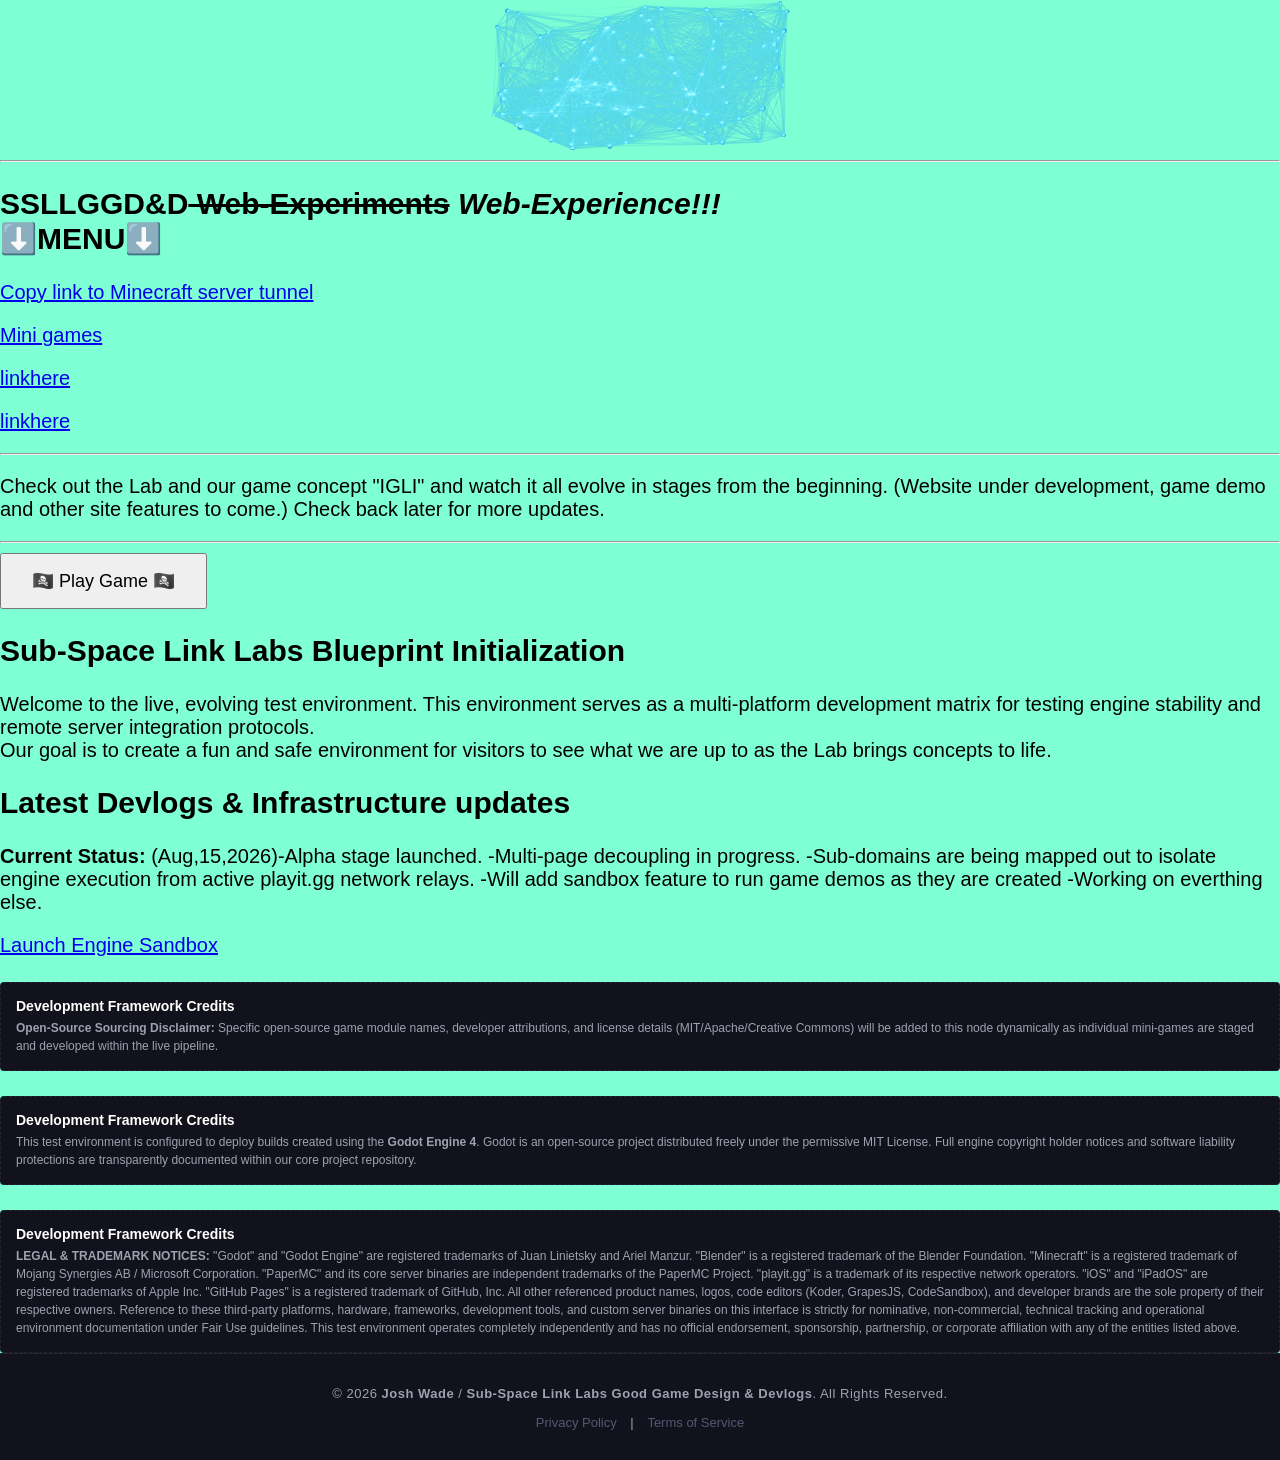
<file: Index.html>
<!DOCTYPE html>
<html lang="en-US">

<head>
	<meta charset="utf-8" />
	<meta name="viewport" 			     content="width=device-width, initial-scale=1.0">
		<title>SSLLGGD&D</title>
	<meta name="author" content="Josh Wade (sole proprietor of SSLLGGD&D)">
   <meta name="description" content='Sub-Space Link Labs Good Game Design & Devlogs "SSLLGGD&D" A new game design and development Lab.'>

<style>
	html {
		font-family: sans-serif;
		background-color: aquamarine;
		font-size: 20px; 
	}
	.visually-hidden {
		position: absolute;
		width: 1px;
		height: 1px;
		padding: 0;
		margin: -1px;
		overflow: hidden;
		clip: rect(0, 0, 0, 0);
		border: 0;
	}
	body {
		margin: 0;
		padding: 0;
	}
	#animatedCanvas {
		display: block;
		margin: 0 auto;
		}
	.lab-footer {
    background-color: #12121c; /* Deep studio aesthetic matching your test environment */
    color: #a0a0b0;
    padding: 30px 20px;
    font-family: 'Segoe UI', Tahoma, Geneva, Verdana, sans-serif;
    font-size: 13px;
    text-align: center;
    border-top: 1px solid #232334;
    clear: both;
  }

  .legal-text {
    margin: 0 0 10px 0;
    line-height: 1.6;
    letter-spacing: 0.5px;
    max-width: 800px;
    margin-left: auto;
    margin-right: auto;
  }

  .legal-links {
    margin: 0;
    padding: 0;
    list-style: none;
  }

  .legal-links li {
    display: inline-block;
  }

  .legal-links a {
    color: #575775;
    text-decoration: none;
    margin: 0 10px;
    transition: color 0.2s ease;
  }

  .legal-links a:hover {
    color: #29abe2; /* Clean interactive accent color */
  }
</style>
</head>
	
<body>
	<canvas id="animatedCanvas">			</canvas>
<h1 class="visually-hidden">SUB-SPACE LINK LABS GOOD GAME DESIGN & DEVLOGS</h1>

	<hr>
<h2 title="Tap into the Univerese">SSLLGGD&D<s> Web-Experiments</s> <i> Web-Experience!!!</i> <br>
 ⬇️MENU⬇️</h2>

		
<p><a href="wills-enormous.tun.ply.gg">Copy link to Minecraft server tunnel</a> </p> 
<p><a href="linkhere">Mini games</a> </p>
<p><a href="linkhere">linkhere</a> </p>
<p><a href="linkhere">linkhere</a> </p>
	<hr>
	
<p> Check out the Lab and our game concept "IGLI" and watch it all evolve in stages from the beginning. 
(Website under development, game demo and other site features to come.) Check back later for more updates. 
  </p>
	
	<hr>

	<button id="launchBtn" style="padding: 15px 30px; font-size: 18px;">🏴‍☠️ Play Game 🏴‍☠️</button>
	
	<script src="js/script.js"></script>

	<script>
	  document.getElementById("launchBtn").addEventListener("click", function() {
	    window.location.href = "myapp://open"; 
	  });
	</script>

</body>

 <!-- [MAIN HUB VIEWPORT] -->
  <main class="shell-container">
    <div class="card">
      <h2>Sub-Space Link Labs Blueprint Initialization</h2>
      <p>Welcome to the live, evolving test environment. This environment serves as a multi-platform development matrix for testing engine stability and remote server integration protocols.<br>Our goal is to create a fun and safe environment for visitors to see what we are up to as the Lab brings concepts to life. 	</p>
    </div>

    <div class="card">
      <h2>Latest Devlogs &amp; Infrastructure updates</h2>
      <p><strong>Current Status:</strong> (Aug,15,2026)-Alpha stage launched. -Multi-page decoupling in progress. -Sub-domains are being mapped out to isolate engine execution from active playit.gg network relays. -Will add sandbox feature to run game demos as they are created -Working on everthing else.</p>
      <a href="game.html" class="btn">Launch Engine Sandbox</a>
    </div>
  </main> <!-- Crucial: This tag now correctly closes at the VERY bottom of your content stack -->

    <!-- [LEGAL MATRIX - OPEN SOURCE ARCADE CREDITS] -->
     <div style="margin-top: 25px; padding: 15px; background-color: #12121c; border: 1px dashed #232334; border-radius: 4px;">
      <h4 style="margin: 0 0 5px 0; color: #ffffff; font-size: 14px;">Development Framework Credits</h4>
      <p style="font-size: 12px; color: #a0a0b0; margin: 0; line-height: 1.5;">
      <strong>Open-Source Sourcing Disclaimer:</strong> 
      Specific open-source game module names, developer attributions, and license details (MIT/Apache/Creative Commons) will be added to this node dynamically as individual mini-games are staged and developed within the live pipeline.
    </div>

    <!-- [LEGAL MATRIX: INTEGRATED ENGINE CREDITS MODULE] -->
    <div style="margin-top: 25px; padding: 15px; background-color: #12121c; border: 1px dashed #232334; border-radius: 4px;">
      <h4 style="margin: 0 0 5px 0; color: #ffffff; font-size: 14px;">Development Framework Credits</h4>
      <p style="font-size: 12px; color: #a0a0b0; margin: 0; line-height: 1.5;">
        This test environment is configured to deploy builds created using the <strong>Godot Engine 4</strong>. Godot is an open-source project distributed freely under the permissive MIT License. Full engine copyright holder notices and software liability protections are transparently documented within our core project repository.
      </p>
    </div>

    <!-- [LEGAL MATRIX - CONSOLIDATED THIRD-PARTY TRADEMARK INSULATION] -->
     <div style="margin-top: 25px; padding: 15px; background-color: #12121c; border: 1px dashed #232334; border-radius: 4px;">
      <h4 style="margin: 0 0 5px 0; color: #ffffff; font-size: 14px;">Development Framework Credits</h4>
      <p style="font-size: 12px; color: #a0a0b0; margin: 0; line-height: 1.5;">
        <strong>LEGAL &amp; TRADEMARK NOTICES:</strong> 
        "Godot" and "Godot Engine" are registered trademarks of Juan Linietsky and Ariel Manzur. 
        "Blender" is a registered trademark of the Blender Foundation.
        "Minecraft" is a registered trademark of Mojang Synergies AB / Microsoft Corporation. 
        "PaperMC" and its core server binaries are independent trademarks of the PaperMC Project.
        "playit.gg" is a trademark of its respective network operators. 
        "iOS" and "iPadOS" are registered trademarks of Apple Inc. 
        "GitHub Pages" is a registered trademark of GitHub, Inc.
        All other referenced product names, logos, code editors (Koder, GrapesJS, CodeSandbox), and developer brands are the sole property of their respective owners. 
        Reference to these third-party platforms, hardware, frameworks, development tools, and custom server binaries on this interface is strictly for nominative, non-commercial, technical tracking and operational environment documentation under Fair Use guidelines. This test environment operates completely independently and has no official endorsement, sponsorship, partnership, or corporate affiliation with any of the entities listed above.
      </p>
    </div>

  </main> <!-- Crucial: This tag now correctly closes at the VERY bottom of your content stack -->

<footer class="lab-footer">
  <p class="legal-text">
    &copy; 2026 <strong>Josh Wade</strong> / <strong>Sub-Space Link Labs Good Game Design & Devlogs</strong>. All Rights Reserved.
  </p>
  
  <ul class="legal-links">
    <li><a href="/privacy">Privacy Policy</a></li>
    <li>|</li>
    <li><a href="/terms">Terms of Service</a></li>
  </ul>
</footer>


</html>
</file>
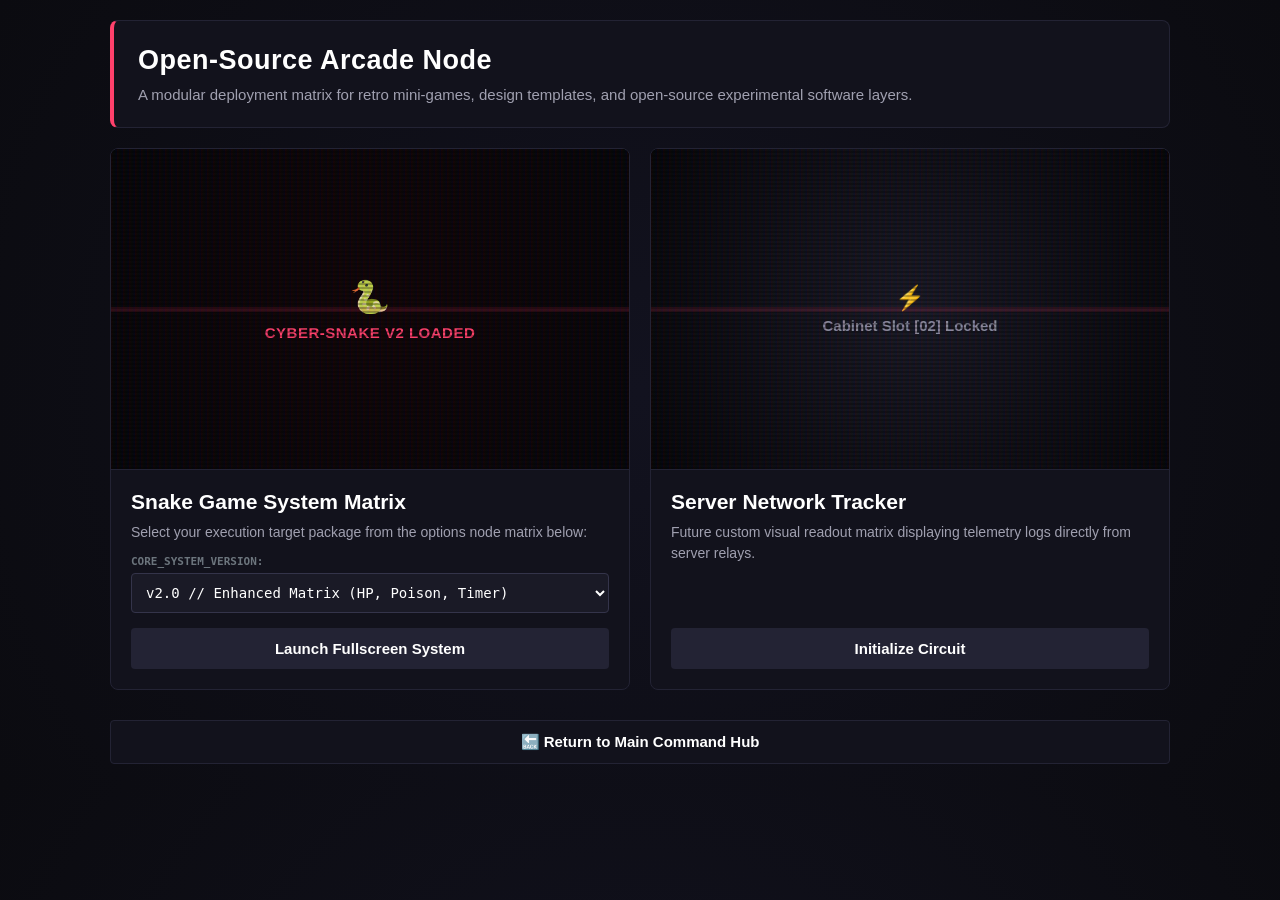
<file: arcade.html>
<!DOCTYPE html>
<html lang="en-US">

<head>
	<meta charset="utf-8" />
	<meta name="viewport" content="width=device-width, initial-scale=1.0">
	<title>Open-Source Arcade | SSLLGGD&D</title>
	
	<!-- Put this in your <head> for your external subfolder styles -->
<link rel="stylesheet" href="./css/style.css">

	<style>
	
		/* --- SYSTEM GLOBAL CORE --- */
		html {
			font-family: 'Segoe UI', Tahoma, Geneva, Verdana, sans-serif;
			background-color: #0b0b10;
			color: #e2e2e8;
			font-size: 18px;
		}
		body {
			margin: 0;
			padding: 0;
		}

		/* --- CORE CONTENT FRAMEWORK --- */
		.shell-container {
			max-width: 1100px;
			margin: 0 auto;
			padding: 20px;
			display: flex;
			flex-direction: column;
			gap: 20px;
			box-sizing: border-box;
		}

		.arcade-header-card {
			background: #12121c;
			border: 1px solid #232334;
			border-left: 4px solid #ff416c; /* Retro hot-pink accent trim */
			border-radius: 8px;
			padding: 24px;
			box-sizing: border-box;
		}

		.arcade-header-card h2 {
			margin: 0 0 10px 0;
			color: #ffffff;
			letter-spacing: 0.5px;
		}

		/* --- ARCADE CABINET STAGING GRID --- */
		.arcade-cabinet-grid {
			display: flex;
			flex-wrap: wrap;
			gap: 20px;
			width: 100%;
		}

		/* Individual Retro Cabinet Card Slot Structure */
		.cabinet-card {
			background: #12121c;
			border: 1px solid #232334;
			border-radius: 8px;
			flex: 1 1 calc(50% - 20px);
			min-width: 280px;
			display: flex;
			flex-direction: column;
			overflow: hidden;
			box-sizing: border-box;
			transition: transform 0.2s ease, border-color 0.2s ease;
		}
		.cabinet-card:hover {
			border-color: #ff416c;
			transform: translateY(-4px);
		}

		/* Embedded Gameplay Cabinet Viewport Screen */
		.cabinet-screen {
			position: relative;
			width: 100%;
			height: 320px;
			background: #000000;
			border-bottom: 1px solid #232334;
			overflow: hidden;
		}

		.cabinet-iframe {
			width: 100%;
			height: 100%;
			border: none;
			position: relative;
			z-index: 2;
		}

		/* Retro Neon Offline Scanning Static UI Overlay */
		.cabinet-offline-ui {
			position: absolute;
			top: 0;
			left: 0;
			width: 100%;
			height: 100%;
			display: flex;
			flex-direction: column;
			justify-content: center;
			align-items: center;
			color: #8a8a9e;
			font-size: 15px;
			z-index: 1;
			background: radial-gradient(circle, #1a1a26 0%, #050508 100%);
		}

		.cabinet-meta {
			padding: 20px;
			display: flex;
			flex-direction: column;
			flex-grow: 1;
		}
		.cabinet-meta h3 {
			margin: 0 0 8px 0;
			color: #ffffff;
		}
		.cabinet-meta p {
			margin: 0 0 15px 0;
			font-size: 14px;
			color: #a0a0b0;
			line-height: 1.5;
			flex-grow: 1;
		}

		/* --- INTERACTIVE ACTION BUTTON COMPONENT --- */
		.action-btn {
			display: inline-block;
			background: #232334;
			color: #ffffff;
			padding: 12px 24px;
			text-decoration: none;
			border-radius: 4px;
			font-weight: bold;
			font-size: 15px;
			text-align: center;
			transition: background 0.2s ease, transform 0.1s ease;
			border: none;
			cursor: pointer;
		}
		.action-btn:hover {
			background: #ff416c;
		}
		.action-btn:active {
			transform: scale(0.98);
		}

		/* --- INTERACTIVE RETRO SCANLINES SCROLLING ANIMATION --- */
		@keyframes retroScan {
			0% { transform: translateY(-100%); }
			100% { transform: translateY(100%); }
		}
		.cabinet-screen::after {
			content: " ";
			display: block;
			position: absolute;
			top: 0; left: 0; bottom: 0; right: 0;
			background: linear-gradient(rgba(18, 16, 16, 0) 50%, rgba(0, 0, 0, 0.25) 50%), linear-gradient(90deg, rgba(255, 0, 0, 0.06), rgba(0, 255, 0, 0.02), rgba(0, 0, 255, 0.06));
			z-index: 3;
			background-size: 100% 4px, 6px 100%;
			pointer-events: none;
		}
		.cabinet-offline-ui::before {
			content: "";
			position: absolute;
			width: 100%;
			height: 5px;
			background: rgba(255, 65, 108, 0.15);
			animation: retroScan 6s infinite linear;
			z-index: 4;
		}

		/* Responsive Adjustments for Mobile Views */
		@media (max-width: 768px) {
			.cabinet-card { flex: 1 1 100%; }
			.cabinet-screen { height: 260px; }
		}
	</style>
</head>

<body>

	<main class="shell-container">
		
		<!-- HEADER DASHBOARD MODULE -->
		<section class="arcade-header-card">
			<h2>Open-Source Arcade Node</h2>
			<p style="color: #a0a0b0; font-size: 15px; margin: 0;">
				A modular deployment matrix for retro mini-games, design templates, and open-source experimental software layers.
			</p>
		</section>

		<!-- CABINET ARCADE MATRIX -->
		<div class="arcade-cabinet-grid">
			
		<!-- Cabinet 1 Slot: Snake Matrix Edition Selector -->
			<div class="cabinet-card" data-gjs-draggable="true" data-gjs-name="Snake Cabinet Box">
				<div class="cabinet-screen">
					<div class="cabinet-offline-ui" style="background: radial-gradient(circle, #ff416c10 0%, #050508 100%);">
						<span style="font-size: 32px; margin-bottom: 8px;">🐍</span>
						<strong style="color: #ff416c; letter-spacing: 0.5px; text-transform: uppercase;" id="cabinetDisplayTitle">CYBER-SNAKE V2 LOADED</strong>
					</div>
				</div>
				<div class="cabinet-meta">
					<h3>Snake Game System Matrix</h3>
					<p style="margin-bottom: 12px;">Select your execution target package from the options node matrix below:</p>
					
					<!-- DYNAMIC VARIANT MATRIX TOGGLE SELECTOR -->
					<div style="margin-bottom: 15px; display: flex; flex-direction: column; gap: 5px;">
						<label for="versionSelect" style="font-size: 11px; color: #6c757d; font-weight: bold; font-family: monospace;">CORE_SYSTEM_VERSION:</label>
						<select id="versionSelect" onchange="toggleGameVersion(this.value)" style="width: 100%; background: #1a1a26; border: 1px solid #34344a; color: #ffffff; padding: 10px; border-radius: 4px; font-size: 14px; font-family: monospace; outline: none; cursor: pointer;">
							<option value="snakev2.html">v2.0 // Enhanced Matrix (HP, Poison, Timer)</option>
							<option value="snake.html">v1.0 // Legacy Sandbox (Classic Endless)</option>
						</select>
					</div>

					<!-- MASTER DYNAMIC LAUNCH LINK LAYER -->
					<a href="snakev2.html" id="launchGameBtn" class="action-btn" style="width: 100%; box-sizing: border-box; text-align: center;">
						Launch Fullscreen System	</a>
			
				</div>
			</div>

			<!-- Cabinet 2 Slot: Mini Game Node Beta -->
			<div class="cabinet-card">
				<div class="cabinet-screen">
					<iframe title="Arcade Game Frame Beta" src="about:blank" class="cabinet-iframe" allow="autoplay" sandbox="allow-scripts allow-same-origin"></iframe>
					<div class="cabinet-offline-ui">
						<span style="font-size: 24px; margin-bottom: 5px;">⚡</span>
						<strong>Cabinet Slot [02] Locked</strong>
					</div>
				</div>
				<div class="cabinet-meta">
					<h3>Server Network Tracker</h3>
					<p>Future custom visual readout matrix displaying telemetry logs directly from server relays.</p>
					<button class="action-btn">Initialize Circuit</button>
				</div>
			</div>

		</div>

		<!-- DUAL-COMPATIBLE DISPATCH EXIT COMMAND RELAY -->
		<a href="./index.html" class="action-btn" style="background: #12121c; border: 1px solid #232334; margin-top: 10px;">🔙 Return to Main Command Hub</a>

	</main>
<!-- CYBER-SNAKE VERSION ROUTING TRACKER SCRIPT -->
	<script>
		function toggleGameVersion(selectedFile) {
			const launchBtn = document.getElementById("launchGameBtn");
			const displayTitle = document.getElementById("cabinetDisplayTitle");
			
			// Dynamically rewrite the destination link address path
			launchBtn.setAttribute("href", selectedFile);
			
			// Update the terminal screen graphic to reflect the changes instantly
			if (selectedFile === "snake.html") {
				displayTitle.innerText = "CYBER-SNAKE V1 LOADED";
				displayTitle.style.color = "#00f5d4"; // Shifts title text back to classic matrix cyan
			} else {
				displayTitle.innerText = "CYBER-SNAKE V2 LOADED";
				displayTitle.style.color = "#ff416c"; // Returns title text to advanced mode hot pink
			}
		}
	</script>

</body>
</html>
</file>
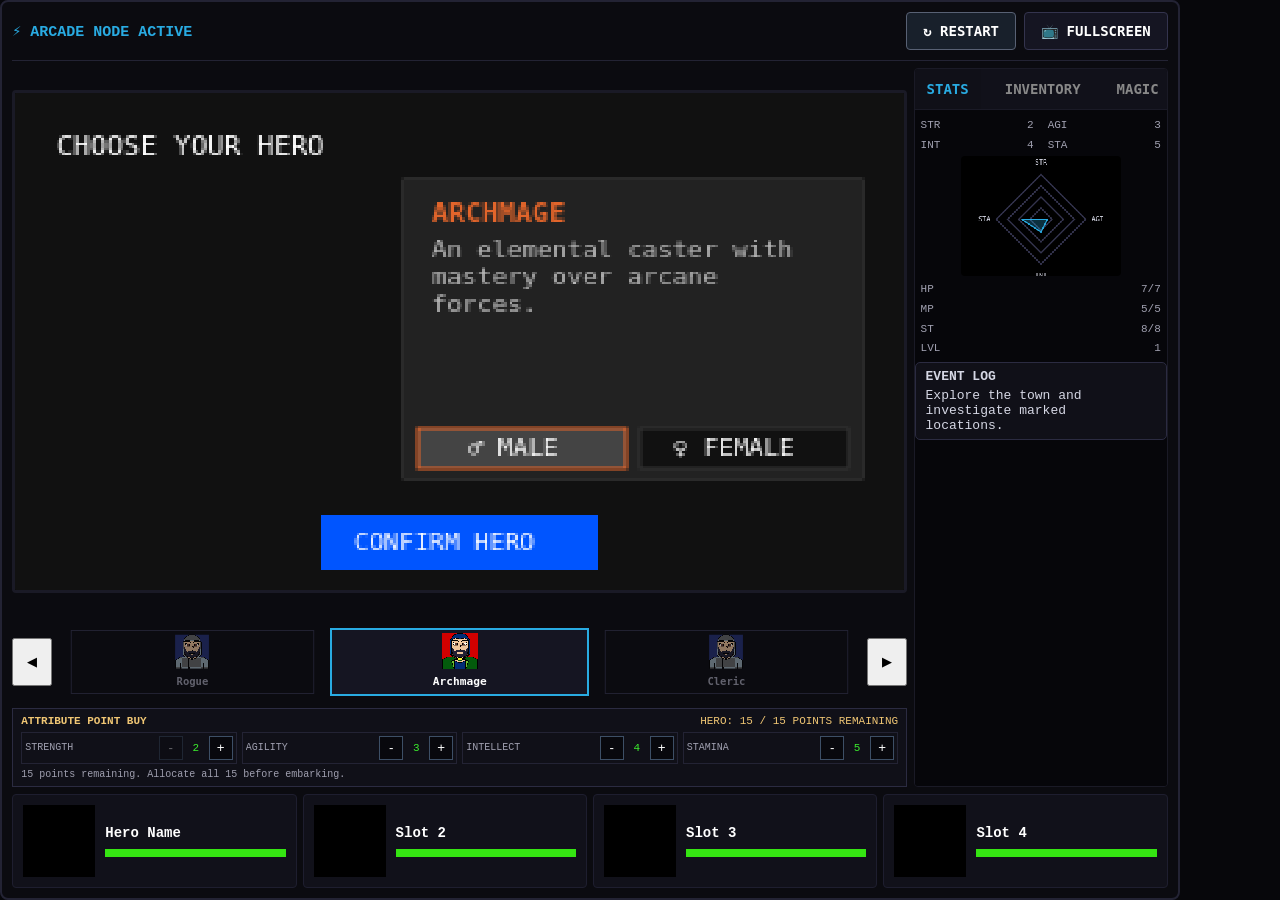
<file: dungeoncrawl.html>
<!-- Dungeon crawl game interface. -->
<!doctype html>
<html lang="en">
  <head>
    <meta charset="UTF-8" />
    <meta
      name="viewport"
      content="width=device-width, initial-scale=1.0, maximum-scale=1.0, user-scalable=no"
    />
    <title>Realms of Infinity</title>
    <link rel="stylesheet" href="css/dungeon.css" />
    <link rel="stylesheet" href="css/dungeon-spellparticles.css" />
	<link rel="stylesheet" href="css/dungeon-creation-carousel.css">
  </head>
  <body>
    <div id="arcade-shell">

<!-- TOP ADMINISTRATIVE UTILITY BAR -->
      <div class="control-header">
        <span class="system-status">⚡ ARCADE NODE ACTIVE</span>
        <div class="header-actions">
          <button id="reset-btn" class="action-btn" type="button">
            ↻ RESTART
          </button>
          <button id="fullscreen-btn" class="action-btn">📺 FULLSCREEN</button>
        </div>
      </div>

      <!-- MAIN APP LAYOUT VIEWPORT MATRIX -->
      <div class="viewport-matrix">
        <!-- RENDER DEVICE VIEWBOX -->
        <div class="screen-box">
          <div class="canvas-frame">
            <canvas id="screen" width="320" height="200"></canvas>
          </div>
          <div id="name-entry-controls" class="name-entry-controls" hidden>
            <input
              type="text"
              id="character-name-field"
              placeholder="ENTER HERO IDENTITY..."
              maxlength="12"
              autocomplete="off"
              aria-label="Character name"
            />
            <button id="confirm-name-btn" class="combat-btn" type="button">
              CONFIRM NAME
            </button>
          </div>
        </div>

        <div class="class-carousel" aria-label="Hero class selection">
          <button id="class-carousel-prev" class="carousel-arrow" type="button" aria-label="Previous class">◀</button>
          <div
            id="creation-carousel-track"
            class="creation-carousel-track"
            role="group"
            aria-label="Choose your hero class"
            hidden
          ></div>
          <button id="class-carousel-next" class="carousel-arrow" type="button" aria-label="Next class">▶</button>
          <div id="recruit-actions" class="recruit-actions" hidden>
            <button id="randomize-party-btn" class="combat-btn" type="button">RANDOMIZE PARTY</button>
            <button id="embark-party-btn" class="combat-btn" type="button">EMBARK</button>
          </div>
        </div>

        <section id="point-buy-panel" class="point-buy-panel" hidden aria-label="Party attribute point buy">
          <div class="point-buy-heading">
            <strong>ATTRIBUTE POINT BUY</strong>
            <span>
              <output id="point-buy-member">HERO</output>:
              <output id="point-buy-remaining">15</output> / 15 POINTS REMAINING
            </span>
          </div>
          <div class="point-buy-rows">
            <div class="point-buy-row" data-point-buy-stat="str">
              <span>STRENGTH</span>
              <button type="button" data-point-buy-change="-1" aria-label="Decrease strength">-</button>
              <output>2</output>
              <button type="button" data-point-buy-change="1" aria-label="Increase strength">+</button>
            </div>
            <div class="point-buy-row" data-point-buy-stat="agil">
              <span>AGILITY</span>
              <button type="button" data-point-buy-change="-1" aria-label="Decrease agility">-</button>
              <output>2</output>
              <button type="button" data-point-buy-change="1" aria-label="Increase agility">+</button>
            </div>
            <div class="point-buy-row" data-point-buy-stat="int">
              <span>INTELLECT</span>
              <button type="button" data-point-buy-change="-1" aria-label="Decrease intellect">-</button>
              <output>2</output>
              <button type="button" data-point-buy-change="1" aria-label="Increase intellect">+</button>
            </div>
            <div class="point-buy-row" data-point-buy-stat="sta">
              <span>STAMINA</span>
              <button type="button" data-point-buy-change="-1" aria-label="Decrease stamina">-</button>
              <output>2</output>
              <button type="button" data-point-buy-change="1" aria-label="Increase stamina">+</button>
            </div>
          </div>
          <p id="point-buy-validation" role="status">Allocate all 15 points across your party.</p>
        </section>

        <!-- START: CONTEXTUAL LOWER ACTION DASHBOARD CONTROL SLICE PANEL -->
<div id="fighter-posture-slice-tray" style="width: 100%; min-height: 48px; background: #050508; border-top: 1px solid #1c222e; display: none; align-items: center; justify-content: space-around; padding: 4px 8px; box-sizing: border-box; gap: 6px;">

    <!-- STANCE CARD 1: NEUTRAL BALANCED FOOTPRINT -->
    <button class="stance-action-btn balanced-active" onclick="toggleFighterStance('BALANCED')" style="flex: 1; padding: 8px; background: #0b0f19; border: 1px solid #3d4f66; color: #3bec2d; font-family: 'Courier New', monospace; font-weight: bold; font-size: 11px; cursor: pointer; text-transform: uppercase; text-align: center;">
        🧘 BALANCED
    </button>

    <!-- STANCE CARD 2: BULWARK INTERCEPT FORTRESS -->
    <button class="stance-action-btn" onclick="toggleFighterStance('BULWARK')" style="flex: 1; padding: 8px; background: #0b0f19; border: 1px solid #1c222e; color: #a0b5cc; font-family: 'Courier New', monospace; font-weight: bold; font-size: 11px; cursor: pointer; text-transform: uppercase; text-align: center;">
        🛡️ BULWARK
    </button>

    <!-- STANCE CARD 3: RETALIATORY OUT-OF-TURN COUNTER -->
    <button class="stance-action-btn" onclick="toggleFighterStance('RETALIATORY')" style="flex: 1; padding: 8px; background: #0b0f19; border: 1px solid #1c222e; color: #a0b5cc; font-family: 'Courier New', monospace; font-weight: bold; font-size: 11px; cursor: pointer; text-transform: uppercase; text-align: center;">
        ⚔️ RECOUNTER
    </button>

    <!-- STANCE CARD 4: AGGRESSIVE CRMSION BRUTAL OVERDRIVE -->
    <button class="stance-action-btn terminal-btn" onclick="toggleFighterStance('AGGRESSIVE')" style="flex: 1; padding: 8px; background: #0f0a0a; border: 1px solid #3d1c1c; color: #ff6b6b; font-family: 'Courier New', monospace; font-weight: bold; font-size: 11px; cursor: pointer; text-transform: uppercase; text-align: center; text-shadow: 1px 1px 0 #000;">
        🪓 AGGRESSIVE
    </button>

    <!-- STANCE CARD 5: DEFENSIVE INDIVIDUAL HUNKED GUARD -->
    <button class="stance-action-btn" onclick="toggleFighterStance('DEFENSIVE')" style="flex: 1; padding: 8px; background: #0b0f19; border: 1px solid #1c222e; color: #a0b5cc; font-family: 'Courier New', monospace; font-weight: bold; font-size: 11px; cursor: pointer; text-transform: uppercase; text-align: center;">
        🛡️ DEFENSIVE
    </button>

</div>
<!-- END: CONTEXTUAL LOWER ACTION DASHBOARD CONTROL SLICE PANEL -->

        <!-- RIGHT PANEL CONTEXT CONSOLE -->
        <div class="console-hud">
          <div class="tab-menu">
            <button class="tab-link active" onclick="switchTab('stats', event)">
              STATS
            </button>
            <button class="tab-link" onclick="switchTab('inventory', event)">
              INVENTORY
            </button>
            <button class="tab-link" onclick="switchTab('spells', event)">
              <span id="ability-tab-label">MAGIC</span>
            </button>
          </div>

          <div id="tab-stats" class="tab-content active-content">
            <div class="attribute-grid">
              <div class="stat-row"><span>STR</span><output id="stat-str">2</output></div>
              <div class="stat-row"><span>AGI</span><output id="stat-agil">2</output></div>
              <div class="stat-row"><span>INT</span><output id="stat-int">2</output></div>
              <div class="stat-row"><span>STA</span><output id="stat-sta">2</output></div>
            </div>
            <canvas id="attribute-radar" width="240" height="180" aria-label="Attribute radar chart"></canvas>
            <div class="stat-row">
              <span>HP</span><output id="resource-hp">0/0</output>
            </div>
            <div class="stat-row">
              <span>MP</span><output id="resource-mp">0/0</output>
            </div>
            <div class="stat-row">
              <span>ST</span><output id="resource-stamina">0/0</output>
            </div>
            <div class="stat-row"><span>LVL</span><output id="stat-lvl">1</output></div>
            <div class="stat-row"><span>XP</span><output id="stat-xp">0</output></div>
            <div class="stat-row"><span>GOLD</span><output id="stat-gold">0</output></div>
          </div>

          <div id="tab-inventory" class="tab-content">
            <ul id="inventory-items" class="item-list"></ul>
          </div>

          <div id="tab-spells" class="tab-content"></div>

          <section id="recruit-panel" class="recruit-panel" hidden>
            <strong>PARTY SETUP</strong>
            <span>Choose each companion's class and gender before embarking.</span>
            <div class="recruit-row">
              <label for="recruit-1-class">COMPANION 1</label>
              <select id="recruit-1-class"></select>
              <select id="recruit-1-gender">
                <option value="male">MALE</option>
                <option value="female">FEMALE</option>
              </select>
            </div>
            <div class="recruit-row">
              <label for="recruit-2-class">COMPANION 2</label>
              <select id="recruit-2-class"></select>
              <select id="recruit-2-gender">
                <option value="male">MALE</option>
                <option value="female">FEMALE</option>
              </select>
            </div>
            <div class="recruit-row">
              <label for="recruit-3-class">COMPANION 3</label>
              <select id="recruit-3-class"></select>
              <select id="recruit-3-gender">
                <option value="male">MALE</option>
                <option value="female">FEMALE</option>
              </select>
            </div>
          </section>

          <section class="event-log-panel" aria-live="polite">
            <strong>EVENT LOG</strong>
            <div id="event-log">Explore the town and investigate marked locations.</div>
          </section>
        </div>
      </div>

      <!-- PERSISTENT REVENUE & TEAM DASHBOARD HUD -->
      <div class="dashboard-hud">
        <button class="party-slot leader" data-party-index="0" type="button">
          <img
            id="hud-img-p0"
            class="party-portrait"
            src="[data-uri]"
            alt=""
          />
          <div class="slot-info">
            <div class="slot-name" id="hud-name">Hero Name</div>
            <div class="hp-track">
              <div id="hp-bar-p0" class="hp-fill" style="width: 100%"></div>
            </div>
          </div>
        </button>
        <button class="party-slot" data-party-index="1" type="button">
          <img
            id="hud-img-p1"
            class="party-portrait"
            src="[data-uri]"
            alt=""
          />
          <div class="slot-info">
            <div class="slot-name" id="hud-npc1">Slot 2</div>
            <div class="hp-track">
              <div id="hp-bar-p1" class="hp-fill" style="width: 100%"></div>
            </div>
          </div>
        </button>
        <button class="party-slot" data-party-index="2" type="button">
          <img
            id="hud-img-p2"
            class="party-portrait"
            src="[data-uri]"
            alt=""
          />
          <div class="slot-info">
            <div class="slot-name" id="hud-npc2">Slot 3</div>
            <div class="hp-track">
              <div id="hp-bar-p2" class="hp-fill" style="width: 100%"></div>
            </div>
          </div>
        </button>
        <button class="party-slot" data-party-index="3" type="button">
          <img
            id="hud-img-p3"
            class="party-portrait"
            src="[data-uri]"
            alt=""
          />
          <div class="slot-info">
            <div class="slot-name" id="hud-npc3">Slot 4</div>
            <div class="hp-track">
              <div id="hp-bar-p3" class="hp-fill" style="width: 100%"></div>
            </div>
          </div>
        </button>
      </div>

      <!-- MOBILE CONTROL INTERACTION OVERLAY -->
      <div class="mobile-pad-container">
        <div class="d-pad">
          <button class="pad-btn btn-up" id="touch-w" aria-label="Move forward">
            ▲
          </button>
          <button
            class="pad-btn btn-left"
            id="touch-a"
            aria-label="Strafe left"
          >
            ◀
          </button>
          <button
            class="pad-btn btn-right"
            id="touch-d"
            aria-label="Strafe right"
          >
            ▶
          </button>
          <button
            class="pad-btn btn-down"
            id="touch-s"
            aria-label="Move backward"
          >
            ▼
          </button>
          <button
            class="pad-btn btn-turn-left"
            id="touch-turn-left"
            aria-label="Turn left 90 degrees"
          >
            ↶
          </button>
          <button
            class="pad-btn btn-turn-right"
            id="touch-turn-right"
            aria-label="Turn right 90 degrees"
          >
            ↷
          </button>
        </div>
      </div>

      <div id="combat-actions" class="combat-actions" hidden>
        <button id="attack-btn" class="combat-btn" type="button">
          ⚔ ATTACK
        </button>
        <button id="spell-1-btn" class="combat-btn" type="button">
          1 SPELL
        </button>
        <button id="spell-2-btn" class="combat-btn" type="button">
          2 SPELL
        </button>
        <button id="spell-3-btn" class="combat-btn" type="button">
          3 SPELL
        </button>
        <strong id="combat-turn-label">PARTY TURN</strong>
        <button id="end-turn-btn" class="combat-btn" type="button">
          END TURN
        </button>
        <button id="use-item-btn" class="combat-btn" type="button">
          USE ITEM
        </button>
        <label class="auto-toggle"
          ><input id="auto-fight-toggle" type="checkbox" /> AUTO FIGHT
          SELECTED</label
        >
      </div>

      <div id="target-actions" class="target-actions" hidden>
        <strong>TARGET</strong>
        <div id="target-list"></div>
      </div>

      <div id="interaction-actions" class="interaction-actions" hidden>
        <strong id="interaction-title">Interaction</strong>
        <span id="interaction-message"></span>
        <div>
          <button id="interaction-talk" class="combat-btn" type="button">
            TALK
          </button>
          <button id="interaction-buy" class="combat-btn" type="button">
            BUY
          </button>
          <button id="interaction-sell" class="combat-btn" type="button">
            SELL
          </button>
          <button id="interaction-exit" class="combat-btn" type="button">
            EXIT
          </button>
        </div>
      </div>
    </div>

    <!-- SPELL EFFECTS SPRITE CONTAINERS -->
    <div class="spell-sprite" id="fire-sprite-1"></div>
    <div class="spell-sprite" id="arcane-sprite-1"></div>
    <div class="spell-sprite" id="meteorite-sprite-1"></div>
    <div class="spell-sprite" id="ice-sprite-1"></div>
    <div class="spell-sprite" id="lightning-sprite-1"></div>
    <div class="spell-sprite" id="poison-sprite-1"></div>
    <div class="spell-sprite" id="heal-sprite-1"></div>
    <div class="spell-sprite" id="revive-sprite-1"></div>
    <div class="spell-sprite" id="cure-sprite-1"></div>
    <div class="spell-sprite" id="regeneration-sprite-1"></div>
    <div class="spell-sprite" id="holy-sprite-1"></div>
    <div class="spell-sprite" id="unholy-sprite-1"></div>
    <div class="spell-sprite" id="lifesap-sprite-1"></div>
    <div class="spell-sprite" id="mana-sap-sprite-1"></div>
    <div class="spell-sprite" id="control-sprite-1"></div>
    <div class="spell-sprite" id="dark-sprite-1"></div>
    <div class="spell-sprite" id="earth-sprite-1"></div>
    <div class="spell-sprite" id="wind-sprite-1"></div>
    <div class="spell-sprite" id="water-sprite-1"></div>
    <div class="spell-sprite" id="vine-sprite-1"></div>
    <div class="spell-sprite" id="shadow-sprite-1"></div>
    <div class="spell-sprite" id="light-sprite-1"></div>
    <div class="spell-sprite" id="thunder-sprite-1"></div>
    <div class="spell-sprite" id="psychic-sprite-1"></div>
    <div class="spell-sprite" id="plasma-sprite-1"></div>
    <div class="spell-sprite" id="nuclear-sprite-1"></div>
    <div class="spell-sprite" id="gravity-sprite-1"></div>
    <div class="spell-sprite" id="slow-sprite-1"></div>
    <div class="spell-sprite" id="haste-sprite-1"></div>
    <div class="spell-sprite" id="silence-sprite-1"></div>
    <div class="spell-sprite" id="confuse-sprite-1"></div>
    <div class="spell-sprite" id="fear-sprite-1"></div>
    <div class="spell-sprite" id="charm-sprite-1"></div>
    <div class="spell-sprite" id="sleep-sprite-1"></div>
    <div class="spell-sprite" id="curse-sprite-1"></div>
    <div class="spell-sprite" id="bleed-sprite-1"></div>
    <div class="spell-sprite" id="sporecloud-sprite-1"></div>
    <div class="spell-sprite" id="acidrain-sprite-1"></div>
    <div class="spell-sprite" id="sandstorm-sprite-1"></div>
    <div class="spell-sprite" id="sunray-sprite-1"></div>
    <div class="spell-sprite" id="moonbeam-sprite-1"></div>
    <div class="spell-sprite" id="starfall-sprite-1"></div>
    <div class="spell-sprite" id="explosion-sprite-1"></div>
    <div class="spell-sprite" id="shockwave-sprite-1"></div>
    <div class="spell-sprite" id="whirlwind-sprite-1"></div>
    <div class="spell-sprite" id="stun-sprite-1"></div>
    <div class="spell-sprite" id="slash-sprite-1"></div>
    <div class="spell-sprite" id="pierce-sprite-1"></div>
    <div class="spell-sprite" id="blunt-sprite-1"></div>
    <div class="spell-sprite" id="magic-sprite-1"></div>
    <div class="spell-sprite" id="physical-sprite-1"></div>
    <div class="spell-sprite" id="arrow-sprite-1"></div>
    <div class="spell-sprite" id="bolt-sprite-1"></div>
    <div class="spell-sprite" id="throwingdagger-sprite-1"></div>
    <div class="spell-sprite" id="blowdart-sprite-1"></div>
    <div class="spell-sprite" id="fireconstruct-sprite-1"></div>
    <div class="spell-sprite" id="iceconstruct-sprite-1"></div>
    <div class="spell-sprite" id="lightningconstruct-sprite-1"></div>
    <div class="spell-sprite" id="earthconstruct-sprite-1"></div>
    <div class="spell-sprite" id="windconstruct-sprite-1"></div>
    <div class="spell-sprite" id="waterconstruct-sprite-1"></div>
    <div class="spell-sprite" id="vineconstruct-sprite-1"></div>
    <div class="spell-sprite" id="ironconstruct-sprite-1"></div>
    <div class="spell-sprite" id="extraplanarconstruct-sprite-1"></div>
    <div class="spell-sprite" id="spell-effect" aria-hidden="true"></div>

    <script type="module" src="src/engine/dungeon-core.js"></script>
  </body>
</html>
</file>
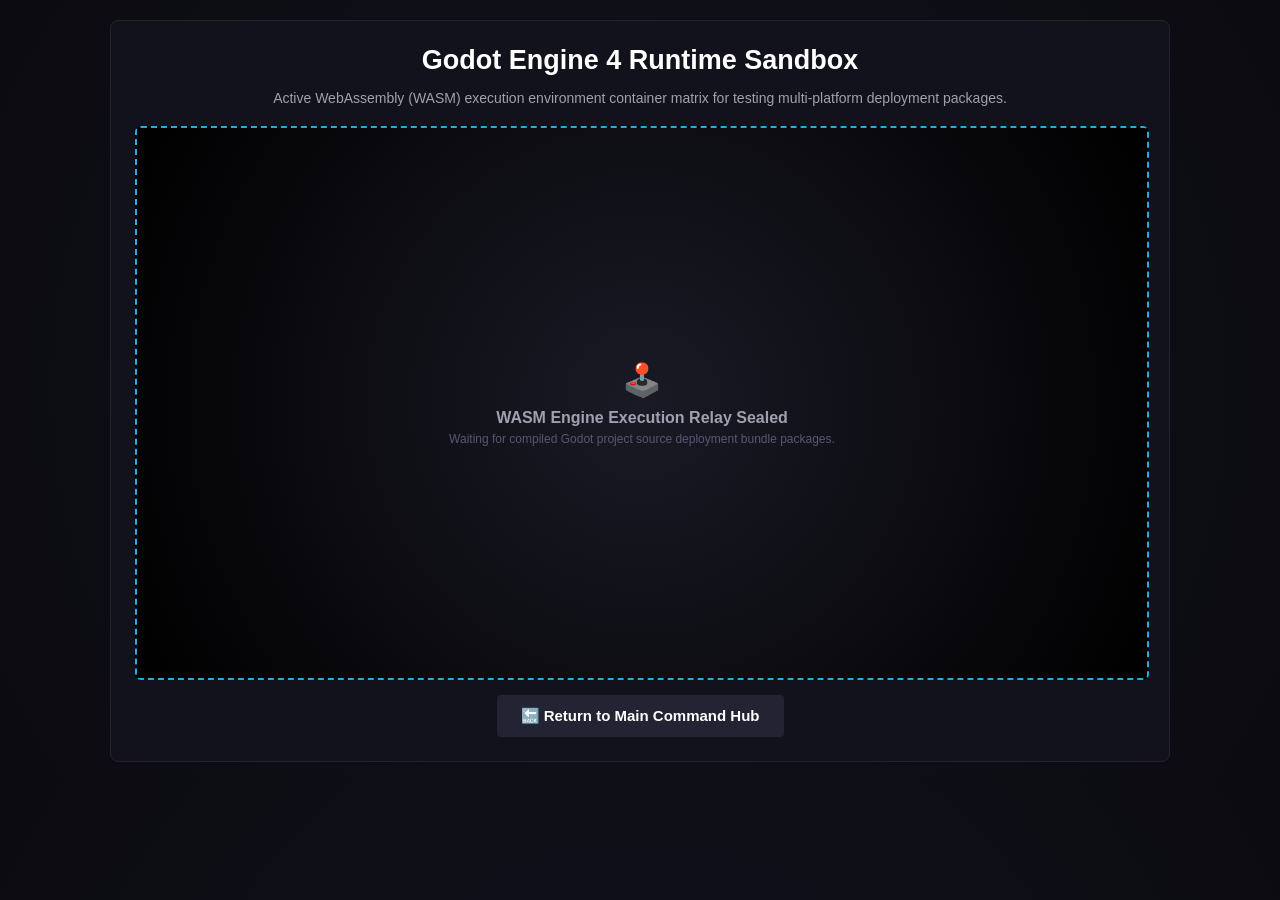
<file: game.html>
<!DOCTYPE html>
<html lang="en-US">

<head>
	<meta charset="utf-8" />
	<meta name="viewport" content="width=device-width, initial-scale=1.0">
	<title>Engine Sandbox | SSLLGGD&D</title>
	
	<!-- Put this in your <head> for your external subfolder styles -->
<link rel="stylesheet" href="./css/style.css">

	<style>
p
		/* --- SYSTEM GLOBAL CORE --- */
		html {
			font-family: 'Segoe UI', Tahoma, Geneva, Verdana, sans-serif;
			background-color: #0b0b10;
			color: #e2e2e8;
			font-size: 18px;
		}
		body {
			margin: 0;
			padding: 0;
		}

		/* --- INTERACTIVE RUNTIME CONTAINER --- */
		.shell-container {
			max-width: 1100px;
			margin: 0 auto;
			padding: 20px;
			display: flex;
			flex-direction: column;
			gap: 20px;
			box-sizing: border-box;
		}

		.engine-card {
			background: #12121c;
			border: 1px solid #232334;
			border-radius: 8px;
			padding: 24px;
			box-sizing: border-box;
			text-align: center;
		}

		.engine-card h2 {
			margin: 0 0 12px 0;
			color: #ffffff;
		}

		/* Embedded Web Export Container Viewport */
		.engine-viewport-wrapper {
			position: relative;
			width: 100%;
			height: 550px; /* Standard game viewport height ratio */
			background: #000000;
			border: 2px dashed #29abe2;
			border-radius: 6px;
			overflow: hidden;
		}

		.engine-iframe {
			width: 100%;
			height: 100%;
			border: none;
			position: relative;
			z-index: 2;
		}

		/* Active Status UI Indicator overlay */
		.engine-placeholder-ui {
			position: absolute;
			top: 0;
			left: 0;
			width: 100%;
			height: 100%;
			display: flex;
			flex-direction: column;
			justify-content: center;
			align-items: center;
			color: #a0a0b0;
			font-size: 16px;
			z-index: 1;
			background: radial-gradient(circle, #1a1a26 0%, #000000 100%);
		}

		/* Control Navigation Actions */
		.action-btn {
			display: inline-block;
			background: #232334;
			color: #ffffff;
			padding: 12px 24px;
			text-decoration: none;
			border-radius: 4px;
			font-weight: bold;
			font-size: 15px;
			transition: background 0.2s ease;
			margin-top: 15px;
		}
		.action-btn:hover {
			background: #29abe2;
		}
	</style>
</head>

<body>

	<main class="shell-container">
		
		<!-- STANDALONE ENGINE INTERFACE CORE -->
		<section class="engine-card">
			<h2>Godot Engine 4 Runtime Sandbox</h2>
			<p style="color: #a0a0b0; font-size: 14px; margin-bottom: 20px;">
				Active WebAssembly (WASM) execution environment container matrix for testing multi-platform deployment packages.
			</p>
			
			<!-- Structural Frame For Godot Engine Target Build -->
			<div class="engine-viewport-wrapper">
				<!-- This iframe will point directly to your Godot exported HTML file later -->
				<iframe 
					title="Godot Engine WASM Web Export Viewport"
					src="about:blank" 
					class="engine-iframe"
					allow="autoplay; fullscreen; gamepad"
					sandbox="allow-scripts allow-same-origin">
				</iframe>
				
				<!-- Visual indicator layer while engine target files are offline -->
				<div class="engine-placeholder-ui">
					<span style="font-size: 32px; margin-bottom: 10px;">🕹️</span>
					<strong>WASM Engine Execution Relay Sealed</strong>
					<p style="font-size: 12px; color: #575775; margin: 5px 0 0 0;">
						Waiting for compiled Godot project source deployment bundle packages.
					</p>
				</div>

				<section class="universal-card placeholder-card" data-gjs-draggable="true" data-gjs-name="Future Engine Slot">
					<div class="placeholder-label">Future engine slot</div>
					<h3>New engine test</h3>
					<p>Reserved for a future game build or interactive runtime.</p>
				</section>
			</div>

			<!-- Live matrix absolute root navigation relay -->
			<a href="./index.html" class="action-btn">🔙 Return to Main Command Hub</a>
		</section>

	</main>

</body>
</html>
</file>
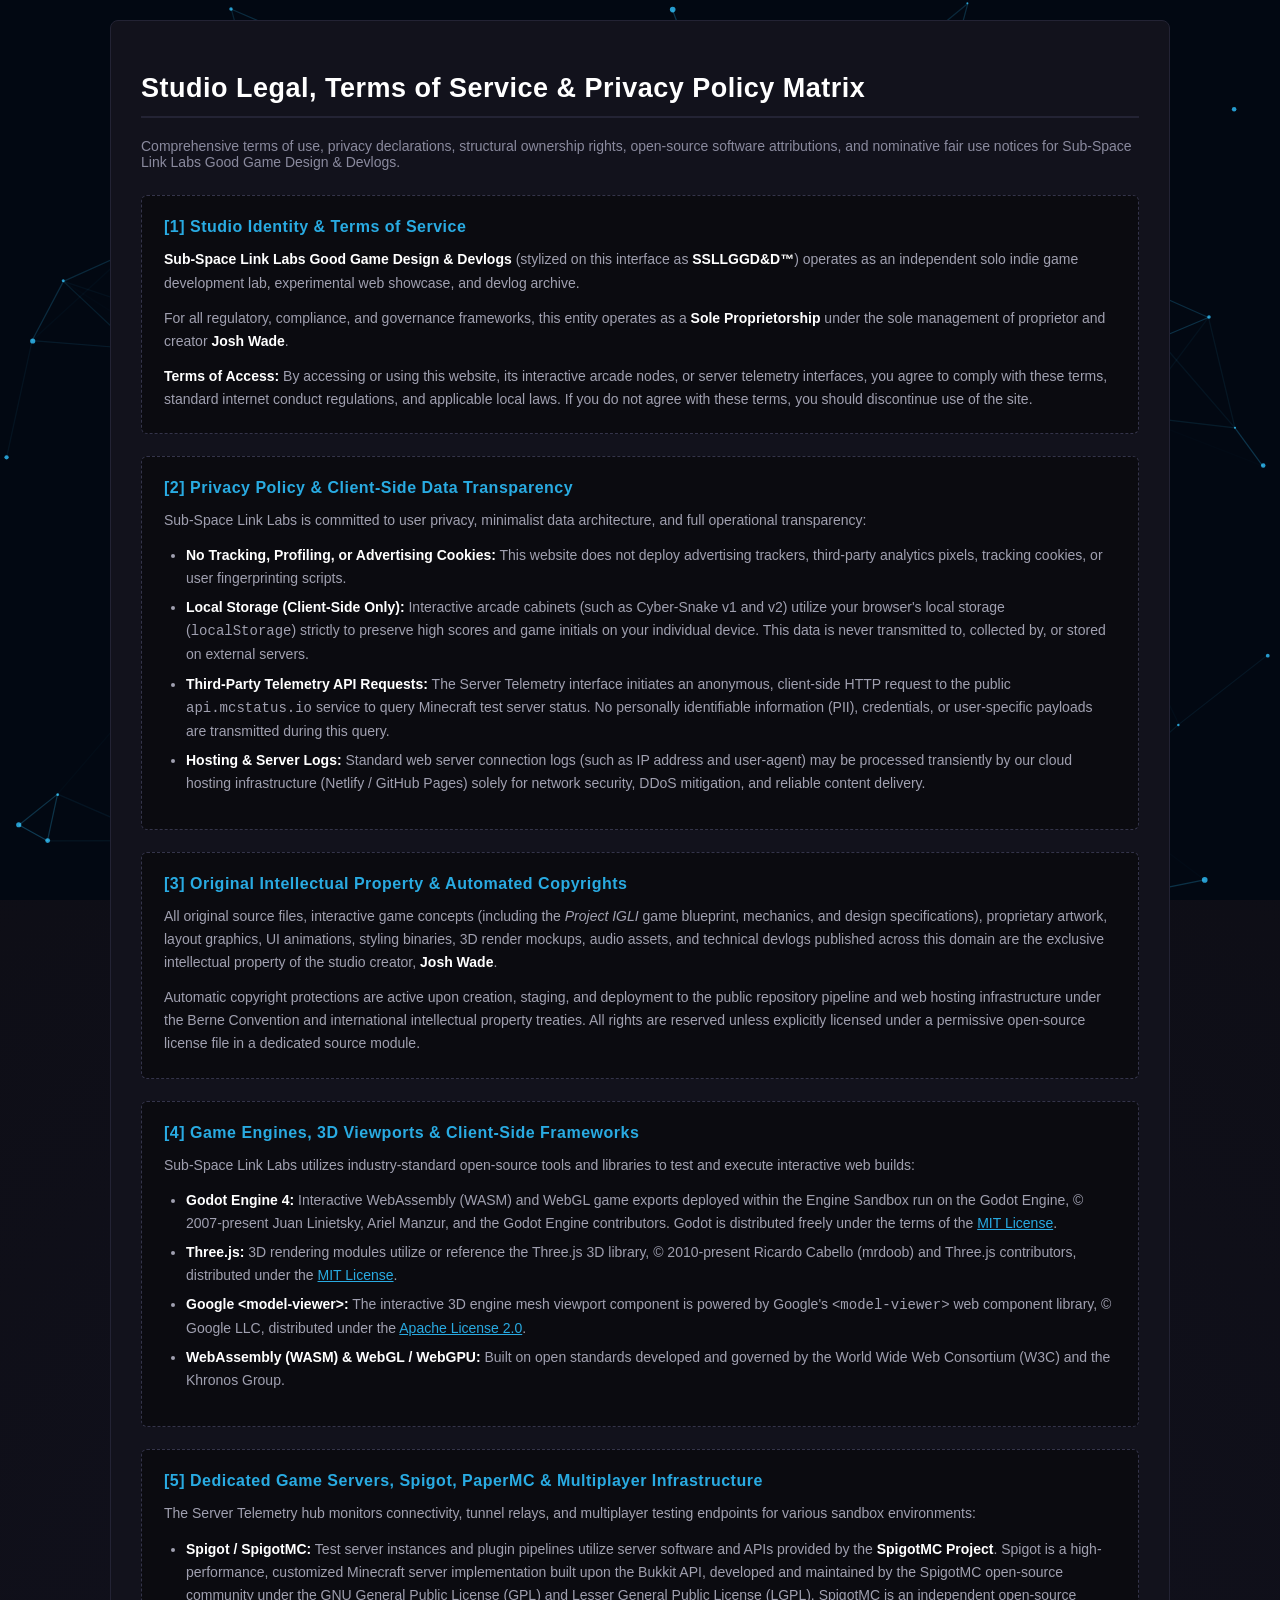
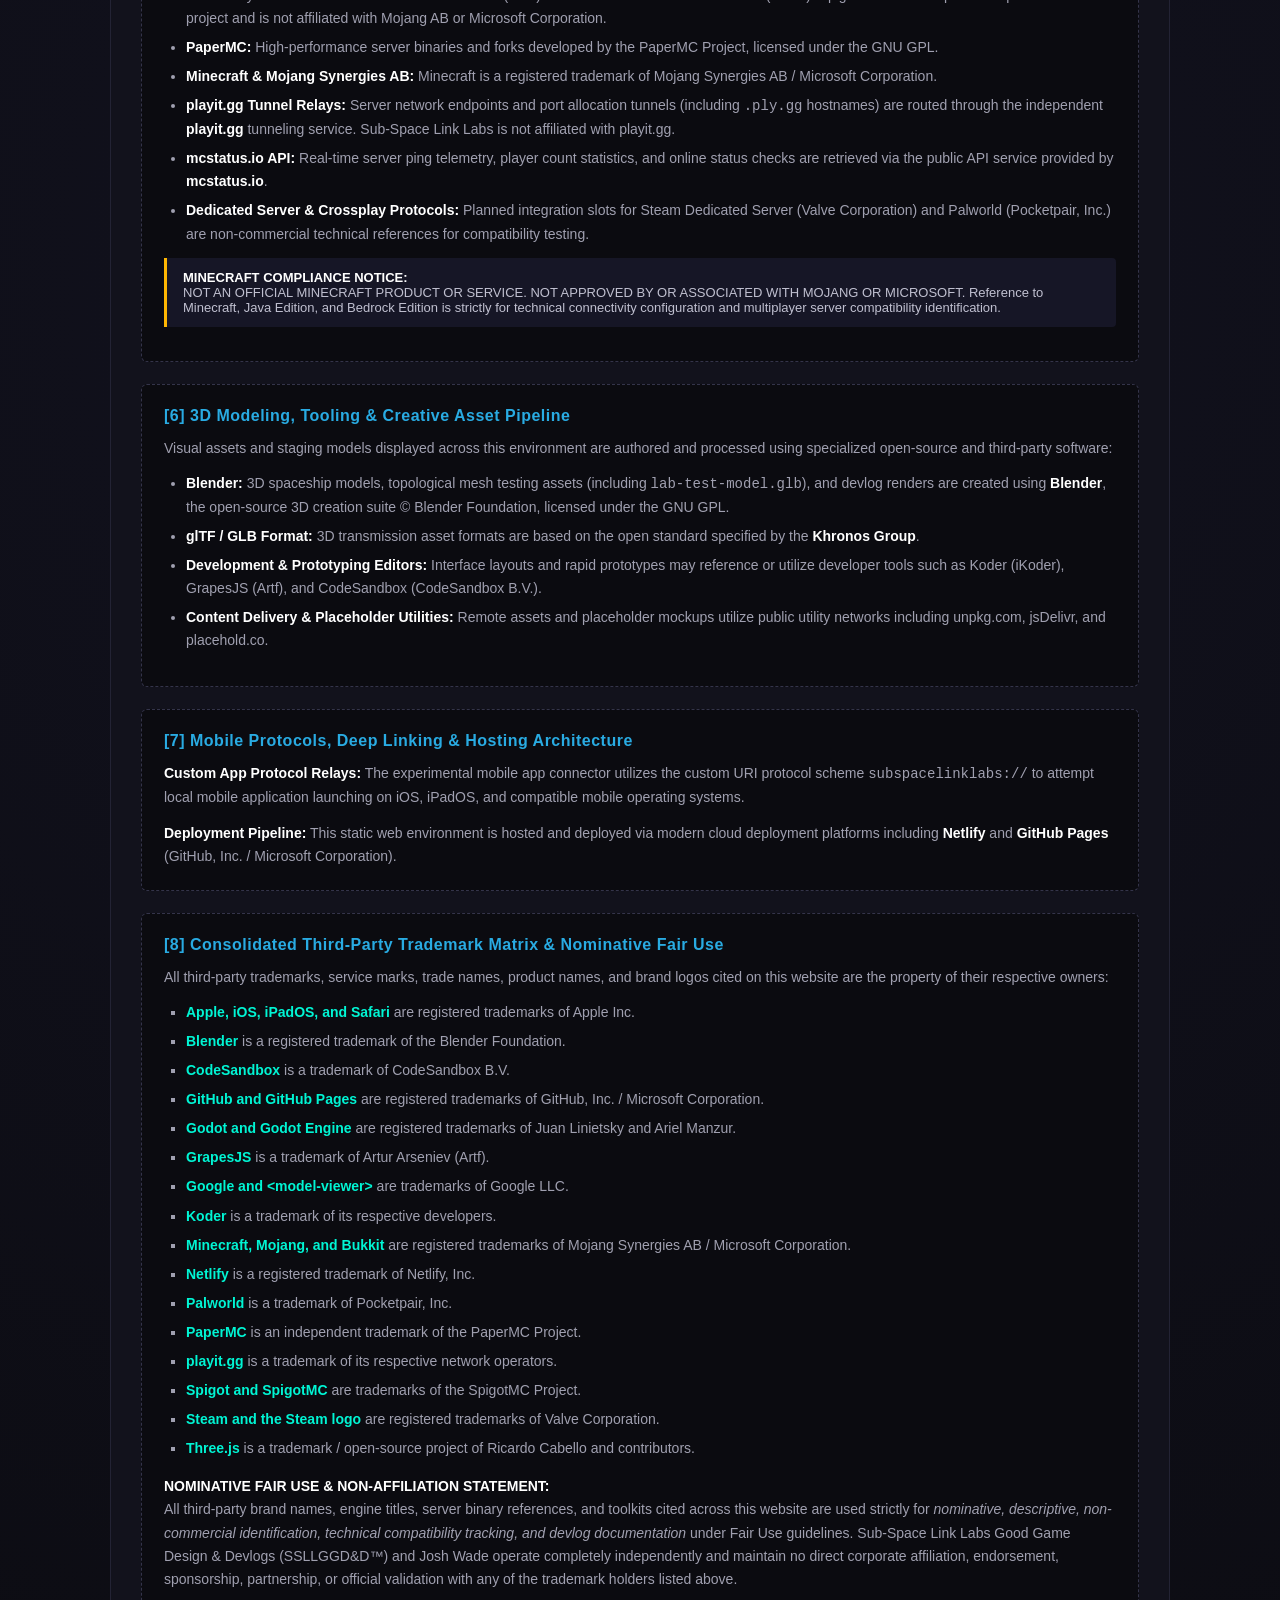
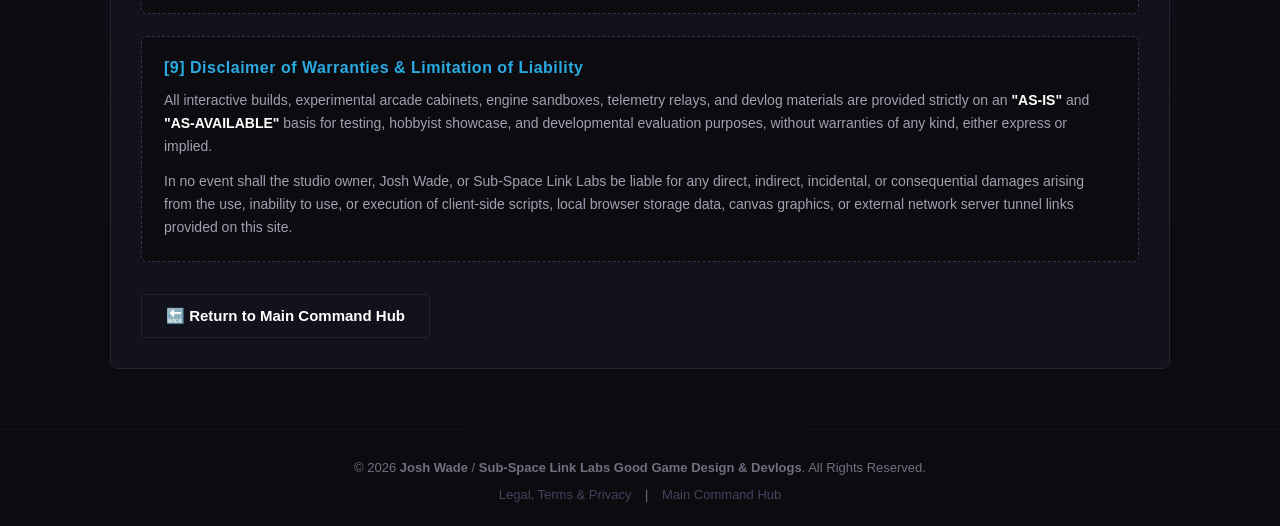
<file: legal.html>
<!DOCTYPE html>
<html lang="en-US">

<head>
	<meta charset="utf-8" />
	<meta name="viewport" content="width=device-width, initial-scale=1.0">
	<title>Legal, Terms &amp; Privacy Policy | SSLLGGD&D</title>
	
	<!-- Re-use master external studio styles -->
	<link rel="stylesheet" href="./css/style.css">
	
	<style>
		/* Custom style overrides for a clean, formal document display */
		.legal-document-card {
			background: #12121c;
			border: 1px solid #232334;
			border-radius: 8px;
			padding: 30px;
			box-sizing: border-box;
		}
		.legal-document-card h2 {
			border-bottom: 2px solid #232334;
			padding-bottom: 12px;
			margin-bottom: 20px;
			color: #ffffff;
			letter-spacing: 0.5px;
		}
		.legal-section-block {
			background: #0b0b10;
			border: 1px dashed #34344a;
			border-radius: 6px;
			padding: 22px;
			margin-bottom: 22px;
		}
		.legal-section-block h3 {
			color: #29abe2;
			margin-top: 0;
			margin-bottom: 12px;
			font-size: 16px;
			letter-spacing: 0.5px;
		}
		.legal-section-block p {
			font-size: 14px;
			color: #a0a0b0;
			line-height: 1.65;
			margin: 0 0 12px 0;
		}
		.legal-section-block p:last-child {
			margin-bottom: 0;
		}
		.legal-section-block ul {
			margin: 8px 0 12px 0;
			padding-left: 22px;
			font-size: 14px;
			color: #a0a0b0;
			line-height: 1.65;
		}
		.legal-section-block li {
			margin-bottom: 6px;
		}
		.legal-section-block strong {
			color: #ffffff;
		}
		.trademark-list {
			list-style-type: square;
		}
		.trademark-list li strong {
			color: #00f5d4;
		}
		.notice-callout {
			background: #161626;
			border-left: 3px solid #ffb703;
			padding: 12px 16px;
			margin: 12px 0;
			border-radius: 0 4px 4px 0;
			font-size: 13px;
			color: #c0c0d0;
		}
	</style>
</head>

<body>

	<!-- GRAPHICS DEPLOYMENT VIEWPORT FOR BRAND UNIFORMITY -->
	<canvas id="animatedCanvas"></canvas>
	<script src="./js/script.js"></script>

	<main class="shell-container">
		
		<!-- CENTRAL LEGAL COMPONENT BLOCK -->
		<section class="legal-document-card">
			<h2>Studio Legal, Terms of Service &amp; Privacy Policy Matrix</h2>
			<p style="color: #8a8a9e; font-size: 14px; margin-bottom: 25px;">
				Comprehensive terms of use, privacy declarations, structural ownership rights, open-source software attributions, and nominative fair use notices for Sub-Space Link Labs Good Game Design &amp; Devlogs.
			</p>

			<!-- MATRIX NODE 1: BRAND IDENTITY & LEGAL MATRIX -->
			<div class="legal-section-block">
				<h3>[1] Studio Identity &amp; Terms of Service</h3>
				<p>
					<strong>Sub-Space Link Labs Good Game Design &amp; Devlogs</strong> (stylized on this interface as <strong>SSLLGGD&D™</strong>) operates as an independent solo indie game development lab, experimental web showcase, and devlog archive.
				</p>
				<p>
					For all regulatory, compliance, and governance frameworks, this entity operates as a <strong>Sole Proprietorship</strong> under the sole management of proprietor and creator <strong>Josh Wade</strong>.
				</p>
				<p>
					<strong>Terms of Access:</strong> By accessing or using this website, its interactive arcade nodes, or server telemetry interfaces, you agree to comply with these terms, standard internet conduct regulations, and applicable local laws. If you do not agree with these terms, you should discontinue use of the site.
				</p>
			</div>

			<!-- MATRIX NODE 2: PRIVACY POLICY & DATA STORAGE -->
			<div class="legal-section-block">
				<h3>[2] Privacy Policy &amp; Client-Side Data Transparency</h3>
				<p>
					Sub-Space Link Labs is committed to user privacy, minimalist data architecture, and full operational transparency:
				</p>
				<ul>
					<li>
						<strong>No Tracking, Profiling, or Advertising Cookies:</strong> This website does not deploy advertising trackers, third-party analytics pixels, tracking cookies, or user fingerprinting scripts.
					</li>
					<li>
						<strong>Local Storage (Client-Side Only):</strong> Interactive arcade cabinets (such as Cyber-Snake v1 and v2) utilize your browser's local storage (<code>localStorage</code>) strictly to preserve high scores and game initials on your individual device. This data is never transmitted to, collected by, or stored on external servers.
					</li>
					<li>
						<strong>Third-Party Telemetry API Requests:</strong> The Server Telemetry interface initiates an anonymous, client-side HTTP request to the public <code>api.mcstatus.io</code> service to query Minecraft test server status. No personally identifiable information (PII), credentials, or user-specific payloads are transmitted during this query.
					</li>
					<li>
						<strong>Hosting &amp; Server Logs:</strong> Standard web server connection logs (such as IP address and user-agent) may be processed transiently by our cloud hosting infrastructure (Netlify / GitHub Pages) solely for network security, DDoS mitigation, and reliable content delivery.
					</li>
				</ul>
			</div>

			<!-- MATRIX NODE 3: INTELLECTUAL PROPERTY & AUTOMATIC COPYRIGHTS -->
			<div class="legal-section-block">
				<h3>[3] Original Intellectual Property &amp; Automated Copyrights</h3>
				<p>
					All original source files, interactive game concepts (including the <em>Project IGLI</em> game blueprint, mechanics, and design specifications), proprietary artwork, layout graphics, UI animations, styling binaries, 3D render mockups, audio assets, and technical devlogs published across this domain are the exclusive intellectual property of the studio creator, <strong>Josh Wade</strong>.
				</p>
				<p>
					Automatic copyright protections are active upon creation, staging, and deployment to the public repository pipeline and web hosting infrastructure under the Berne Convention and international intellectual property treaties. All rights are reserved unless explicitly licensed under a permissive open-source license file in a dedicated source module.
				</p>
			</div>

			<!-- MATRIX NODE 4: GAME ENGINES & GRAPHICS LIBRARIES -->
			<div class="legal-section-block">
				<h3>[4] Game Engines, 3D Viewports &amp; Client-Side Frameworks</h3>
				<p>
					Sub-Space Link Labs utilizes industry-standard open-source tools and libraries to test and execute interactive web builds:
				</p>
				<ul>
					<li>
						<strong>Godot Engine 4:</strong> Interactive WebAssembly (WASM) and WebGL game exports deployed within the Engine Sandbox run on the Godot Engine, &copy; 2007-present Juan Linietsky, Ariel Manzur, and the Godot Engine contributors. Godot is distributed freely under the terms of the <a href="https://godotengine.org/license" target="_blank" rel="noopener noreferrer" style="color: #29abe2;">MIT License</a>.
					</li>
					<li>
						<strong>Three.js:</strong> 3D rendering modules utilize or reference the Three.js 3D library, &copy; 2010-present Ricardo Cabello (mrdoob) and Three.js contributors, distributed under the <a href="https://github.com/mrdoob/three.js/blob/dev/LICENSE" target="_blank" rel="noopener noreferrer" style="color: #29abe2;">MIT License</a>.
					</li>
					<li>
						<strong>Google &lt;model-viewer&gt;:</strong> The interactive 3D engine mesh viewport component is powered by Google's <code>&lt;model-viewer&gt;</code> web component library, &copy; Google LLC, distributed under the <a href="https://www.apache.org/licenses/LICENSE-2.0" target="_blank" rel="noopener noreferrer" style="color: #29abe2;">Apache License 2.0</a>.
					</li>
					<li>
						<strong>WebAssembly (WASM) &amp; WebGL / WebGPU:</strong> Built on open standards developed and governed by the World Wide Web Consortium (W3C) and the Khronos Group.
					</li>
				</ul>
			</div>

			<!-- MATRIX NODE 5: DEDICATED SERVERS & MINECRAFT ECOSYSTEM -->
			<div class="legal-section-block">
				<h3>[5] Dedicated Game Servers, Spigot, PaperMC &amp; Multiplayer Infrastructure</h3>
				<p>
					The Server Telemetry hub monitors connectivity, tunnel relays, and multiplayer testing endpoints for various sandbox environments:
				</p>
				<ul>
					<li>
						<strong>Spigot / SpigotMC:</strong> Test server instances and plugin pipelines utilize server software and APIs provided by the <strong>SpigotMC Project</strong>. Spigot is a high-performance, customized Minecraft server implementation built upon the Bukkit API, developed and maintained by the SpigotMC open-source community under the GNU General Public License (GPL) and Lesser General Public License (LGPL). SpigotMC is an independent open-source project and is not affiliated with Mojang AB or Microsoft Corporation.
					</li>
					<li>
						<strong>PaperMC:</strong> High-performance server binaries and forks developed by the PaperMC Project, licensed under the GNU GPL.
					</li>
					<li>
						<strong>Minecraft &amp; Mojang Synergies AB:</strong> Minecraft is a registered trademark of Mojang Synergies AB / Microsoft Corporation.
					</li>
					<li>
						<strong>playit.gg Tunnel Relays:</strong> Server network endpoints and port allocation tunnels (including <code>.ply.gg</code> hostnames) are routed through the independent <strong>playit.gg</strong> tunneling service. Sub-Space Link Labs is not affiliated with playit.gg.
					</li>
					<li>
						<strong>mcstatus.io API:</strong> Real-time server ping telemetry, player count statistics, and online status checks are retrieved via the public API service provided by <strong>mcstatus.io</strong>.
					</li>
					<li>
						<strong>Dedicated Server &amp; Crossplay Protocols:</strong> Planned integration slots for Steam Dedicated Server (Valve Corporation) and Palworld (Pocketpair, Inc.) are non-commercial technical references for compatibility testing.
					</li>
				</ul>
				<div class="notice-callout">
					<strong>MINECRAFT COMPLIANCE NOTICE:</strong><br>
					NOT AN OFFICIAL MINECRAFT PRODUCT OR SERVICE. NOT APPROVED BY OR ASSOCIATED WITH MOJANG OR MICROSOFT. Reference to Minecraft, Java Edition, and Bedrock Edition is strictly for technical connectivity configuration and multiplayer server compatibility identification.
				</div>
			</div>

			<!-- MATRIX NODE 6: 3D MODELING & CREATIVE TOOLSETS -->
			<div class="legal-section-block">
				<h3>[6] 3D Modeling, Tooling &amp; Creative Asset Pipeline</h3>
				<p>
					Visual assets and staging models displayed across this environment are authored and processed using specialized open-source and third-party software:
				</p>
				<ul>
					<li>
						<strong>Blender:</strong> 3D spaceship models, topological mesh testing assets (including <code>lab-test-model.glb</code>), and devlog renders are created using <strong>Blender</strong>, the open-source 3D creation suite &copy; Blender Foundation, licensed under the GNU GPL.
					</li>
					<li>
						<strong>glTF / GLB Format:</strong> 3D transmission asset formats are based on the open standard specified by the <strong>Khronos Group</strong>.
					</li>
					<li>
						<strong>Development &amp; Prototyping Editors:</strong> Interface layouts and rapid prototypes may reference or utilize developer tools such as Koder (iKoder), GrapesJS (Artf), and CodeSandbox (CodeSandbox B.V.).
					</li>
					<li>
						<strong>Content Delivery &amp; Placeholder Utilities:</strong> Remote assets and placeholder mockups utilize public utility networks including unpkg.com, jsDelivr, and placehold.co.
					</li>
				</ul>
			</div>

			<!-- MATRIX NODE 7: MOBILE LAUNCHERS & HOSTING CHANNELS -->
			<div class="legal-section-block">
				<h3>[7] Mobile Protocols, Deep Linking &amp; Hosting Architecture</h3>
				<p>
					<strong>Custom App Protocol Relays:</strong> The experimental mobile app connector utilizes the custom URI protocol scheme <code>subspacelinklabs://</code> to attempt local mobile application launching on iOS, iPadOS, and compatible mobile operating systems.
				</p>
				<p>
					<strong>Deployment Pipeline:</strong> This static web environment is hosted and deployed via modern cloud deployment platforms including <strong>Netlify</strong> and <strong>GitHub Pages</strong> (GitHub, Inc. / Microsoft Corporation).
				</p>
			</div>

			<!-- MATRIX NODE 8: CONSOLIDATED THIRD-PARTY TRADEMARK INSULATION -->
			<div class="legal-section-block">
				<h3>[8] Consolidated Third-Party Trademark Matrix &amp; Nominative Fair Use</h3>
				<p>
					All third-party trademarks, service marks, trade names, product names, and brand logos cited on this website are the property of their respective owners:
				</p>
				<ul class="trademark-list">
					<li><strong>Apple, iOS, iPadOS, and Safari</strong> are registered trademarks of Apple Inc.</li>
					<li><strong>Blender</strong> is a registered trademark of the Blender Foundation.</li>
					<li><strong>CodeSandbox</strong> is a trademark of CodeSandbox B.V.</li>
					<li><strong>GitHub and GitHub Pages</strong> are registered trademarks of GitHub, Inc. / Microsoft Corporation.</li>
					<li><strong>Godot and Godot Engine</strong> are registered trademarks of Juan Linietsky and Ariel Manzur.</li>
					<li><strong>GrapesJS</strong> is a trademark of Artur Arseniev (Artf).</li>
					<li><strong>Google and &lt;model-viewer&gt;</strong> are trademarks of Google LLC.</li>
					<li><strong>Koder</strong> is a trademark of its respective developers.</li>
					<li><strong>Minecraft, Mojang, and Bukkit</strong> are registered trademarks of Mojang Synergies AB / Microsoft Corporation.</li>
					<li><strong>Netlify</strong> is a registered trademark of Netlify, Inc.</li>
					<li><strong>Palworld</strong> is a trademark of Pocketpair, Inc.</li>
					<li><strong>PaperMC</strong> is an independent trademark of the PaperMC Project.</li>
					<li><strong>playit.gg</strong> is a trademark of its respective network operators.</li>
					<li><strong>Spigot and SpigotMC</strong> are trademarks of the SpigotMC Project.</li>
					<li><strong>Steam and the Steam logo</strong> are registered trademarks of Valve Corporation.</li>
					<li><strong>Three.js</strong> is a trademark / open-source project of Ricardo Cabello and contributors.</li>
				</ul>
				<p style="margin-top: 15px;">
					<strong>NOMINATIVE FAIR USE &amp; NON-AFFILIATION STATEMENT:</strong><br>
					All third-party brand names, engine titles, server binary references, and toolkits cited across this website are used strictly for <em>nominative, descriptive, non-commercial identification, technical compatibility tracking, and devlog documentation</em> under Fair Use guidelines. Sub-Space Link Labs Good Game Design &amp; Devlogs (SSLLGGD&D™) and Josh Wade operate completely independently and maintain no direct corporate affiliation, endorsement, sponsorship, partnership, or official validation with any of the trademark holders listed above.
				</p>
			</div>

			<!-- MATRIX NODE 9: DISCLAIMER OF WARRANTIES -->
			<div class="legal-section-block">
				<h3>[9] Disclaimer of Warranties &amp; Limitation of Liability</h3>
				<p>
					All interactive builds, experimental arcade cabinets, engine sandboxes, telemetry relays, and devlog materials are provided strictly on an <strong>"AS-IS"</strong> and <strong>"AS-AVAILABLE"</strong> basis for testing, hobbyist showcase, and developmental evaluation purposes, without warranties of any kind, either express or implied.
				</p>
				<p>
					In no event shall the studio owner, Josh Wade, or Sub-Space Link Labs be liable for any direct, indirect, incidental, or consequential damages arising from the use, inability to use, or execution of client-side scripts, local browser storage data, canvas graphics, or external network server tunnel links provided on this site.
				</p>
			</div>

			<!-- MASTER ABSOLUTE PRODUCTION RETURN COMMAND RELAY -->
			<a href="./index.html" class="action-btn" style="background: #12121c; border: 1px solid #232334; margin-top: 10px; display: inline-block; text-decoration: none; text-align: center;">🔙 Return to Main Command Hub</a>
		</section>

	</main>

	<!-- MASTER FOOTER BLOCK -->
	<footer class="lab-footer">
		<p class="legal-text">
			&copy; 2026 <strong>Josh Wade</strong> / <strong>Sub-Space Link Labs Good Game Design &amp; Devlogs</strong>. All Rights Reserved.
		</p>
		<ul class="legal-links">
			<li><a href="legal.html">Legal, Terms &amp; Privacy</a></li>
			<li>|</li>
			<li><a href="./index.html">Main Command Hub</a></li>
		</ul>
	</footer>

</body>
</html>
</file>
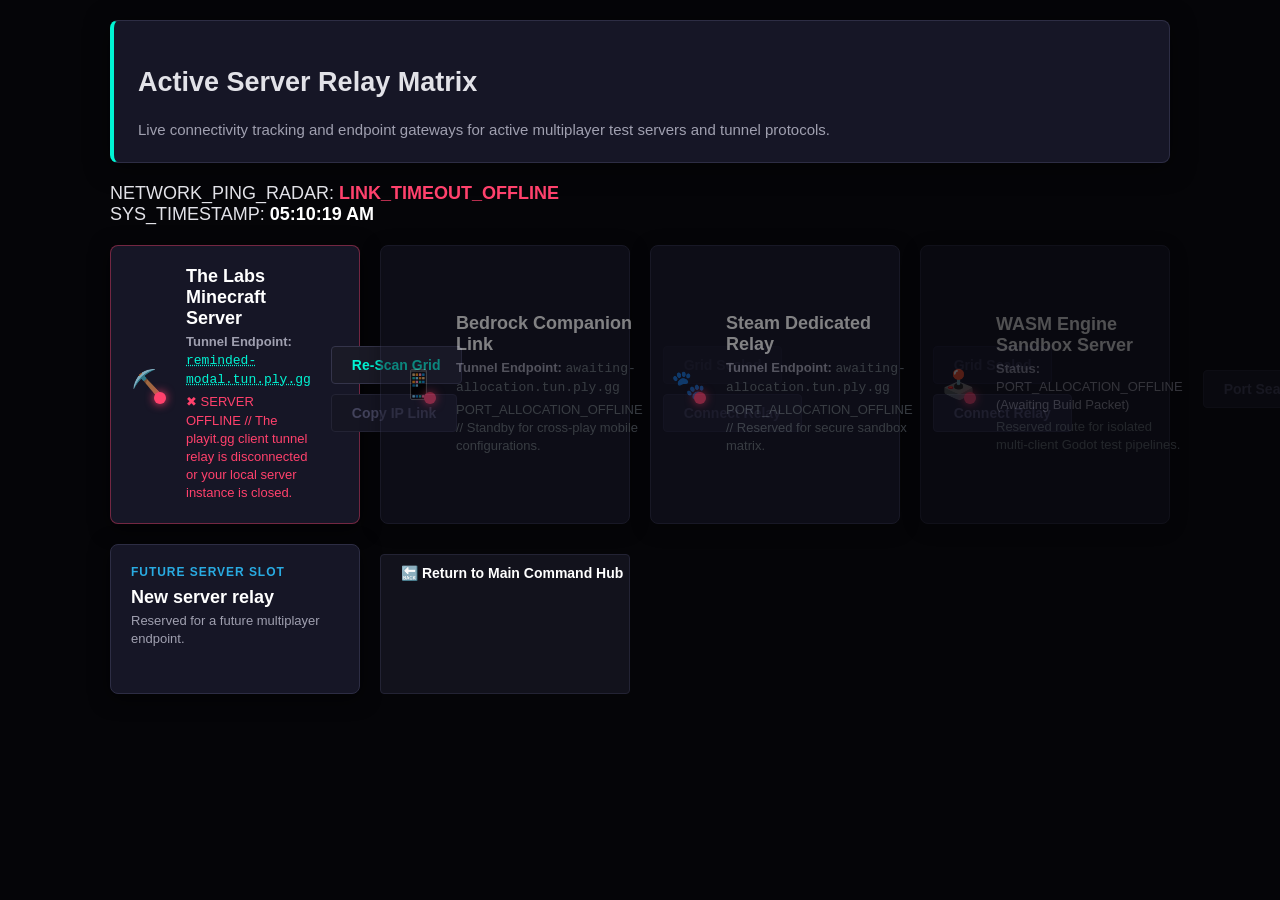
<file: servers.html>
<!DOCTYPE html> 
<html lang="en-US">
<head>
	<meta charset="utf-8" />
	<meta name="viewport" content="width=device-width, initial-scale=1.0">
	<title>Server Telemetry | SSLLGGD&D</title>
	<!-- Put this in your <head> for your external subfolder styles -->
    <link rel="stylesheet" href="./css/style.css">
	<style>
		html { 
    /* Pure pitch black backdrop gives the cards a floor to sit on */
    background-color: #050508 !important; 
    color: #e2e2e8; 
    font-family: sans-serif; 
    font-size: 18px; 
}

html, body {
    margin: 0;
    padding: 0;
    /* Keeps a fallback base color but lets background canvas show */
    background-color: #050508; 
    min-height: 100vh;
}

.shell-container {
    /* Critical: Ensures the content area does not hide the canvas */
    background: transparent !important; 
    position: relative;
    z-index: 2; /* Floats your cards high above the canvas mesh */
    max-width: 1100px;
    margin: 0 auto;
    padding: 20px;
    display: flex;
    flex-direction: column;
    gap: 20px;
    box-sizing: border-box;
}

.server-header-card { 
    /* Lightened from #12121c to #161626 for a clear visual lift */
    background: #161626; 
    border: 1px solid #2d2d44; 
    border-left: 4px solid #00f5d4; 
    border-radius: 8px; 
    padding: 24px; 
    box-sizing: border-box; 
    /* Slight glow effect adds high-tech elevation */
    box-shadow: 0 4px 25px rgba(0, 0, 0, 0.5); 
}

.server-node-card { 
    /* Lightened card baseline color for stronger panel contrast */
    background: #161626; 
    border: 1px solid #2d2d44; 
    border-radius: 8px; 
    padding: 20px; 
    display: flex; 
    align-items: center; 
    justify-content: space-between; 
    gap: 20px; 
    box-sizing: border-box; 
    transition: transform 0.2s, border-color 0.2s, box-shadow 0.2s;
    
    /* Adds depth so it pops off the background screen */
    box-shadow: 0 4px 20px rgba(0, 0, 0, 0.6); 
}
		.server-node-card.offline-glow { border-color: rgba(255, 65, 108, 0.4); }
		.node-identity { display: flex; align-items: center; gap: 15px; }
		.node-status-icon { font-size: 28px; position: relative; width: 40px; height: 40px; display: flex; align-items: center; justify-content: center; }
		.pulse-indicator { position: absolute; bottom: 0; right: 0; width: 12px; height: 12px; background-color: #00f5d4; border-radius: 50%; box-shadow: 0 0 10px #00f5d4; }
		.pulse-indicator.checking { background-color: #ffb703; box-shadow: 0 0 10px #ffb703; animation: netPulse 0.4s infinite alternate ease-in-out; }
		.pulse-indicator.offline { background-color: #ff416c; box-shadow: 0 0 10px #ff416c; animation: netPulse 1.5s infinite alternate ease-in-out; }
		@keyframes netPulse { 0% { opacity: 0.4; transform: scale(0.9); } 100% { opacity: 1; transform: scale(1.1); } }
		.node-details h3 { margin: 0 0 4px 0; color: #ffffff; font-size: 18px; }
		.node-details p { margin: 0; font-size: 13px; color: #a0a0b0; line-height: 1.4; }
		.action-btn { display: inline-block; background: #232334; color: #ffffff; padding: 10px 20px; text-decoration: none; border-radius: 4px; font-weight: bold; font-size: 14px; text-align: center; border: 1px solid #34344a; white-space: nowrap; cursor: pointer; }
		.action-btn:hover:not(:disabled) { background: #00f5d4; color: #0b0b10; border-color: #00f5d4; }
		.action-btn:disabled { background: #151522; color: #43435c; border-color: #232334; cursor: not-allowed; }
		.scan-btn { background: #1a1a26; border-color: #34344a; color: #00f5d4; }
		@media (max-width: 680px) { .server-node-card { flex-direction: column; align-items: flex-start; gap: 15px; } .action-btn { width: 100%; box-sizing: border-box; } .telemetry-banner { flex-direction: column; gap: 5px; text-align: center; } }
	</style>
</head>
<body>
	
<canvas id="animatedCanvas" style="position: fixed; top: 0; left: 0; width: 100%; height: 100%; z-index: -1; pointer-events: none; display: block;"></canvas>

	<main class="shell-container">
		<!-- HEADER DASHBOARD MODULE -->
		<section class="server-header-card">
			<h2>Active Server Relay Matrix</h2>
			<p style="color: #a0a0b0; font-size: 15px; margin: 0;">
				Live connectivity tracking and endpoint gateways for active multiplayer test servers and tunnel protocols.
			</p>
		</section>

		<!-- REAL-TIME TELEMETRY MONITOR CLOCK BANNER -->
		<div class="telemetry-banner">
			<div>NETWORK_PING_RADAR: <span id="radarStatus" style="font-weight: bold; color: #ffb703;">SCANNING_PING...</span></div>
			<div>SYS_TIMESTAMP: <span id="telemetryClock" style="color: #ffffff; font-weight: bold;">00:00:00 AM</span></div>
		</div>

		<!-- SERVER NODE LIST RACK -->
		<div class="server-rack-grid card-slot-grid">
			
			<!-- NODE 1: THE LABS MINECRAFT SERVER -->
			<div class="server-node-card" id="node1-card">
				<div class="node-status-icon">
					⛏️ <div id="node1-pulse" class="pulse-indicator checking"></div>
				</div>
				<div class="node-details">
					<h3>The Labs Minecraft Server</h3>
					<p>
    <strong>Tunnel Endpoint:</strong> 
    <span 
        style="font-family: monospace; color: #00f5d4; cursor: pointer; text-decoration: underline dotted;" 
        title="Click to copy matrix address"
        onclick="copyAddressToClipboard('reminded-modal.tun.ply.gg')">
        reminded-modal.tun.ply.gg
    </span>
</p>
					<p style="color: #ffb703; margin-top: 4px; font-weight: 500;" id="node1-statusText">Querying playit.gg network relay node telemetry...</p>
				</div>
				<!-- Grid Controls Layer Pack -->
				<div style="display: flex; gap: 10px; flex-wrap: wrap; width: auto; margin-top: 10px;">
					<button class="action-btn scan-btn" onclick="checkActualServerStatus()">Re-Scan Grid</button>
					<button class="action-btn" id="node1-connectBtn" onclick="copyAddressToClipboard('reminded-modal.tun.ply.gg')">Copy IP Link</button>
				</div>
			</div>

			<!-- NODE 2: FUTURE BEDROCK CROSSPLAY LINK (Locked Template Slot) -->
			<div class="server-node-card" id="node2-card" style="opacity: 0.5;">
				<div class="node-status-icon">
					📱 <div class="pulse-indicator offline"></div>
				</div>
				<div class="node-details">
					<h3>Bedrock Companion Link</h3>
					<p><strong>Tunnel Endpoint:</strong> <span style="font-family: monospace; color: #6c757d;">awaiting-allocation.tun.ply.gg</span></p>
					<p style="color: #6c757d; margin-top: 4px;">PORT_ALLOCATION_OFFLINE // Standby for cross-play mobile configurations.</p>
				</div>
				<div style="display: flex; gap: 10px; flex-wrap: wrap; width: auto; margin-top: 10px;">
					<button class="action-btn scan-btn" style="opacity: 0.5; cursor: not-allowed;" disabled>Grid Sealed</button>
					<button class="action-btn" disabled>Connect Relay</button>
				</div>
			</div>

			<!-- NODE 3: FUTURE STEAM / PALWORLD SERVER (Locked Template Slot) -->
			<div class="server-node-card" id="node3-card" style="opacity: 0.5;">
				<div class="node-status-icon">
					🐾 <div class="pulse-indicator offline"></div>
				</div>
				<div class="node-details">
					<h3>Steam Dedicated Relay</h3>
					<p><strong>Tunnel Endpoint:</strong> <span style="font-family: monospace; color: #6c757d;">awaiting-allocation.tun.ply.gg</span></p>
					<p style="color: #6c757d; margin-top: 4px;">PORT_ALLOCATION_OFFLINE // Reserved for secure sandbox matrix.</p>
				</div>
				<div style="display: flex; gap: 10px; flex-wrap: wrap; width: auto; margin-top: 10px;">
					<button class="action-btn scan-btn" style="opacity: 0.5; cursor: not-allowed;" disabled>Grid Sealed</button>
					<button class="action-btn" disabled>Connect Relay</button>
				</div>
			</div>

			<!-- NODE 4: ISOLATED EXPERIMENTAL MODULE SLOT -->
			<div class="server-node-card" style="opacity: 0.3;">
				<div class="node-status-icon">
					🕹️ <div class="pulse-indicator offline"></div>
				</div>
				<div class="node-details">
					<h3>WASM Engine Sandbox Server</h3>
					<p><strong>Status:</strong> PORT_ALLOCATION_OFFLINE (Awaiting Build Packet)</p>
					<p style="color: #6c757d; margin-top: 4px;">Reserved route for isolated multi-client Godot test pipelines.</p>
				</div>
				<button class="action-btn" style="margin-top: 10px;" disabled>Port Sealed</button>
			</div>

			<div class="server-node-card placeholder-card" data-gjs-draggable="true" data-gjs-name="Future Server Slot">
				<div class="node-details">
					<div class="placeholder-label">Future server slot</div>
					<h3>New server relay</h3>
					<p>Reserved for a future multiplayer endpoint.</p>
				</div>
			</div>

		<!-- MASTER PRODUCTION HUB EXIT RELAY LINK --> 
		<a href="./index.html" class="action-btn" style="background: #12121c; border: 1px solid #232334; margin-top: 10px;">🔙 Return to Main Command Hub</a>

	</main>

	<!-- REAL-TIME TELEMETRY SYSTEM CORE ENGINE SCRIPT -->
	<script>
		// --- TIMESTAMPS AUTOMATION RETRIEVAL CLOCK LOOP ---
		function updateTelemetryClock() {
			const now = new Date();
			let hours = now.getHours();
			const minutes = String(now.getMinutes()).padStart(2, '0');
			const seconds = String(now.getSeconds()).padStart(2, '0');
			const ampm = hours >= 12 ? 'PM' : 'AM';
			
			hours = hours % 12;
			hours = hours ? hours : 12;
			const formattedHours = String(hours).padStart(2, '0');

			document.getElementById('telemetryClock').innerText = `${formattedHours}:${minutes}:${seconds} ${ampm}`;
		}
		
		// --- LIVE MINECRAFT STATUS API HOOKS MATRIX ---
async function checkActualServerStatus() {
    const card = document.getElementById('node1-card');
    const pulse = document.getElementById('node1-pulse');
    const statusText = document.getElementById('node1-statusText');
    const connectBtn = document.getElementById('node1-connectBtn');
    const radarStatus = document.getElementById('radarStatus');
    const tunnelAddress = "reminded-modal.tun.ply.gg";

    radarStatus.innerText = "SCANNING_GRID...";
    radarStatus.style.color = "#ffb703";
    pulse.className = "pulse-indicator checking";
    card.classList.remove('online-glow', 'offline-glow');
    statusText.innerText = "Querying live tunnel infrastructure socket strings...";
    statusText.style.color = "#ffb703";

    try {
        // This combines the core API address string with your tunnel address safely
       const apiUrl = "https://api.mcstatus.io/v2/status/java/reminded-modal.tun.ply.gg";
        const response = await fetch(apiUrl);
        const data = await response.json();

        if (data.online === true) {
            pulse.className = "pulse-indicator";
            card.classList.add('online-glow');
            radarStatus.innerText = "GRID_SECURE_ONLINE";
            radarStatus.style.color = "#00f5d4";
            
            const currentPlayers = data.players.online;
            const maxPlayers = data.players.max;
            const versionString = data.version ? data.version.name_clean : "Java Edition";
            
            statusText.innerText = `● SERVER ONLINE // Active Connections: [${currentPlayers}/${maxPlayers}] // Version: ${versionString}`;
            statusText.style.color = "#00f5d4";
            connectBtn.disabled = false;
        } else {
            executeOfflineUI();
        }
    } catch (error) {
        console.error("Telemetry query failed:", error);
        executeOfflineUI();
    }

    function executeOfflineUI() {
        pulse.className = "pulse-indicator offline";
        card.classList.add('offline-glow');
        radarStatus.innerText = "LINK_TIMEOUT_OFFLINE";
        radarStatus.style.color = "#ff416c";
        statusText.innerText = "✖ SERVER OFFLINE // The playit.gg client tunnel relay is disconnected or your local server instance is closed.";
        statusText.style.color = "#ff416c";
        connectBtn.disabled = true;
    }
}
		// --- USER CLIPBOARD EXTENSION COPIER ---
		function copyAddressToClipboard(addressString) {
			navigator.clipboard.writeText(addressString)
				.then(() => alert(`Address copied to matrix clipboard:\n${addressString}`))
				.catch(err => console.error("Hardware denied clipboard matrix hook:", err));
		}

		setInterval(updateTelemetryClock, 1000);
		updateTelemetryClock();
		checkActualServerStatus();
	</script>
	
   <script src="js/script.js"></script>
	
</body>
</html>
</file>
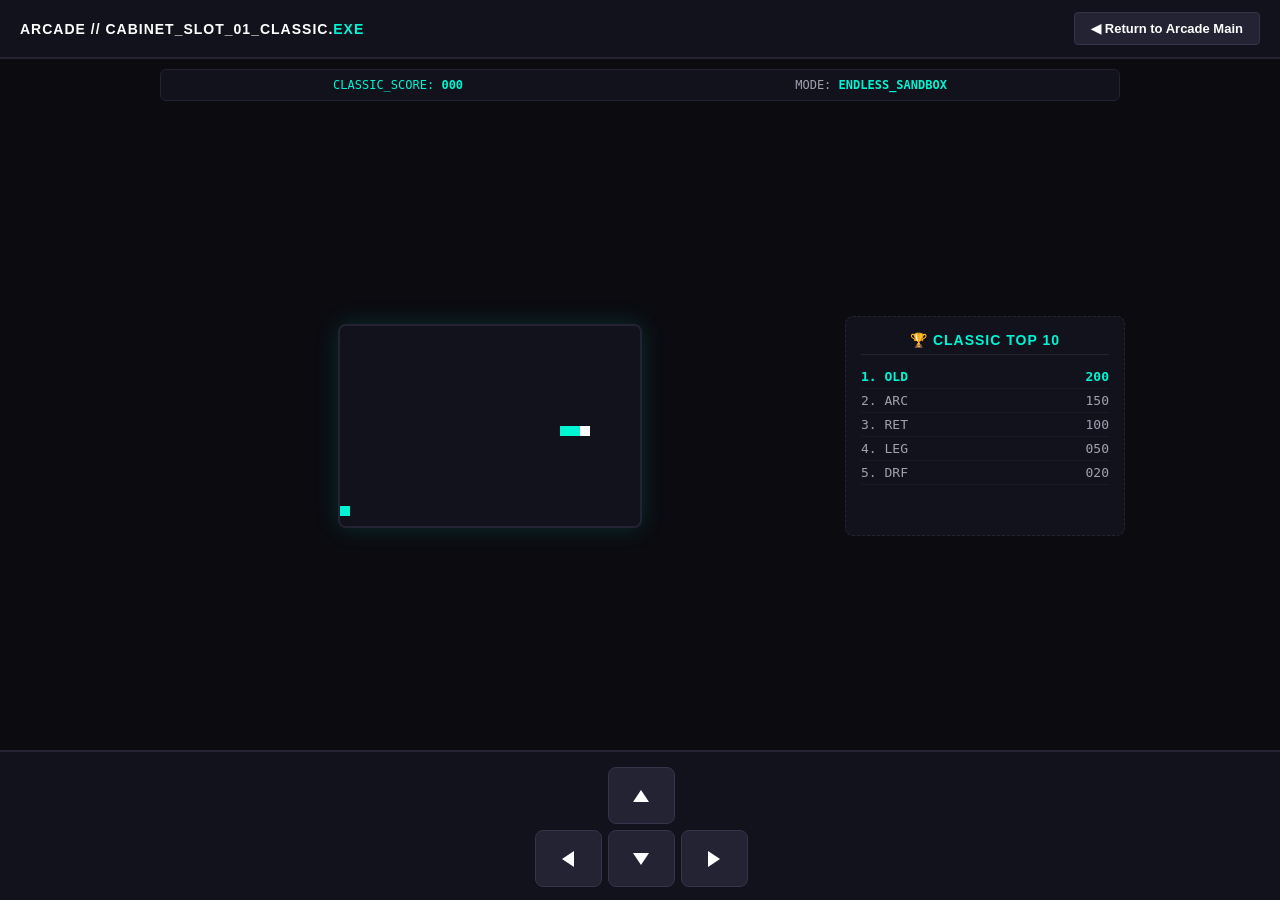
<file: snake.html>
<!DOCTYPE html>
<html lang="en-US">
<head>
	<meta charset="utf-8" />
	<meta name="viewport" content="width=device-width, initial-scale=1.0, maximum-scale=1.0, user-scalable=no">
	<title>Cyber-Snake Matrix Terminal | SSLLGGD&D</title>
	<style>
		/* --- SYSTEM GLOBAL HUB --- */
		html, body {
			background: #0b0b10;
			color: #ffffff;
			font-family: 'Segoe UI', Tahoma, Geneva, Verdana, sans-serif;
			margin: 0;
			padding: 0;
			width: 100%;
			height: 100%;
			display: flex;
			flex-direction: column;
			align-items: center;
			justify-content: space-between;
			overflow: hidden;
			box-sizing: border-box;
		}

		/* --- HEADER NAV CONSOLE BAR --- */
		.arcade-nav-bar {
			width: 100%;
			background: #12121c;
			border-bottom: 2px solid #232334;
			padding: 12px 20px;
			display: flex;
			justify-content: space-between;
			align-items: center;
			box-sizing: border-box;
			z-index: 10;
		}
		.nav-title {
			font-size: 14px;
			font-weight: bold;
			letter-spacing: 1px;
			color: #ffffff;
		}
		.nav-title span { color: #00f5d4; }
		
		.back-btn {
			background: #232334;
			color: #ffffff;
			text-decoration: none;
			padding: 8px 16px;
			font-size: 13px;
			border-radius: 4px;
			font-weight: bold;
			border: 1px solid #34344a;
			transition: background 0.2s;
		}
		.back-btn:hover { background: #00f5d4; color: #0b0b10; }

		/* --- SYSTEM DATA TELEMETRY HEADER --- */
		.telemetry-header {
			display: flex;
			gap: 20px;
			background: #12121c;
			border: 1px solid #232334;
			padding: 8px 16px;
			border-radius: 6px;
			font-family: monospace;
			font-size: 12px;
			margin-top: 10px;
			width: calc(100% - 40px);
			max-width: 960px;
			justify-content: space-around;
			box-sizing: border-box;
		}
		.tel-node { color: #a0a0b0; }
		.tel-node span { font-weight: bold; }
		#scoreBoard { color: #00f5d4; }

		/* --- LAYOUT MATRIX SLOTS --- */
		.main-layout {
			flex-grow: 1;
			display: flex;
			flex-wrap: wrap;
			gap: 20px;
			width: 100%;
			max-width: 1000px;
			padding: 15px;
			box-sizing: border-box;
			align-items: center;
			justify-content: center;
		}

		.game-viewport {
			display: flex;
			flex-direction: column;
			align-items: center;
			min-width: 300px;
			flex: 1;
		}
		canvas {
			background: #12121c;
			border: 2px solid #232334;
			border-radius: 8px;
			box-shadow: 0 0 25px rgba(0, 245, 212, 0.15);
			width: 300px;
			height: 200px;
			display: block;
		}

		/* --- CYBER LEADERBOARD CARD COMPONENT --- */
		.leaderboard-card {
			background: #12121c;
			border: 1px dashed #232334;
			border-radius: 8px;
			padding: 15px;
			width: 100%;
			max-width: 280px;
			box-sizing: border-box;
			height: 220px;
			overflow-y: auto;
			animation: cyanPulse 3s infinite ease-in-out;
		}
		.leaderboard-card h3 {
			margin: 0 0 10px 0;
			color: #00f5d4;
			font-size: 14px;
			letter-spacing: 1px;
			text-align: center;
			border-bottom: 1px solid #232334;
			padding-bottom: 6px;
		}
		.score-row {
			display: flex;
			justify-content: space-between;
			font-family: monospace;
			font-size: 13px;
			color: #a0a0b0;
			padding: 4px 0;
			border-bottom: 1px solid rgba(35, 35, 52, 0.4);
		}
		.score-row.top-slot {
			color: #00f5d4;
			font-weight: bold;
		}

		/* --- MOBILE CONTROL DECK (TRUE VISUAL UNIFORMITY) --- */
		.control-deck {
			width: 100%;
			background: #12121c;
			border-top: 2px solid #232334;
			padding: 15px 10px;
			display: flex;
			justify-content: center;
			align-items: center;
			box-sizing: border-box;
		}
		.dpad-grid {
			display: grid;
			grid-template-columns: repeat(3, 65px);
			grid-template-rows: repeat(2, 55px);
			gap: 8px;
		}
		.dbtn {
			background: #232334;
			border: 1px solid #34344a;
			border-radius: 8px;
			display: flex;
			align-items: center;
			justify-content: center;
			user-select: none;
			-webkit-user-select: none;
			cursor: pointer;
			width: 100%;
			height: 100%;
		}
		.dbtn:active { 
			background: #00f5d4; 
		}
		
		/* Layout Grid Component Mapping */
		.up { grid-column: 2; }
		.left { grid-column: 1; grid-row: 2; }
		.down { grid-column: 2; grid-row: 2; }
		.right { grid-column: 3; grid-row: 2; }

		/* --- PURE CSS UNIFORM ARROW SHAPE DRAWINGS --- */
		.arrow-icon {
			display: inline-block;
			width: 0;
			height: 0;
			border-style: solid;
			transition: border-color 0.1s;
		}
		
		/* Default uniform styling: crisp white triangles */
		.arrow-up {
			border-width: 0 8px 12px 8px;
			border-color: transparent transparent #ffffff transparent;
		}
		.arrow-down {
			border-width: 12px 8px 0 8px;
			border-color: #ffffff transparent transparent transparent;
		}
		.arrow-left {
			border-width: 8px 12px 8px 0;
			border-color: transparent #ffffff transparent transparent;
		}
		.arrow-right {
			border-width: 8px 0 8px 12px;
			border-color: transparent transparent transparent #ffffff;
		}

		/* Interactive Active Press Feedbacks: Invert arrow paint to dark slate on active touch tap */
		.dbtn:active .arrow-up    { border-bottom-color: #0b0b10; }
		.dbtn:active .arrow-down  { border-top-color: #0b0b10; }
		.dbtn:active .arrow-left  { border-right-color: #0b0b10; }
		.dbtn:active .arrow-right { border-left-color: #0b0b10; }

		@keyframes cyanPulse {
			0% { border-color: #232334; box-shadow: 0 0 5px rgba(0, 245, 212, 0.1); }
			50% { border-color: #00f5d4; box-shadow: 0 0 15px rgba(0, 245, 212, 0.3); }
			100% { border-color: #232334; box-shadow: 0 0 5px rgba(0, 245, 212, 0.1); }
		}

		@media (max-width: 650px) {
			.main-layout { flex-direction: column; }
			.leaderboard-card { max-width: 340px; height: 140px; }
		}
	</style>
</head>
<body>

	<!-- SYSTEM NAV HEADER -->
	<header class="arcade-nav-bar">
		<div class="nav-title">ARCADE // CABINET_SLOT_01_CLASSIC.<span>EXE</span></div>
		<a href="arcade.html" class="back-btn">◀ Return to Arcade Main</a>
	</header>

	<!-- MASTER TELEMETRY DATA RIBBON -->
	<div class="telemetry-header">
		<div class="tel-node" id="scoreBoard">CLASSIC_SCORE: <span id="score">000</span></div>
		<div class="tel-node">MODE: <span style="color: #00f5d4;">ENDLESS_SANDBOX</span></div>
	</div>

	<!-- DISPLAY RENDERING WINDOW CORES -->
	<main class="main-layout">
		<div class="game-viewport">
			<canvas id="gameCanvas" width="300" height="200"></canvas>
		</div>

		<div class="leaderboard-card">
			<h3>🏆 CLASSIC TOP 10</h3>
			<div id="leaderboardList"></div>
		</div>
	</main>

	<!-- SYMMETRICAL ICON-DECK INPUT MATRIX -->
	<footer class="control-deck">
		<div class="dpad-grid">
			<div class="dbtn up" onclick="changeDir('UP')"><span class="arrow-icon arrow-up"></span></div>
			<div class="dbtn left" onclick="changeDir('LEFT')"><span class="arrow-icon arrow-left"></span></div>
			<div class="dbtn down" onclick="changeDir('DOWN')"><span class="arrow-icon arrow-down"></span></div>
			<div class="dbtn right" onclick="changeDir('RIGHT')"><span class="arrow-icon arrow-right"></span></div>
		</div>
	</footer>

	<script>
		const canvas = document.getElementById("gameCanvas");
		const ctx = canvas.getContext("2d");
		const scoreTxt = document.getElementById("score");
		const leaderboardList = document.getElementById("leaderboardList");

		const grid = 10;
		// Initialized with 3 elements so crashing into yourself registers on frame 1
		let snake = [{x: 150, y: 100}, {x: 140, y: 100}, {x: 130, y: 100}]; 
		let food = {x: 50, y: 50};
		let dx = grid, dy = 0;
		let score = 0;
		let gameInterval;
		let isGameOver = false;

		// V1 DISTINCT LOCAL STORAGE MEMORY KEY DATA STORAGE
		let scoresData = JSON.parse(localStorage.getItem("ssllggd_snake_v1_scores")) || [
			{name: "OLD", score: 200},
			{name: "ARC", score: 150},
			{name: "RET", score: 100},
			{name: "LEG", score: 50},
			{name: "DRF", score: 20}
		];

		function saveAndRenderScores() {
			scoresData.sort((a, b) => b.score - a.score);
			scoresData = scoresData.slice(0, 10);
			localStorage.setItem("ssllggd_snake_v1_scores", JSON.stringify(scoresData));

			leaderboardList.innerHTML = "";
			scoresData.forEach((entry, index) => {
				const isTop = index === 0 ? "top-slot" : "";
				leaderboardList.innerHTML += `
					<div class="score-row ${isTop}">
						<span>${index + 1}. ${entry.name}</span>
						<span>${String(entry.score).padStart(3, '0')}</span>
					</div>`;
			});
		}

		function spawnItem(item) {
			item.x = Math.floor(Math.random() * (canvas.width / grid)) * grid;
			item.y = Math.floor(Math.random() * (canvas.height / grid)) * grid;
		}

		function changeDir(dir) {
			if (isGameOver) return;
			if (dir === 'LEFT' && dx === 0) { dx = -grid; dy = 0; }
			if (dir === 'RIGHT' && dx === 0) { dx = grid; dy = 0; }
			if (dir === 'UP' && dy === 0) { dx = 0; dy = -grid; }
			if (dir === 'DOWN' && dy === 0) { dx = 0; dy = grid; }
		}

		window.addEventListener("keydown", e => {
			if (e.key === "ArrowLeft") changeDir('LEFT');
			if (e.key === "ArrowRight") changeDir('RIGHT');
			if (e.key === "ArrowUp") changeDir('UP');
			if (e.key === "ArrowDown") changeDir('DOWN');
		});

		function handleTermination() {
			clearInterval(gameInterval);
			isGameOver = true;

			const minimumScore = scoresData.length < 10 ? 0 : scoresData[scoresData.length - 1].score;
			
			setTimeout(() => {
				alert("CORE COIL COLLISION. SANDBOX EXECUTION HALTED.");
				if (score > minimumScore || scoresData.length < 10) {
					let initials = prompt(`NEW CLASSIC HIGHSCORE (${score} PTS)! ENTER INITIALS (3 CHARS):`);
					initials = (initials || "LEG").substring(0, 3).toUpperCase();
					scoresData.push({name: initials, score: score});
					saveAndRenderScores();
				}
				resetSimulation();
			}, 100);
		}

		function resetSimulation() {
			snake = [{x: 150, y: 100}, {x: 140, y: 100}, {x: 130, y: 100}];
			dx = grid; dy = 0; score = 0;
			scoreTxt.innerText = "000";
			isGameOver = false;
			spawnItem(food);
			clearInterval(gameInterval);
			gameInterval = setInterval(mainLoop, 100);
		}

		function mainLoop() {
			if (isGameOver) return;
			
			// Fixed head tracking index coordinate system mapping
			const head = {x: snake[0].x + dx, y: snake[0].y + dy};
			
			// Screen edge wrapping tracking boundaries
			if (head.x < 0) head.x = canvas.width - grid;
			if (head.x >= canvas.width) head.x = 0;
			if (head.y < 0) head.y = canvas.height - grid;
			if (head.y >= canvas.height) head.y = 0;

			// Self impact collision check calculation
			for (let i = 0; i < snake.length; i++) {
				if (snake[i].x === head.x && snake[i].y === head.y) {
					handleTermination();
					return;
				}
			}

			snake.unshift(head);

			// Consumption point collision check
			if (head.x === food.x && head.y === food.y) {
				score += 10; // Classic endless remains balanced at 10 data points per score node
				scoreTxt.innerText = String(score).padStart(3, '0');
				spawnItem(food);
			} else {
				snake.pop();
			}

			// Render cycle graphics pipeline execution
			ctx.fillStyle = "#12121c";
			ctx.fillRect(0, 0, canvas.width, canvas.height);

			// Draw standard point item
			ctx.fillStyle = "#00f5d4";
			ctx.fillRect(food.x, food.y, grid, grid);

			// Draw snake system linkages
			snake.forEach((part, index) => {
				ctx.fillStyle = index === 0 ? "#ffffff" : "#00f5d4"; // Matrix classic white head, matrix classic cyan links
				ctx.fillRect(part.x, part.y, grid, grid);
			});
		}

		saveAndRenderScores();
		spawnItem(food);
		gameInterval = setInterval(mainLoop, 100);
	</script>
</body>
</html>
</file>
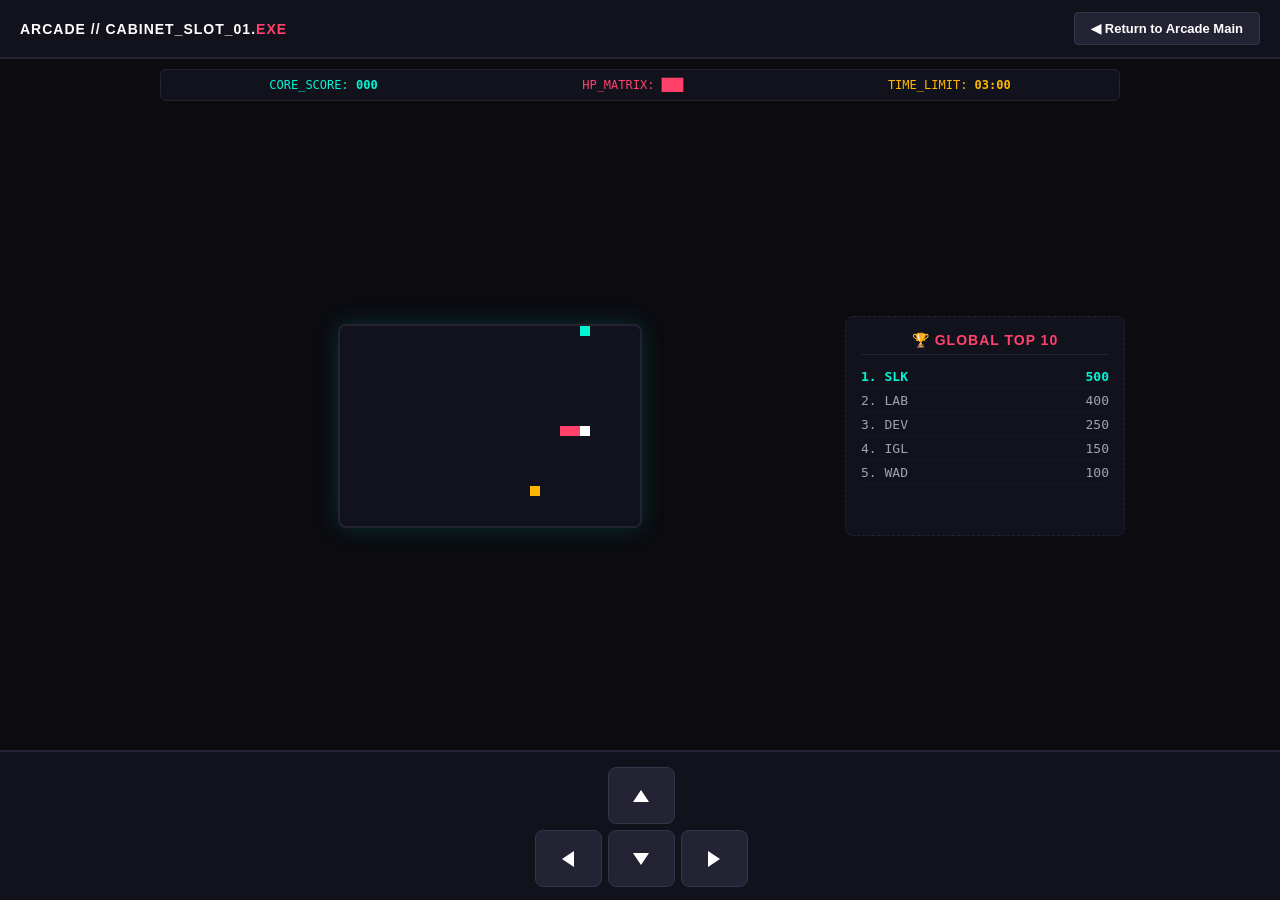
<file: snakev2.html>
<!DOCTYPE html>
<html lang="en-US">
<head>
	<meta charset="utf-8" />
	<meta name="viewport" content="width=device-width, initial-scale=1.0, maximum-scale=1.0, user-scalable=no">
	<title>Cyber-Snake Matrix Terminal | SSLLGGD&D</title>
	<style>
		/* --- SYSTEM GLOBAL HUB --- */
		html, body {
			background: #0b0b10;
			color: #ffffff;
			font-family: 'Segoe UI', Tahoma, Geneva, Verdana, sans-serif;
			margin: 0;
			padding: 0;
			width: 100%;
			height: 100%;
			display: flex;
			flex-direction: column;
			align-items: center;
			justify-content: space-between;
			overflow: hidden;
			box-sizing: border-box;
		}

		/* --- HEADER NAV CONSOLE BAR --- */
		.arcade-nav-bar {
			width: 100%;
			background: #12121c;
			border-bottom: 2px solid #232334;
			padding: 12px 20px;
			display: flex;
			justify-content: space-between;
			align-items: center;
			box-sizing: border-box;
			z-index: 10;
		}
		.nav-title {
			font-size: 14px;
			font-weight: bold;
			letter-spacing: 1px;
			color: #ffffff;
		}
		.nav-title span { color: #ff416c; }
		
		.back-btn {
			background: #232334;
			color: #ffffff;
			text-decoration: none;
			padding: 8px 16px;
			font-size: 13px;
			border-radius: 4px;
			font-weight: bold;
			border: 1px solid #34344a;
			transition: background 0.2s;
		}
		.back-btn:hover { background: #ff416c; }

		/* --- SYSTEM DATA TELEMETRY HEADER --- */
		.telemetry-header {
			display: flex;
			gap: 20px;
			background: #12121c;
			border: 1px solid #232334;
			padding: 8px 16px;
			border-radius: 6px;
			font-family: monospace;
			font-size: 12px;
			margin-top: 10px;
			width: calc(100% - 40px);
			max-width: 960px;
			justify-content: space-around;
			box-sizing: border-box;
		}
		.tel-node { color: #a0a0b0; }
		.tel-node span { font-weight: bold; }
		#tel-hp { color: #ff416c; }
		#tel-timer { color: #ffb703; }
		#scoreBoard { color: #00f5d4; }

		/* --- LAYOUT MATRIX SLOTS --- */
		.main-layout {
			flex-grow: 1;
			display: flex;
			flex-wrap: wrap;
			gap: 20px;
			width: 100%;
			max-width: 1000px;
			padding: 15px;
			box-sizing: border-box;
			align-items: center;
			justify-content: center;
		}

		.game-viewport {
			display: flex;
			flex-direction: column;
			align-items: center;
			min-width: 300px;
			flex: 1;
		}
		canvas {
			background: #12121c;
			border: 2px solid #232334;
			border-radius: 8px;
			box-shadow: 0 0 25px rgba(0, 245, 212, 0.15);
			width: 300px;
			height: 200px;
			display: block;
		}

		/* --- CYBER LEADERBOARD CARD COMPONENT --- */
		.leaderboard-card {
			background: #12121c;
			border: 1px dashed #232334;
			border-radius: 8px;
			padding: 15px;
			width: 100%;
			max-width: 280px;
			box-sizing: border-box;
			height: 220px;
			overflow-y: auto;
			animation: pinkPulse 3s infinite ease-in-out;
		}
		.leaderboard-card h3 {
			margin: 0 0 10px 0;
			color: #ff416c;
			font-size: 14px;
			letter-spacing: 1px;
			text-align: center;
			border-bottom: 1px solid #232334;
			padding-bottom: 6px;
		}
		.score-row {
			display: flex;
			justify-content: space-between;
			font-family: monospace;
			font-size: 13px;
			color: #a0a0b0;
			padding: 4px 0;
			border-bottom: 1px solid rgba(35, 35, 52, 0.4);
		}
		.score-row.top-slot {
			color: #00f5d4;
			font-weight: bold;
		}

		/* --- MOBILE CONTROL DECK (TRUE VISUAL UNIFORMITY) --- */
		.control-deck {
			width: 100%;
			background: #12121c;
			border-top: 2px solid #232334;
			padding: 15px 10px;
			display: flex;
			justify-content: center;
			align-items: center;
			box-sizing: border-box;
		}
		.dpad-grid {
			display: grid;
			grid-template-columns: repeat(3, 65px);
			grid-template-rows: repeat(2, 55px);
			gap: 8px;
		}
		.dbtn {
			background: #232334;
			border: 1px solid #34344a;
			border-radius: 8px;
			display: flex;
			align-items: center;
			justify-content: center;
			user-select: none;
			-webkit-user-select: none;
			cursor: pointer;
			width: 100%;
			height: 100%;
		}
		.dbtn:active { 
			background: #00f5d4; 
		}
		
		/* Layout Grid Component Mapping */
		.up { grid-column: 2; }
		.left { grid-column: 1; grid-row: 2; }
		.down { grid-column: 2; grid-row: 2; }
		.right { grid-column: 3; grid-row: 2; }

		/* --- PURE CSS UNIFORM ARROW SHAPE DRAWINGS --- */
		.arrow-icon {
			display: inline-block;
			width: 0;
			height: 0;
			border-style: solid;
			transition: border-color 0.1s;
		}
		
		/* Default uniform styling: crisp white triangles */
		.arrow-up {
			border-width: 0 8px 12px 8px;
			border-color: transparent transparent #ffffff transparent;
		}
		.arrow-down {
			border-width: 12px 8px 0 8px;
			border-color: #ffffff transparent transparent transparent;
		}
		.arrow-left {
			border-width: 8px 12px 8px 0;
			border-color: transparent #ffffff transparent transparent;
		}
		.arrow-right {
			border-width: 8px 0 8px 12px;
			border-color: transparent transparent transparent #ffffff;
		}

		/* Interactive Active Press Feedbacks: Invert arrow paint to dark slate on active touch tap */
		.dbtn:active .arrow-up    { border-bottom-color: #0b0b10; }
		.dbtn:active .arrow-down  { border-top-color: #0b0b10; }
		.dbtn:active .arrow-left  { border-right-color: #0b0b10; }
		.dbtn:active .arrow-right { border-left-color: #0b0b10; }

		@keyframes pinkPulse {
			0% { border-color: #232334; box-shadow: 0 0 5px rgba(255, 65, 108, 0.1); }
			50% { border-color: #ff416c; box-shadow: 0 0 15px rgba(255, 65, 108, 0.3); }
			100% { border-color: #232334; box-shadow: 0 0 5px rgba(255, 65, 108, 0.1); }
		}

		@media (max-width: 650px) {
			.main-layout { flex-direction: column; }
			.leaderboard-card { max-width: 340px; height: 140px; }
		}
	</style>
</head>
<body>

	<!-- SYSTEM NAV HEADER -->
	<header class="arcade-nav-bar">
		<div class="nav-title">ARCADE // CABINET_SLOT_01.<span>EXE</span></div>
		<a href="arcade.html" class="back-btn">◀ Return to Arcade Main</a>
	</header>

	<!-- MASTER TELEMETRY REAL-TIME DATA RIBBON -->
	<div class="telemetry-header">
		<div class="tel-node" id="scoreBoard">CORE_SCORE: <span id="score">000</span></div>
		<div class="tel-node" id="tel-hp">HP_MATRIX: <span id="hpUnits">███</span></div>
		<div class="tel-node" id="tel-timer">TIME_LIMIT: <span id="timeClock">03:00</span></div>
	</div>

	<!-- DISPLAY RENDERING WINDOW CORES -->
	<main class="main-layout">
		<div class="game-viewport">
			<canvas id="gameCanvas" width="300" height="200"></canvas>
		</div>

		<div class="leaderboard-card">
			<h3>🏆 GLOBAL TOP 10</h3>
			<div id="leaderboardList"></div>
		</div>
	</main>

	<!-- SYMMETRICAL ICON-DECK INPUT MATRIX -->
	<footer class="control-deck">
		<div class="dpad-grid">
			<div class="dbtn up" onclick="changeDir('UP')"><span class="arrow-icon arrow-up"></span></div>
			<div class="dbtn left" onclick="changeDir('LEFT')"><span class="arrow-icon arrow-left"></span></div>
			<div class="dbtn down" onclick="changeDir('DOWN')"><span class="arrow-icon arrow-down"></span></div>
			<div class="dbtn right" onclick="changeDir('RIGHT')"><span class="arrow-icon arrow-right"></span></div>
		</div>
	</footer>

	<script>
		const canvas = document.getElementById("gameCanvas");
		const ctx = canvas.getContext("2d");
		const scoreTxt = document.getElementById("score");
		const hpTxt = document.getElementById("hpUnits");
		const timerTxt = document.getElementById("timeClock");
		const leaderboardList = document.getElementById("leaderboardList");

		const grid = 10;
		// Initialized with 3 distinct segment nodes so self-collisions can trigger instantly
		let snake = [{x: 150, y: 100}, {x: 140, y: 100}, {x: 130, y: 100}]; 
		let food = {x: 50, y: 50};
		let poison = {x: 200, y: 50};
		let dx = grid, dy = 0;
		let score = 0;
		let hp = 3;
		let totalSeconds = 180; // 3-Minute Master Matrix Clock
		let gameInterval;
		let clockInterval;
		let isGameOver = false;

		// Local baseline rankings metrics data array
		let scoresData = JSON.parse(localStorage.getItem("ssllggd_snake_scores")) || [
			{name: "SLK", score: 500},
			{name: "LAB", score: 400},
			{name: "DEV", score: 250},
			{name: "IGL", score: 150},
			{name: "WAD", score: 100}
		];

		function saveAndRenderScores() {
			scoresData.sort((a, b) => b.score - a.score);
			scoresData = scoresData.slice(0, 10);
			localStorage.setItem("ssllggd_snake_scores", JSON.stringify(scoresData));

			leaderboardList.innerHTML = "";
			scoresData.forEach((entry, index) => {
				const isTop = index === 0 ? "top-slot" : "";
				leaderboardList.innerHTML += `
					<div class="score-row ${isTop}">
						<span>${index + 1}. ${entry.name}</span>
						<span>${String(entry.score).padStart(3, '0')}</span>
					</div>`;
			});
		}

		function spawnItem(item) {
			item.x = Math.floor(Math.random() * (canvas.width / grid)) * grid;
			item.y = Math.floor(Math.random() * (canvas.height / grid)) * grid;
		}

		function updateHPMeter() {
			hpTxt.innerText = "█".repeat(Math.max(0, hp)) || "CRIT_ERR";
		}

		function runClock() {
			if (isGameOver) return;
			totalSeconds--;
			
			const mins = String(Math.floor(totalSeconds / 60)).padStart(2, '0');
			const secs = String(totalSeconds % 60).padStart(2, '0');
			timerTxt.innerText = `${mins}:${secs}`;

			if (totalSeconds <= 0) {
				handleTermination(true); // Victory win state trigger
			}
		}

		function changeDir(dir) {
			if (isGameOver) return;
			if (dir === 'LEFT' && dx === 0) { dx = -grid; dy = 0; }
			if (dir === 'RIGHT' && dx === 0) { dx = grid; dy = 0; }
			if (dir === 'UP' && dy === 0) { dx = 0; dy = -grid; }
			if (dir === 'DOWN' && dy === 0) { dx = 0; dy = grid; }
		}

		window.addEventListener("keydown", e => {
			if (e.key === "ArrowLeft") changeDir('LEFT');
			if (e.key === "ArrowRight") changeDir('RIGHT');
			if (e.key === "ArrowUp") changeDir('UP');
			if (e.key === "ArrowDown") changeDir('DOWN');
		});

		function handleTermination(isWinState) {
			clearInterval(gameInterval);
			clearInterval(clockInterval);
			isGameOver = true;

			const minimumScore = scoresData.length < 10 ? 0 : scoresData[scoresData.length - 1].score;
			const endMessage = isWinState ? "SYSTEM SURVIVAL COMPLETE! VICTORY MATRIX LOADED." : "MATRIX DISSOLVED. CORE HP CRASHED.";
			
			setTimeout(() => {
				alert(endMessage);
				if (score > minimumScore || scoresData.length < 10) {
					let initials = prompt(`NEW HIGHSCORE UNLOCKED (${score} PTS)! ENTER RECRUIT INITIALS (3 CHARS):`);
					initials = (initials || "REC").substring(0, 3).toUpperCase();
					scoresData.push({name: initials, score: score});
					saveAndRenderScores();
				}
				resetSimulation();
			}, 100);
		}

		function resetSimulation() {
			snake = [{x: 150, y: 100}, {x: 140, y: 100}, {x: 130, y: 100}];
			dx = grid; dy = 0; score = 0; hp = 3; totalSeconds = 180;
			scoreTxt.innerText = "000";
			timerTxt.innerText = "03:00";
			isGameOver = false;
			updateHPMeter();
			spawnItem(food);
			spawnItem(poison);
			clearInterval(gameInterval);
			clearInterval(clockInterval);
			gameInterval = setInterval(mainLoop, 100);
			clockInterval = setInterval(runClock, 1000);
		}

		function mainLoop() {
			if (isGameOver) return;
			
			// --- SYSTEM REALIGNMENT REPAIR POINT CODE ---
			const head = {x: snake[0].x + dx, y: snake[0].y + dy};
			
			// Screen boundary edge warping tracking loops
			if (head.x < 0) head.x = canvas.width - grid;
			if (head.x >= canvas.width) head.x = 0;
			if (head.y < 0) head.y = canvas.height - grid;
			if (head.y >= canvas.height) head.y = 0;

			// Self impact collision check calculations
			for (let i = 0; i < snake.length; i++) {
				if (snake[i].x === head.x && snake[i].y === head.y) {
					hp--;
					updateHPMeter();
					if (hp <= 0) { handleTermination(false); return; }
				}
			}

			snake.unshift(head);

			// Consumption collision hit registration vectors
			if (head.x === food.x && head.y === food.y) {
				score += 25;
				scoreTxt.innerText = String(score).padStart(3, '0');
				spawnItem(food);
				if (Math.random() > 0.4) spawnItem(poison);
			} else if (head.x === poison.x && head.y === poison.y) {
				hp--;
				updateHPMeter();
				score = Math.max(0, score - 50); // Deduct systemic data score metrics
				scoreTxt.innerText = String(score).padStart(3, '0');
				spawnItem(poison);
				
				// Slice snake data length array segments
				if (snake.length > 2) snake.pop();
				snake.pop(); 
				
				if (hp <= 0) { handleTermination(false); return; }
			} else {
				snake.pop();
			}

			// Render cycle graphics pipeline execution
			ctx.fillStyle = "#12121c";
			ctx.fillRect(0, 0, canvas.width, canvas.height);

			// Draw standard point module asset
			ctx.fillStyle = "#00f5d4";
			ctx.fillRect(food.x, food.y, grid, grid);

			// Draw hazard tracking point module asset
			ctx.fillStyle = "#ffb703"; // Warning orange poison node
			ctx.fillRect(poison.x, poison.y, grid, grid);

			// Draw snake engine segment paths
			snake.forEach((part, index) => {
				ctx.fillStyle = index === 0 ? "#ffffff" : "#ff416c"; // White head block element, pink links body array
				ctx.fillRect(part.x, part.y, grid, grid);
			});
		}

		saveAndRenderScores();
		updateHPMeter();
		spawnItem(food);
		spawnItem(poison);
		gameInterval = setInterval(mainLoop, 100);
		clockInterval = setInterval(runClock, 1000);
	</script>

</html>
</file>
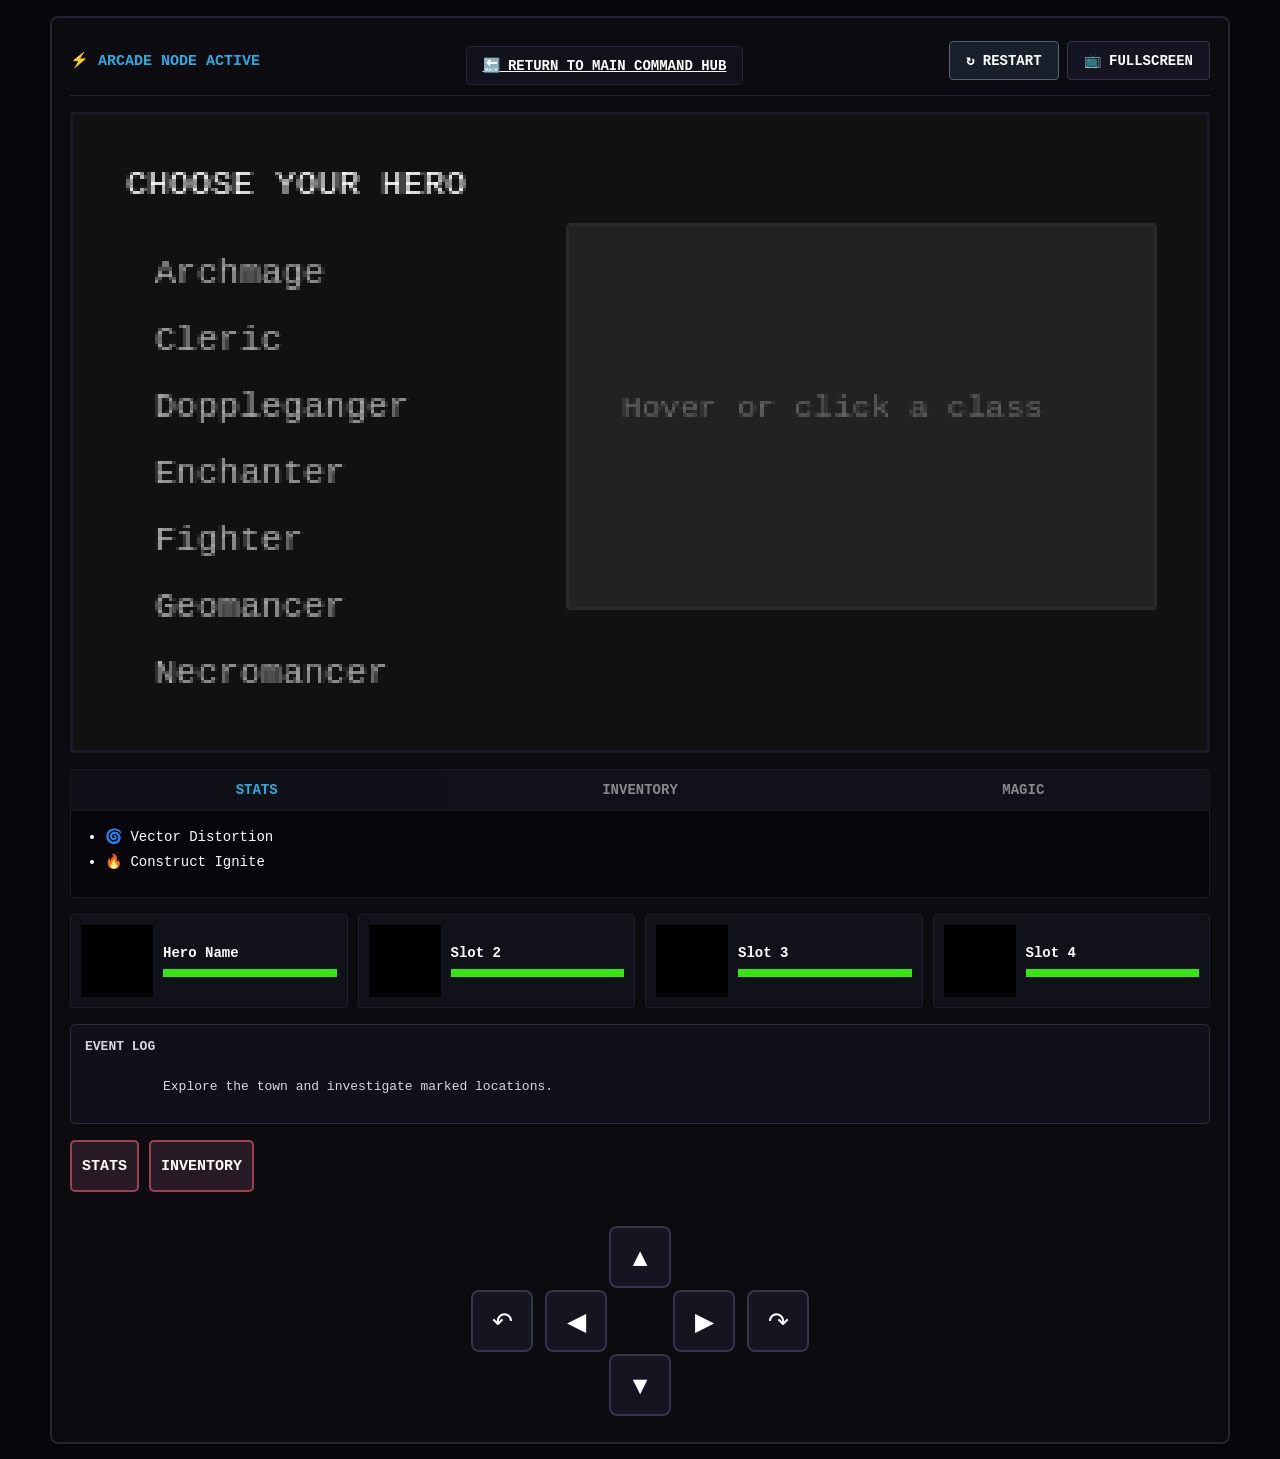
<file: v1-archive/v1-dungeoncrawl.html>
<!-- Dungeon crawl game interface. -->
<!doctype html>
<html lang="en">
  <head>
    <meta charset="UTF-8" />
    <meta
      name="viewport"
      content="width=device-width, initial-scale=1.0, maximum-scale=1.0, user-scalable=no"
    />
    <title>Archive- V1-Realms of infinity</title>
    <link rel="stylesheet" href="./v1-css/v1-dungeon.css" />
    <link rel="stylesheet" href="./v1-css/v1-dungeon-spellparticles.css" />
  </head>
  <body>
    <div id="arcade-shell">
      <!-- TOP ADMINISTRATIVE UTILITY BAR -->
      <div class="control-header">
        <span class="system-status">⚡ ARCADE NODE ACTIVE</span>
          <a
        href="../index.html"
        class="action-btn"
        style="background: #12121c; border: 1px solid #232334; margin-top: 10px"
        >🔙 Return to Main Command Hub</a
      >
        <div class="header-actions">
          <button id="reset-btn" class="action-btn" type="button">
            ↻ RESTART
          </button>
          <button id="fullscreen-btn" class="action-btn">📺 FULLSCREEN</button>
        </div>
      </div>

      <!-- MAIN APP LAYOUT VIEWPORT MATRIX -->
      <div class="viewport-matrix">
        <!-- RENDER DEVICE VIEWBOX -->
        <div class="screen-box">
          <canvas id="screen" width="320" height="200"></canvas>
        </div>

        <!-- RIGHT PANEL CONTEXT CONSOLE -->
        <div class="console-hud">
          <div class="tab-menu">
            <button class="tab-link active" onclick="switchTab('stats')">
              STATS
            </button>
            <button class="tab-link" onclick="switchTab('inventory')">
              INVENTORY
            </button>
            <button class="tab-link" onclick="switchTab('spells')">
              MAGIC
            </button>
          </div>

          <div id="tab-stats" class="tab-content">
            <div class="stat-row">
              <span>VIT:</span><span id="stat-vit">100/100</span>
            </div>
            <div class="stat-row">
              <span>LVL:</span><span id="stat-lvl">1</span>
            </div>
            <div class="stat-row">
              <span>XP:</span><span id="stat-xp">0</span>
            </div>
            <div class="stat-row">
              <span>GOLD:</span><span id="stat-gold">0</span>
            </div>
          </div>

          <div id="tab-inventory" class="tab-content">
            <ul class="item-list">
              <li>⚔️ Rusted Spatha</li>
              <li>🛡️ Iron Buckler</li>
              <li>🎒 Empty Provision Bag</li>
            </ul>
          </div>

          <div id="tab-spells" class="tab-content active-content">
            <ul class="item-list">
              <li>🌀 Vector Distortion</li>
              <li>🔥 Construct Ignite</li>
            </ul>
          </div>
        </div>
      </div>

      <!-- PERSISTENT REVENUE & TEAM DASHBOARD HUD -->
      <div class="dashboard-hud">
        <button class="party-slot leader" data-party-index="0" type="button">
          <img
            id="hud-img-p0"
            class="party-portrait"
            src="[data-uri]"
            alt=""
          />
          <div class="slot-info">
            <div class="slot-name" id="hud-name">Hero Name</div>
            <div class="hp-track">
              <div id="hp-bar-p0" class="hp-fill" style="width: 100%"></div>
            </div>
          </div>
        </button>
        <button class="party-slot" data-party-index="1" type="button">
          <img
            id="hud-img-p1"
            class="party-portrait"
            src="[data-uri]"
            alt=""
          />
          <div class="slot-info">
            <div class="slot-name" id="hud-npc1">Slot 2</div>
            <div class="hp-track">
              <div id="hp-bar-p1" class="hp-fill" style="width: 100%"></div>
            </div>
          </div>
        </button>
        <button class="party-slot" data-party-index="2" type="button">
          <img
            id="hud-img-p2"
            class="party-portrait"
            src="[data-uri]"
            alt=""
          />
          <div class="slot-info">
            <div class="slot-name" id="hud-npc2">Slot 3</div>
            <div class="hp-track">
              <div id="hp-bar-p2" class="hp-fill" style="width: 100%"></div>
            </div>
          </div>
        </button>
        <button class="party-slot" data-party-index="3" type="button">
          <img
            id="hud-img-p3"
            class="party-portrait"
            src="[data-uri]"
            alt=""
          />
          <div class="slot-info">
            <div class="slot-name" id="hud-npc3">Slot 4</div>
            <div class="hp-track">
              <div id="hp-bar-p3" class="hp-fill" style="width: 100%"></div>
            </div>
          </div>
        </button>
      </div>

      <section class="party-detail-panel" aria-live="polite" hidden>
        <button id="close-detail-btn" class="panel-close-btn" type="button">
          CLOSE
        </button>
        <div>
          <strong id="party-detail-name">Select a party member</strong>
          <span id="party-detail-class">Individual stats and abilities</span>
        </div>
        <div id="party-detail-stats" class="party-detail-stats"></div>
        <div id="party-detail-abilities" class="party-detail-abilities"></div>
        <div id="party-detail-equipment" class="equipment-map"></div>
        <div id="shared-inventory" class="shared-inventory"></div>
      </section>

      <section class="event-log-panel" aria-live="polite">
        <strong>EVENT LOG</strong>
        <div id="event-log">
          Explore the town and investigate marked locations.
        </div>
      </section>

      <div class="utility-actions">
        <button id="stats-btn" class="combat-btn" type="button">STATS</button>
        <button id="inventory-btn" class="combat-btn" type="button">
          INVENTORY
        </button>
      </div>
      <section id="recruit-panel" class="recruit-panel" hidden>
        <strong>PARTY SETUP</strong>
        <span>Choose each companion's class and gender before embarking.</span>
        <div class="recruit-row">
          <label for="recruit-1-class">COMPANION 1</label
          ><select id="recruit-1-class"></select
          ><select id="recruit-1-gender">
            <option value="male">MALE</option>
            <option value="female">FEMALE</option>
          </select>
        </div>
        <div class="recruit-row">
          <label for="recruit-2-class">COMPANION 2</label
          ><select id="recruit-2-class"></select
          ><select id="recruit-2-gender">
            <option value="male">MALE</option>
            <option value="female">FEMALE</option>
          </select>
        </div>
        <div class="recruit-row">
          <label for="recruit-3-class">COMPANION 3</label
          ><select id="recruit-3-class"></select
          ><select id="recruit-3-gender">
            <option value="male">MALE</option>
            <option value="female">FEMALE</option>
          </select>
        </div>
      </section>

      <!-- MOBILE CONTROL INTERACTION OVERLAY -->
      <div class="mobile-pad-container">
        <div class="d-pad">
          <button class="pad-btn btn-up" id="touch-w" aria-label="Move forward">
            ▲
          </button>
          <button
            class="pad-btn btn-left"
            id="touch-a"
            aria-label="Strafe left"
          >
            ◀
          </button>
          <button
            class="pad-btn btn-right"
            id="touch-d"
            aria-label="Strafe right"
          >
            ▶
          </button>
          <button
            class="pad-btn btn-down"
            id="touch-s"
            aria-label="Move backward"
          >
            ▼
          </button>
          <button
            class="pad-btn btn-turn-left"
            id="touch-turn-left"
            aria-label="Turn left 90 degrees"
          >
            ↶
          </button>
          <button
            class="pad-btn btn-turn-right"
            id="touch-turn-right"
            aria-label="Turn right 90 degrees"
          >
            ↷
          </button>
        </div>
      </div>

      <div id="combat-actions" class="combat-actions" hidden>
        <button id="attack-btn" class="combat-btn" type="button">
          ⚔ ATTACK
        </button>
        <button id="spell-1-btn" class="combat-btn" type="button">
          1 SPELL
        </button>
        <button id="spell-2-btn" class="combat-btn" type="button">
          2 SPELL
        </button>
        <button id="spell-3-btn" class="combat-btn" type="button">
          3 SPELL
        </button>
        <strong id="combat-turn-label">PARTY TURN</strong>
        <button id="end-turn-btn" class="combat-btn" type="button">
          END TURN
        </button>
        <button id="use-item-btn" class="combat-btn" type="button">
          USE ITEM
        </button>
        <label class="auto-toggle"
          ><input id="auto-fight-toggle" type="checkbox" /> AUTO FIGHT
          SELECTED</label
        >
      </div>

      <div id="target-actions" class="target-actions" hidden>
        <strong>TARGET</strong>
        <div id="target-list"></div>
      </div>

      <div id="interaction-actions" class="interaction-actions" hidden>
        <strong id="interaction-title">Interaction</strong>
        <span id="interaction-message"></span>
        <div>
          <button id="interaction-talk" class="combat-btn" type="button">
            TALK
          </button>
          <button id="interaction-buy" class="combat-btn" type="button">
            BUY
          </button>
          <button id="interaction-sell" class="combat-btn" type="button">
            SELL
          </button>
          <button id="interaction-exit" class="combat-btn" type="button">
            EXIT
          </button>
        </div>
      </div>
    </div>

    <!-- SPELL EFFECTS SPRITE CONTAINERS -->
    <!-- <canvas id="spellCanvas"></canvas> -->
    <!-- spell effect option 2, currently not in use -->
    <div class="spell-sprite" id="fire-sprite-1"></div>
    <!-- choose to use spell-sprite or spellCanvas for spell effects, currently using spell-sprite for now -->
    <div class="spell-sprite" id="arcane-sprite-1"></div>
    <div class="spell-sprite" id="meteorite-sprite-1"></div>
    <div class="spell-sprite" id="ice-sprite-1"></div>
    <div class="spell-sprite" id="lightning-sprite-1"></div>
    <div class="spell-sprite" id="poison-sprite-1"></div>
    <div class="spell-sprite" id="heal-sprite-1"></div>
    <div class="spell-sprite" id="revive-sprite-1"></div>
    <div class="spell-sprite" id="cure-sprite-1"></div>
    <div class="spell-sprite" id="regeneration-sprite-1"></div>
    <div class="spell-sprite" id="holy-sprite-1"></div>
    <div class="spell-sprite" id="unholy-sprite-1"></div>
    <div class="spell-sprite" id="lifesap-sprite-1"></div>
    <div class="spell-sprite" id="mana-sap-sprite-1"></div>
    <div class="spell-sprite" id="control-sprite-1"></div>
    <div class="spell-sprite" id="dark-sprite-1"></div>
    <div class="spell-sprite" id="earth-sprite-1"></div>
    <div class="spell-sprite" id="wind-sprite-1"></div>
    <div class="spell-sprite" id="water-sprite-1"></div>
    <div class="spell-sprite" id="vine-sprite-1"></div>
    <div class="spell-sprite" id="shadow-sprite-1"></div>
    <div class="spell-sprite" id="light-sprite-1"></div>
    <div class="spell-sprite" id="thunder-sprite-1"></div>
    <div class="spell-sprite" id="psychic-sprite-1"></div>
    <div class="spell-sprite" id="plasma-sprite-1"></div>
    <div class="spell-sprite" id="nuclear-sprite-1"></div>
    <div class="spell-sprite" id="gravity-sprite-1"></div>
    <div class="spell-sprite" id="slow-sprite-1"></div>
    <div class="spell-sprite" id="haste-sprite-1"></div>
    <div class="spell-sprite" id="silence-sprite-1"></div>
    <div class="spell-sprite" id="confuse-sprite-1"></div>
    <div class="spell-sprite" id="fear-sprite-1"></div>
    <div class="spell-sprite" id="charm-sprite-1"></div>
    <div class="spell-sprite" id="sleep-sprite-1"></div>
    <div class="spell-sprite" id="curse-sprite-1"></div>
    <div class="spell-sprite" id="bleed-sprite-1"></div>
    <div class="spell-sprite" id="sporecloud-sprite-1"></div>
    <div class="spell-sprite" id="acidrain-sprite-1"></div>
    <div class="spell-sprite" id="sandstorm-sprite-1"></div>
    <div class="spell-sprite" id="sunray-sprite-1"></div>
    <div class="spell-sprite" id="moonbeam-sprite-1"></div>
    <div class="spell-sprite" id="starfall-sprite-1"></div>
    <div class="spell-sprite" id="explosion-sprite-1"></div>
    <div class="spell-sprite" id="shockwave-sprite-1"></div>
    <div class="spell-sprite" id="whirlwind-sprite-1"></div>
    <div class="spell-sprite" id="stun-sprite-1"></div>
    <div class="spell-sprite" id="slash-sprite-1"></div>
    <div class="spell-sprite" id="pierce-sprite-1"></div>
    <div class="spell-sprite" id="blunt-sprite-1"></div>
    <div class="spell-sprite" id="magic-sprite-1"></div>
    <div class="spell-sprite" id="physical-sprite-1"></div>
    <div class="spell-sprite" id="arrow-sprite-1"></div>
    <div class="spell-sprite" id="bolt-sprite-1"></div>
    <div class="spell-sprite" id="throwingdagger-sprite-1"></div>
    <div class="spell-sprite" id="blowdart-sprite-1"></div>
    <div class="spell-sprite" id="fireconstruct-sprite-1"></div>
    <div class="spell-sprite" id="iceconstruct-sprite-1"></div>
    <div class="spell-sprite" id="lightningconstruct-sprite-1"></div>
    <div class="spell-sprite" id="earthconstruct-sprite-1"></div>
    <div class="spell-sprite" id="windconstruct-sprite-1"></div>
    <div class="spell-sprite" id="waterconstruct-sprite-1"></div>
    <div class="spell-sprite" id="vineconstruct-sprite-1"></div>
    <div class="spell-sprite" id="ironconstruct-sprite-1"></div>
    <div class="spell-sprite" id="extraplanarconstruct-sprite-1"></div>
    <div class="spell-sprite" id="spell-effect" aria-hidden="true"></div>

    <input
      type="text"
      id="mobile-keyboard-proxy"
      style="
        position: absolute;
        top: -9999px;
        left: -9999px;
        opacity: 0;
        font-size: 16px;
      "
      autocomplete="off"
      autocapitalize="words"
    />
    
    <script type="module" src="./v1-js/v1-dungeon-core.js"></script>
  </body>
</html>
</file>
<file: css/style.css>
/* ==========================================================================
   SUBSPACELINKLABS - CORE STYLING MATRIX
   ========================================================================== */


/* --- SYSTEM GLOBAL CORE --- */
html {
	font-family: 'Segoe UI', Tahoma, Geneva, Verdana, sans-serif;
	/* Seamless fallback mesh style while your local background file rests on your PC */
	background: radial-gradient(circle at center, #12121f 0%, #0b0b10 100%);
	color: #e2e2e8;
	font-size: 18px; 
	scrollbar-color: #232334 #0b0b10;
	scrollbar-width: thin;
}
body {
	margin: 0;
	padding: 0;
}

/* --- INTERACTIVE CANVAS GRAPHICS --- */
#animatedCanvas {
    position: fixed;
    top: 0;
    left: 0;
    width: 100vw;
    height: 100vh;
    z-index: -1;
    display: block;
    pointer-events: none;
    background-color: #020812; 
    
    /* Smooth CSS transition for a perfect, hardware-accelerated background color wash */
    transition: background-color 1.5s ease-in-out;
}
.visually-hidden {
	position: absolute;
	width: 1px;
	height: 1px;
	padding: 0;
	margin: -1px;
	overflow: hidden;
	clip: rect(0, 0, 0, 0);
	border: 0;
}

/* --- UNIVERSAL CARD COMPONENT MATRIX --- */
.shell-container {
	max-width: 1100px;
	margin: 0 auto;
	padding: 20px;
	display: flex;
	flex-direction: column;
	gap: 20px;
	box-sizing: border-box;
}

/* Standardized Studio Drag-and-Drop Card Layout */
.studio-card {
	background: #12121c;
	border: 1px solid #232334;
	border-radius: 8px;
	padding: 24px;
	box-sizing: border-box;
	transition: transform 0.3s cubic-bezier(0.25, 0.8, 0.25, 1), border-color 0.3s ease, box-shadow 0.3s ease;
	cursor: grab;
}
.studio-card:active {
	cursor: grabbing;
}
.studio-card:hover {
	border-color: #29abe2;
	transform: translateY(-3px);
	box-shadow: 0 8px 24px rgba(41, 171, 226, 0.12);
}

/* Card Typography Core */
.studio-card h2, .studio-card h3, .studio-card h4 {
	margin: 0 0 12px 0;
	color: #ffffff;
	letter-spacing: 0.5px;
}
.studio-card p {
	margin: 0 0 16px 0;
	color: #a0a0b0;
	font-size: 15px;
	line-height: 1.6;
}

/* --- FLEXIBLE INTERNAL CARD NAVIGATION GRID --- */
.nav-grid {
	display: flex;
	flex-wrap: wrap;
	gap: 15px;
	margin-top: 15px;
	width: 100%;
}
.nav-card {
	background: #1a1a26;
	border: 1px solid #2d2d44;
	border-radius: 6px;
	padding: 20px;
	flex: 1 1 calc(25% - 15px);
	min-width: 220px;
	box-sizing: border-box;
	text-align: left;
	transition: border-color 0.2s ease, transform 0.2s ease;
}
.nav-card:hover {
	border-color: #29abe2;
	transform: scale(1.02);
}
.card-icon {
	font-size: 26px;
	margin-bottom: 8px;
}
.card-link {
	display: block;
	text-align: center;
	background: #232334;
	color: #ffffff;
	text-decoration: none;
	padding: 10px 12px;
	font-size: 13px;
	border-radius: 4px;
	font-weight: bold;
	transition: background 0.2s ease;
}
.card-link:hover {
	background: #29abe2;
}
.placeholder-card {
	border: 2px dashed #34344a;
	background: rgba(26, 26, 38, 0.4);
}
.content-grid {
	display: grid;
	grid-template-columns: repeat(auto-fit, minmax(220px, 1fr));
	gap: 15px;
	width: 100%;
}
.universal-card {
	background: #12121c;
	border: 1px solid #232334;
	border-radius: 6px;
	padding: 20px;
	box-sizing: border-box;
}
.studio-card,
.server-header-card,
.server-node-card,
.engine-card,
.arcade-header-card,
.cabinet-card,
.legal-document-card {
	box-sizing: border-box;
}
.card-slot-grid {
	display: grid;
	grid-template-columns: repeat(auto-fit, minmax(240px, 1fr));
	gap: 20px;
	width: 100%;
}
.card-slot-grid > * {
	min-width: 0;
}
.universal-card h3,
.universal-card h4 {
	margin: 0 0 10px;
	color: #ffffff;
}
.universal-card p {
	margin: 0 0 14px;
	color: #a0a0b0;
	font-size: 14px;
	line-height: 1.5;
}
.placeholder-card {
	min-height: 150px;
	display: flex;
	flex-direction: column;
	justify-content: center;
	align-items: flex-start;
	box-shadow: inset 0 0 0 1px rgba(41, 171, 226, 0.08);
}
.placeholder-card .placeholder-label {
	margin: 0 0 8px;
	color: #29abe2;
	font-size: 12px;
	font-weight: 700;
	letter-spacing: 0.08em;
	text-transform: uppercase;
}
.placeholder-card p:last-child {
	margin-bottom: 0;
}
.card-link.broken {
	background: #12121c;
	color: #575775;
	cursor: not-allowed;
}

/* --- INTERACTIVE ACTION PACK INTERFACES --- */
.action-btn {
	display: inline-block;
	background: #232334;
	color: #ffffff;
	padding: 12px 24px;
	text-decoration: none;
	border-radius: 4px;
	font-weight: bold;
	border: none;
	font-size: 15px;
	cursor: pointer;
	transition: background 0.2s ease, transform 0.1s ease;
}
.action-btn:hover {
	background: #29abe2;
}
.action-btn:active {
	transform: scale(0.98);
}
.launch-matrix-btn {
	background: linear-gradient(135deg, #ff416c, #ff4b2b);
	width: 100%;
	font-size: 18px;
	padding: 16px;
	border-radius: 6px;
}
.launch-matrix-btn:hover {
	background: linear-gradient(135deg, #ff4b2b, #ff416c);
	box-shadow: 0 4px 15px rgba(255, 75, 43, 0.3);
} 
	/* --- BLENDER SHOWCASE MATRIX LAYOUTS --- */
.gallery-grid {
	display: flex;
	flex-wrap: wrap;
	gap: 15px;
	margin-top: 10px;
	width: 100%;
}
.gallery-item {
	flex: 1 1 calc(33.333% - 15px);
	min-width: 250px;
	background: #1a1a26;
	border: 1px solid #2d2d44;
	border-radius: 6px;
	overflow: hidden;
	box-sizing: border-box;
}
.gallery-img {
	width: 100%;
	height: 180px;
	object-fit: cover; /* Prevents image squeezing or stretching */
	display: block;
	transition: transform 0.3s ease;
}
.gallery-item:hover .gallery-img {
	transform: scale(1.04); /* Subtle interactive magnification zoom */
}
.gallery-caption {
	padding: 12px;
	font-size: 13px;
	color: #a0a0b0;
	text-align: center;
	border-top: 1px solid #2d2d44;
	font-weight: bold;
	background: #12121c;
}

.threed-viewer-toolbar {
	display: flex;
	align-items: center;
	justify-content: space-between;
	gap: 12px;
	margin-bottom: 10px;
}

.threed-viewer-controls {
	display: flex;
	align-items: center;
	gap: 10px;
	margin-left: auto;
}

.threed-viewer-label {
	font-size: 13px;
	font-weight: 700;
	letter-spacing: 0.06em;
	text-transform: uppercase;
	color: #dfeaf7;
}

.threed-viewer-select-wrap {
	display: flex;
	align-items: center;
	gap: 8px;
	font-size: 12px;
	font-weight: 700;
	color: #dfeaf7;
	text-transform: uppercase;
	letter-spacing: 0.05em;
}

.threed-viewer-select-wrap select {
	appearance: none;
	background: #12121c;
	color: #ffffff;
	border: 1px solid #2d2d44;
	border-radius: 6px;
	padding: 8px 30px 8px 10px;
	font-size: 12px;
	font-weight: 700;
	cursor: pointer;
}

.full-screen-btn {
	appearance: none;
	border: 1px solid #2d2d44;
	background: #12121c;
	color: #ffffff;
	padding: 8px 12px;
	border-radius: 6px;
	font-size: 12px;
	font-weight: 700;
	cursor: pointer;
	transition: background 0.2s ease, transform 0.1s ease;
}

.full-screen-btn:hover {
	background: #29abe2;
}

.full-screen-btn:active {
	transform: scale(0.98);
}

.threed-viewport-container {
	position: relative;
	width: min(100%, 980px);
	height: 520px;
	max-width: 100%;
	margin: 0 auto;
	border-radius: 8px;
	overflow: hidden;
	border: 1px solid #2d2d44;
	background: radial-gradient(circle at center, rgba(25, 35, 48, 0.9), rgba(11, 11, 16, 1));
}

.threed-viewport-container.is-fullscreen {
	position: fixed;
	inset: 0;
	width: 100vw;
	height: 100vh;
	max-width: none;
	margin: 0;
	border-radius: 0;
	z-index: 9999;
	background: #020812;
}

#three-viewer {
	width: 100%;
	height: 100%;
	min-height: 520px;
	display: block;
}

#three-viewer canvas {
	display: block;
	width: 100% !important;
	height: 100% !important;
}

.viewer-error {
	display: flex;
	align-items: center;
	justify-content: center;
	width: 100%;
	height: 100%;
	padding: 24px;
	box-sizing: border-box;
	color: #f4d35e;
	font-weight: bold;
	text-align: center;
	background: rgba(11, 11, 16, 0.9);
}

/* Mobile responsive fallback layout adjustments */
@media (max-width: 768px) {
	.gallery-item { flex: 1 1 calc(50% - 15px); }
}
@media (max-width: 480px) {
	.gallery-item { flex: 1 1 100%; }
}

/* --- LEGAL MATRIX INFO SLEEVES --- */
.credit-box {
	background-color: #0b0b10;
	border: 1px dashed #232334;
	border-radius: 6px;
	padding: 15px;
	margin-bottom: 12px;
}
.credit-box:last-child {
	margin-bottom: 0;
}
.credit-text {
	font-size: 13px;
	color: #8a8a9e;
	margin: 0;
	line-height: 1.5;
}

/* --- FOOTER COMPONENT MATRIX --- */ 
.lab-footer {
	background-color: #0b0b10;
	color: #707080;
	padding: 30px 20px;
	font-size: 13px;
	text-align: center;
	border-top: 1px solid #12121c;
	margin-top: 40px;
}
.legal-text {
	margin: 0 0 12px 0;
}
.legal-links {
	margin: 0;
	padding: 0;
	list-style: none;
}
.legal-links li {
	display: inline-block;
}
.legal-links a {
	color: #43435c;
	text-decoration: none;
	margin: 0 10px;
	transition: color 0.2s ease;
}
.legal-links a:hover {
	color: #29abe2;
}
.editor-toggle {
	display: inline-block;
	width: 28px;
	height: 28px;
	line-height: 28px;
	margin-left: 4px;
	border: 1px solid transparent;
	border-radius: 50%;
	font-size: 16px;
	text-align: center;
}
.editor-toggle:hover,
.editor-toggle:focus-visible {
	border-color: #29abe2;
	background: #12121c;
	outline: none;
}

/* Custom Webkit Scrollbars */
/* Webkit search optimizations */
::-webkit-scrollbar { width: 10px; height: 10px; }
::-webkit-scrollbar-track { background: #0b0b10; }
::-webkit-scrollbar-thumb { background: #232334; border-radius: 5px; border: 2px solid #0b0b10; }
::-webkit-scrollbar-thumb:hover { background: #29abe2; }

/* Responsive Adjustments */
@media (max-width: 768px) {
	.nav-card { flex: 1 1 calc(50% - 15px); }
}
@media (max-width: 480px) {
	.nav-card { flex: 1 1 100%; }
	.studio-card { padding: 16px; }
}
/* --- INTERACTIVE 3D VIEWPORT LAYOUTS --- */
.threed-viewport-container {
	width: 100%;
	height: 400px;
	background: radial-gradient(circle, #1a1a26 0%, #050508 100%);
	border: 1px dashed #29abe2;
	border-radius: 6px;
	overflow: hidden; 
}
model-viewer {
	width: 100%;
	height: 100%;
	outline: none;
	--poster-color: transparent;
}
</file>
<file: css/dungeon.css>
* {
    box-sizing: border-box;
    -webkit-touch-callout: none;
    -webkit-user-select: none;
    user-select: none;
}

html,
body,
#arcade-shell {
    height: 100vh;
    max-height: 100vh;
    overflow: hidden;
    margin: 0;
    padding: 0;
    box-sizing: border-box;
}

body {
    background: #07070b;
    color: #a0a0b0;
    font-family: 'Courier New', monospace;
    min-height: 100vh;
}

#arcade-shell {
    width: min(100%, 1180px);
    display: flex;
    flex-direction: column;
    gap: 16px;
    background: #0b0b10;
    border: 2px solid #232334;
    border-radius: 8px;
}

.control-header,
.tab-menu {
    display: flex;
    align-items: center;
    justify-content: space-between;
    gap: 12px;
}

.control-header {
    border-bottom: 1px solid #232334;
    padding-bottom: 10px;
}

.header-actions {
    display: flex;
    gap: 8px;
}

.system-status {
    color: #29abe2;
    font-size: 15px;
    font-weight: bold;
}

.action-btn,
#fullscreen-btn {
    background: #151522;
    border: 1px solid #34344e;
    border-radius: 4px;
    color: #fff;
    cursor: pointer;
    font: bold 14px monospace;
    padding: 10px 16px;
    text-transform: uppercase;
}

.action-btn:hover,
#fullscreen-btn:hover {
    background: #23233a;
    border-color: #29abe2;
    color: #29abe2;
}

.viewport-matrix {
    display: flex;
    flex-direction: column;
    gap: 16px;
    width: 100%;
}

.screen-box,
.console-hud {
    width: 100%;
}

canvas {
    display: block;
    width: 100%;
    height: auto;
    min-height: 360px;
    aspect-ratio: 16 / 9;
    background: #000;
    border: 3px solid #1a1a26;
    border-radius: 4px;
    image-rendering: pixelated;
}

.canvas-frame {
    display: grid;
    place-items: center;
    width: 100%;
    min-width: 0;
    min-height: 0;
    aspect-ratio: 16 / 9;
    overflow: hidden;
}

.console-hud {
    background: #06060a;
    border: 1px solid #1a1a26;
    border-radius: 4px;
}

.tab-menu {
    border-bottom: 1px solid #1a1a26;
    background: #11111a;
}

.tab-link {
    flex: 1;
    background: none;
    border: none;
    color: #888;
    cursor: pointer;
    font: bold 14px monospace;
    padding: 12px;
}

.tab-link.active {
    background: #101018;
    color: #29abe2;
}

.tab-content {
    display: none;
    min-height: 86px;
    overflow-y: auto;
    padding: 14px;
    font-size: 14px;
}

.tab-content.active-content {
    display: block;
}

.stat-row {
    display: flex;
    justify-content: space-between;
    line-height: 1.8;
}

.attribute-grid {
    display: grid;
    grid-template-columns: repeat(2, minmax(0, 1fr));
    column-gap: 14px;
}

#attribute-radar {
    display: block;
    width: min(100%, 186px);
    height: auto;
    max-height: 140px;
    min-height: 0;
    margin: 0 auto 4px;
    aspect-ratio: 4 / 3;
    border: 0;
    image-rendering: pixelated;
}

.item-list {
    color: #fff;
    line-height: 1.8;
    margin: 0;
    padding-left: 20px;
}

.dashboard-hud {
    display: grid;
    grid-template-columns: repeat(4, 1fr);
    gap: 10px;
}

.party-slot {
    display: flex;
    align-items: center;
    gap: 10px;
    min-width: 0;
    background: #11111a;
    border: 1px solid #1e1e2f;
    border-radius: 4px;
    padding: 10px;
    text-align: left;
    font: inherit;
}

.party-slot.selected,
.party-slot:focus-visible {
    border-color: #29abe2;
    outline: 2px solid #29abe2;
    outline-offset: 1px;
}

.party-portrait {
    width: 72px;
    height: 72px;
    flex: 0 0 auto;
    background: #000;
    image-rendering: pixelated;
    object-fit: cover;
}

.slot-info {
    flex: 1;
    min-width: 0;
}

.slot-name {
    overflow: hidden;
    color: #fff;
    font-size: 14px;
    font-weight: bold;
    text-overflow: ellipsis;
    white-space: nowrap;
}

.hp-track {
    height: 8px;
    margin-top: 8px;
    background: #272733;
}

.hp-fill {
    height: 100%;
    background: #35e512;
}

#spell-effect {
    display: none;
}

.spell-sprite:not(#spell-effect) {
    display: none;
}

.mobile-pad-container {
    display: flex;
    justify-content: center;
    padding: 18px 0 8px;
}

.combat-actions {
    display: grid;
    grid-template-columns: repeat(4, 1fr);
    gap: 10px;
}

.combat-actions > strong,
.auto-toggle {
    grid-column: 1 / -1;
}

.auto-toggle {
    color: #d5d7e4;
    font-size: 14px;
}

.recruit-panel {
    display: grid;
    gap: 10px;
    background: #101018;
    border: 1px solid #2b2b41;
    border-radius: 5px;
    color: #fff;
    padding: 14px;
}

.recruit-panel[hidden] {
    display: none;
}

.recruit-panel > span {
    color: #a0a0b0;
    font-size: 13px;
}

.recruit-row {
    display: grid;
    grid-template-columns: 1fr 1.4fr 1fr;
    gap: 8px;
    align-items: center;
}

.recruit-row select {
    min-height: 38px;
    background: #1c1c2a;
    border: 1px solid #34344e;
    border-radius: 3px;
    color: #fff;
    font: 14px monospace;
    padding: 6px;
}

.combat-actions[hidden] {
    display: none;
}

.interaction-actions[hidden] {
    display: none;
}

.combat-btn {
    min-height: 52px;
    background: #291b26;
    border: 2px solid #9d4052;
    border-radius: 5px;
    color: #fff;
    cursor: pointer;
    font: bold 15px monospace;
    padding: 10px;
}

.interaction-actions,
.event-log-panel {
    display: grid;
    gap: 10px;
    background: #101018;
    border: 1px solid #2b2b41;
    border-radius: 5px;
    color: #fff;
    padding: 14px;
}

.target-actions[hidden] {
    display: none;
}

.target-actions {
    display: grid;
    gap: 5px;
    background: #101018;
    border: 1px solid #2b2b41;
    border-radius: 5px;
    color: #fff;
    padding: 6px;
}

#target-list {
    display: flex;
    flex-wrap: wrap;
    gap: 4px;
}

.target-btn {
    min-height: 28px;
    background: #1c1c2a;
    border: 1px solid #586174;
    border-radius: 2px;
    color: #fff;
    cursor: pointer;
    font: bold 10px monospace;
    image-rendering: pixelated;
    padding: 4px 6px;
}

.target-btn.selected {
    border-color: #f0c674;
    background: #453a24;
}

.event-log-panel {
    color: #d5d7e4;
    font-size: 13px;
}

.event-log-panel > div {
    max-height: 110px;
    overflow-y: scroll;
    white-space: pre-wrap;
    overflow-wrap: anywhere;
    scrollbar-gutter: stable;
}

.point-buy-panel {
    display: grid;
    gap: 5px;
    min-width: 0;
    padding: 6px 8px;
    border: 1px solid #2b2b41;
    background: #101018;
    color: #d5d7e4;
    font-size: 11px;
}

.point-buy-panel[hidden] {
    display: none;
}

.point-buy-heading {
    display: flex;
    align-items: center;
    justify-content: space-between;
    gap: 8px;
    color: #f0c674;
}

.point-buy-rows {
    display: grid;
    grid-template-columns: repeat(4, minmax(0, 1fr));
    gap: 5px;
}

.point-buy-row {
    display: grid;
    grid-template-columns: minmax(0, 1fr) 24px 20px 24px;
    align-items: center;
    gap: 3px;
    padding: 3px;
    border: 1px solid #232334;
}

.point-buy-row > span {
    overflow: hidden;
    color: #a0a0b0;
    font-size: 10px;
    text-overflow: ellipsis;
    white-space: nowrap;
}

.point-buy-row button {
    min-width: 24px;
    min-height: 24px;
    border: 1px solid #3d4f66;
    background: #08080d;
    color: #fff;
    cursor: pointer;
}

.point-buy-row button:disabled {
    cursor: not-allowed;
    opacity: 0.35;
}

.point-buy-row output {
    color: #3bec2d;
    text-align: center;
}

#point-buy-validation {
    margin: 0;
    color: #a0a0b0;
    font-size: 10px;
}

#point-buy-validation[data-valid="true"] {
    color: #3bec2d;
}

.inventory-entry {
    display: flex;
    justify-content: space-between;
    align-items: center;
    gap: 8px;
    margin-bottom: 5px;
}

.inventory-use-btn {
    border: 1px solid #586174;
    background: #1c1c2a;
    color: #fff;
    cursor: pointer;
}

.interaction-actions span {
    display: block;
    color: #a0a0b0;
    font-size: 13px;
    margin-top: 4px;
}

.equipment-map .equipment-center {
    grid-column: 2;
    text-align: center;
}

.equipment-map .equipment-left {
    grid-column: 1;
    text-align: right;
}

.equipment-map .equipment-right {
    grid-column: 3;
}

.detail-chip {
    background: #1c1c2a;
    border: 1px solid #34344e;
    border-radius: 3px;
    padding: 6px 8px;
}

.inventory-item {
    display: inline-flex;
    align-items: center;
    gap: 6px;
}

.inventory-item button {
    background: #263b48;
    border: 1px solid #29abe2;
    border-radius: 3px;
    color: #fff;
    cursor: pointer;
    padding: 5px 8px;
}

.interaction-actions > div {
    display: flex;
    flex-wrap: wrap;
    gap: 8px;
}

.interaction-actions .combat-btn {
    min-height: 40px;
    padding: 8px 12px;
}

.combat-btn:hover,
.combat-btn:focus-visible {
    background: #9d4052;
    outline: 2px solid #f0c674;
    outline-offset: 2px;
}

.combat-btn:disabled {
    cursor: not-allowed;
    opacity: 0.45;
}

#reset-btn {
    border-color: #586174;
    background: #18202b;
}

.d-pad {
    position: relative;
    width: 210px;
    height: 190px;
}

.pad-btn {
    position: absolute;
    width: 62px;
    height: 62px;
    background: #151522;
    border: 2px solid #34344e;
    border-radius: 8px;
    color: #fff;
    cursor: pointer;
    display: flex;
    align-items: center;
    justify-content: center;
    font-size: 25px;
    touch-action: none;
}

.pad-btn:active {
    background: #29abe2;
    border-color: #fff;
    color: #000;
}

#touch-w { top: 0; left: 74px; }
#touch-a { top: 64px; left: 10px; }
#touch-d { top: 64px; right: 10px; }
#touch-s { bottom: 0; left: 74px; }
#touch-turn-left { top: 64px; left: -64px; }
#touch-turn-right { top: 64px; right: -64px; }

@media (max-width: 760px) {
    canvas { min-height: 0; }
    .dashboard-hud { grid-template-columns: repeat(2, 1fr); }
    .party-portrait { width: 56px; height: 56px; }
    .point-buy-rows { grid-template-columns: repeat(2, minmax(0, 1fr)); }
}

@media (max-width: 440px) {
    .dashboard-hud { grid-template-columns: 1fr; }
    .system-status { font-size: 12px; }
    .action-btn, #fullscreen-btn { font-size: 11px; padding: 8px 10px; }
    .combat-actions { grid-template-columns: repeat(2, 1fr); }
    .recruit-row { grid-template-columns: 1fr; }
}

@media (min-width: 761px) {
    #arcade-shell {
        gap: clamp(4px, 0.8vh, 10px);
        padding: clamp(4px, 0.8vw, 12px);
        height: 100vh;
        max-height: 100vh;
        overflow: hidden;
    }

    .viewport-matrix {
        display: grid;
        flex: 1 1 0;
        grid-template-columns: minmax(0, 1fr) minmax(180px, 22%);
        grid-template-rows: minmax(0, 1fr) auto auto;
        gap: clamp(3px, 0.5vw, 7px);
        min-height: 0;
        max-height: 100%;
        overflow: hidden;
    }

    .screen-box {
        display: grid;
        grid-column: 1;
        grid-row: 1;
        grid-template-rows: minmax(0, 1fr) auto;
        min-width: 0;
        min-height: 0;
        place-items: center;
    }

    .canvas-frame {
        grid-row: 1;
        width: 100%;
        height: 100%;
        aspect-ratio: auto;
        container-type: size;
    }

    .screen-box canvas {
        width: min(100cqw, calc(100cqh * 16 / 9));
        height: min(100cqh, calc(100cqw * 9 / 16));
        max-width: 100%;
        max-height: 100%;
        min-height: 0;
        aspect-ratio: 16 / 9;
    }

    #fighter-posture-slice-tray {
        grid-column: 1;
        grid-row: 3;
        align-self: end;
        margin: 0;
        flex-shrink: 0;
    }

    .class-carousel {
        grid-column: 1;
        grid-row: 2;
    }

    .point-buy-panel {
        grid-column: 1;
        grid-row: 3;
    }

    .recruit-actions {
        grid-column: 1;
        grid-row: 4;
    }

    .console-hud {
        grid-column: 2;
        grid-row: 1 / span 3;
        min-width: 0;
        min-height: 0;
        overflow-y: auto;
    }

    .mobile-pad-container {
        display: none;
    }

    .event-log-panel {
        flex: 0 0 auto;
        max-height: 20vh;
        min-height: 0;
        gap: 4px;
        padding: 6px 10px;
        overflow: hidden;
    }

    .event-log-panel > div {
        max-height: 20vh;
        overflow-y: scroll;
    }

    .combat-actions {
        grid-template-columns: repeat(2, minmax(0, 1fr));
        gap: 5px;
    }

    .combat-actions .combat-btn,
    .interaction-actions .combat-btn {
        min-height: 30px;
        padding: 4px;
        font-size: 10px;
        border-width: 1px;
        border-radius: 2px;
        image-rendering: pixelated;
    }

    .target-btn {
        min-height: 24px;
        padding: 3px 5px;
        font-size: 9px;
        border-width: 1px;
        border-radius: 2px;
        image-rendering: pixelated;
    }

    .tab-content {
        min-height: 0;
        max-height: 28vh;
        padding: 6px;
        font-size: 11px;
    }

    #attribute-radar {
        width: min(100%, 160px);
        max-height: 120px;
    }

    .recruit-panel {
        gap: 5px;
        padding: 8px;
        font-size: 11px;
    }

    .recruit-row {
        grid-template-columns: 1fr 1.2fr 0.8fr;
        gap: 4px;
    }

    .recruit-row select {
        min-height: 30px;
        font-size: 11px;
    }

    .dashboard-hud {
        flex: 0 0 auto;
        gap: 6px;
    }
}
</file>
<file: css/dungeon-spellparticles.css>
/* File: css/dungeon-spellparticles.css
   Description: CSS for spell particle animations in the dungeon game.
 */

/* ==========================================================
   SHARED CORE SPRITE LAYER BOUNDARIES
   ========================================================== */
.spell-sprite {
  position: absolute; /* Allows layout to layer directly on top of viewport slice */
  width: 32px;        /* FIXED: Changed from 60px to your new uniform 32px sprite baseline */
  height: 32px;       /* FIXED: Changed from 60px to your new uniform 32px sprite baseline */
  background-repeat: no-repeat;
  pointer-events: none; /* Prevents animations from block-clicking canvas items */
  z-index: 10; /* Keeps layout above ground and sky rendering slices */
  display: inline-block;
}

/* ==========================================================
   ARCHMAGE SPELLS
   ========================================================== */
.spell-sprite.vectordistortion {
  background-image: url('../dungeon-img/sprite-PsychicAttack1.png'); 
  animation: castSpellVectorDistortion 0.5s steps(6) infinite;
}
@keyframes castSpellVectorDistortion {
  from { background-position: 0px 0px; }
  to { background-position: -192px 0px; }
}

.spell-sprite.arcanesurge {
  background-image: url('../dungeon-img/sprite-PsychicAttack1.png');
  animation: castSpellArcaneSurge 0.5s steps(6) infinite;
}   
/* Added missing keyframes mapping block for surge action loop */
@keyframes castSpellArcaneSurge {
  from { background-position: 0px 0px; }
  to { background-position: -192px 0px; }
}

.spell-sprite.meteorite {
  background-image: url('../dungeon-img/Sprite-Meteorite1-sheet.png');
  animation: castSpellMeteorite 0.5s steps(6) infinite;
}
@keyframes castSpellMeteorite {
  from { background-position: 0px 0px; }
  to { background-position: -192px 0px; }
}

.spell-sprite.fireconstruct {
  background-image: url('../dungeon-img/Sprite-Fireball-sheet.png');
  animation: castSpellFireConstruct 0.5s steps(6) infinite;
}
@keyframes castSpellFireConstruct {
  from { background-position: 0px 0px; }
  to { background-position: -192px 0px; }
}

.spell-sprite.iceconstruct {
  background-image: url('../dungeon-img/Sprite-Fireball-sheet.png');
  animation: castSpellIceConstruct 0.5s steps(6) infinite;
}
@keyframes castSpellIceConstruct {
  from { background-position: 0px 0px; }
  to { background-position: -192px 0px; }
}

.spell-sprite.lightningconstruct {
  background-image: url('../dungeon-img/Sprite-Fireball-sheet.png');
  animation: castSpellLightningConstruct 0.5s steps(6) infinite;
}
@keyframes castSpellLightningConstruct {
  from { background-position: 0px 0px; }
  to { background-position: -192px 0px; }
}

.spell-sprite.earthconstruct {
  background-image: url('../dungeon-img/Sprite-Fireball-sheet.png');
    animation: castSpellEarthConstruct 0.5s steps(6) infinite; 
}
@keyframes castSpellEarthConstruct {
  from { background-position: 0px 0px; }
  to { background-position: -192px 0px; }
}

.spell-sprite.ironconstruct {
  background-image: url('../dungeon-img/Sprite-Fireball-sheet.png');
    animation: castSpellIronConstruct 0.5s steps(6) infinite;   
}
@keyframes castSpellIronConstruct {
  from { background-position: 0px 0px; }
  to { background-position: -192px 0px; }
}

.spell-sprite.windconstruct {
  background-image: url('../dungeon-img/Sprite-Fireball-sheet.png');
    animation: castSpellWindConstruct 0.5s steps(6) infinite;
    
}
@keyframes castSpellWindConstruct {
  from { background-position: 0px 0px; }
  to { background-position: -192px 0px; }
}

.spell-sprite.waterconstruct {
  background-image: url('../dungeon-img/Sprite-Fireball-sheet.png');
    animation: castSpellWaterConstruct 0.5s steps(6) infinite;
}
@keyframes castSpellWaterConstruct {
  from { background-position: 0px 0px; }
 to { background-position: -192px 0px; }
}

.spell-sprite.vineconstruct {
  background-image: url('../dungeon-img/Sprite-Fireball-sheet.png');
    animation: castSpellVineConstruct 0.5s steps(6) infinite;   
}
@keyframes castSpellVineConstruct {
  from { background-position: 0px 0px; }
  to { background-position: -192px 0px; }
}

/* ==========================================================
   CLERIC SPELLS
   ========================================================== */
.spell-sprite.heal {
  background-image: url('../dungeon-img/Sprite-Heal1-sheet.png');
  animation: castSpellHeal 0.5s steps(6) infinite;
}
@keyframes castSpellHeal {
  from { background-position: 0px 0px; }
  to { background-position: -192px 0px; }
}

.spell-sprite.revive {
  background-image: url('../dungeon-img/Sprite-Heal1-sheet.png');
    animation: castSpellRevive 0.5s steps(6) infinite; 
}
@keyframes castSpellRevive {
  from { background-position: 0px 0px; }
  to { background-position: -192px 0px; }
}

.spell-sprite.cure {
  background-image: url('../dungeon-img/Sprite-Heal1-sheet.png');
    animation: castSpellCure 0.5s steps(6) infinite;  
}
@keyframes castSpellCure {
  from { background-position: 0px 0px; }
  to { background-position: -192px 0px; }
}

.spell-sprite.regeneration {
  background-image: url('../dungeon-img/Sprite-Heal1-sheet.png');
    animation: castSpellRegeneration 0.5s steps(6) infinite;  
}
@keyframes castSpellRegeneration {
  from { background-position: 0px 0px; }
  to { background-position: -192px 0px; }
}
/* ==========================================================
   ADDITIONAL CLERIC SPELLS
   ========================================================== */
.spell-sprite.devineprotection {
  background-image: url('../dungeon-img/Sprite-Heal1-sheet.png');
    animation: castSpellDevineProtection 0.5s steps(6) infinite; 
}
@keyframes castSpellDevineProtection {
  from { background-position: 0px 0px; }
  to { background-position: -192px 0px; }
}

.spell-sprite.holywater {
  background-image: url('../dungeon-img/Sprite-Heal1-sheet.png');
    animation: castSpellHolyWater 0.5s steps(6) infinite; 
}
@keyframes castSpellHolyWater {
  from { background-position: 0px 0px; }
  to { background-position: -192px 0px; }
}

.spell-sprite.devinelight {
  background-image: url('../dungeon-img/Sprite-Heal1-sheet.png');
    animation: castSpellDevineLight 0.5s steps(6) infinite; 
}
@keyframes castSpellDevineLight {
  from { background-position: 0px 0px; }
  to { background-position: -192px 0px; }
}
</file>
<file: css/dungeon-creation-carousel.css>
#portrait-rolodex-viewport {
  position: relative;
  display: flex;
  align-items: center;
  justify-content: center;
  gap: clamp(0.5rem, 2vw, 1.5rem);
  width: 100%;
  min-width: 0;
  overflow: hidden;
  isolation: isolate;
}

#portrait-rolodex-viewport img,
#portrait-rolodex-viewport .portrait-image {
  image-rendering: pixelated;
  image-rendering: crisp-edges;
}

#portrait-rolodex-viewport .portrait-card {
  position: relative;
  display: grid;
  flex: 0 0 auto;
  place-items: center;
  width: clamp(7rem, 20vw, 12rem);
  aspect-ratio: 1;
  overflow: hidden;
  opacity: 0.3;
  transform: scale(0.75);
  transition:
    opacity 160ms ease,
    transform 160ms ease;
}

#portrait-rolodex-viewport .portrait-card img,
#portrait-rolodex-viewport .portrait-card .portrait-image {
  display: block;
  width: 100%;
  height: 100%;
  object-fit: contain;
}

#portrait-rolodex-viewport .portrait-card.is-center,
#portrait-rolodex-viewport .portrait-card[data-carousel-position="center"] {
  z-index: 1;
  opacity: 1;
  transform: scale(1);
}

#portrait-rolodex-viewport .portrait-card.is-center::after,
#portrait-rolodex-viewport
  .portrait-card[data-carousel-position="center"]::after {
  position: absolute;
  inset: 0;
  border: 2px solid currentColor;
  box-shadow:
    0 0 0 2px #000,
    0 0 0 4px currentColor,
    0 0 1rem currentColor;
  content: "";
  pointer-events: none;
  animation: portrait-focus-pulse 1.6s ease-in-out infinite;
}

#portrait-rolodex-viewport .portrait-card.is-previous,
#portrait-rolodex-viewport .portrait-card.is-next,
#portrait-rolodex-viewport .portrait-card[data-carousel-position="previous"],
#portrait-rolodex-viewport .portrait-card[data-carousel-position="next"] {
  opacity: 0.3;
  transform: scale(0.75);
}

#portrait-rolodex-viewport .portrait-card.is-previous,
#portrait-rolodex-viewport .portrait-card[data-carousel-position="previous"] {
  margin-left: -3rem;
}

#portrait-rolodex-viewport .portrait-card.is-next,
#portrait-rolodex-viewport .portrait-card[data-carousel-position="next"] {
  margin-right: -3rem;
}

.creation-carousel-layout {
  display: grid;
  grid-template-columns: minmax(0, 1fr) minmax(0, 1fr);
  align-items: center;
  gap: 1rem;
  width: 100%;
  min-width: 0;
}

.creation-carousel-layout > * {
  min-width: 0;
}

.class-carousel {
  display: flex;
  align-items: center;
  gap: 0.35rem;
  width: 100%;
  min-width: 0;
}

.class-carousel[hidden] {
  display: none;
}

.recruit-actions {
  display: grid;
  flex: 0 0 8.5rem;
  gap: 0.3rem;
  min-width: 0;
}

.recruit-actions[hidden] {
  display: none;
}

.recruit-actions > button {
  min-width: 0;
  min-height: 2.3rem;
  padding: 0.35rem;
  font-size: 0.7rem;
}

#creation-carousel-track {
  display: grid;
  flex: 1 1 auto;
  grid-template-columns: repeat(3, minmax(0, 1fr));
  gap: 0.5rem;
  width: 0;
  min-width: 0;
  overflow: hidden;
  padding: 0.35rem;
  touch-action: manipulation;
}

#creation-carousel-track[hidden] {
  display: none;
}

.creation-carousel-card {
  display: grid;
  min-width: 0;
  gap: 0.3rem;
  justify-items: center;
  min-height: 4.25rem;
  padding: 0.25rem;
  border: 1px solid #34344e;
  background: #0b0b10;
  color: #a0a0b0;
  cursor: pointer;
  font: bold clamp(0.55rem, 1vw, 0.7rem) monospace;
  text-align: center;
  touch-action: manipulation;
  transition:
    opacity 140ms ease,
    transform 140ms ease,
    border-color 140ms ease;
}

.creation-carousel-card[data-carousel-position="previous"],
.creation-carousel-card[data-carousel-position="next"] {
  opacity: 0.58;
  transform: scale(0.94);
}

.creation-carousel-card img {
  width: clamp(1.5rem, 4vh, 2.5rem);
  height: clamp(1.5rem, 4vh, 2.5rem);
  object-fit: contain;
  image-rendering: pixelated;
}

.creation-carousel-card[aria-pressed="true"] {
  border-color: #29abe2;
  color: #fff;
  box-shadow: inset 0 0 0 1px #29abe2;
}

.creation-carousel-card.active-card {
  z-index: 1;
  transform: scale(1);
  background: #151522;
  border-color: #29abe2;
  color: #fff;
}

.class-carousel .carousel-arrow {
  flex: 0 0 2.5rem;
  min-width: 2.5rem;
  min-height: 3rem;
}

.name-entry-controls {
  display: flex;
  align-items: stretch;
  gap: 0.5rem;
  width: 100%;
  padding: 0.35rem 0;
}

.name-entry-controls[hidden] {
  display: none;
}

.name-entry-controls input {
  flex: 1 1 auto;
  min-width: 0;
  background: #000;
  border: 1px solid #3d4f66;
  color: #ffd700;
  font: 1rem monospace;
  padding: 0.65rem;
  text-transform: uppercase;
}

.name-entry-controls .combat-btn {
  flex: 0 0 auto;
  min-height: 44px;
  padding: 0.5rem 0.75rem;
}

.carousel-arrow,
.portrait-rolodex-arrow,
#portrait-rolodex-previous,
#portrait-rolodex-next {
  display: inline-grid;
  place-items: center;
  min-width: 48px;
  min-height: 48px;
  padding: 0.5rem;
  touch-action: manipulation;
}

@keyframes portrait-focus-pulse {
  0%,
  100% {
    opacity: 0.65;
  }

  50% {
    opacity: 1;
  }
}

@media (max-width: 759px) {
  .creation-carousel-layout {
    grid-template-columns: minmax(0, 1fr);
    grid-auto-flow: row;
  }

  .class-carousel {
    max-width: 100%;
  }

  .class-carousel { flex-wrap: wrap; }

  .recruit-actions {
    flex: 1 1 100%;
    grid-template-columns: repeat(2, minmax(0, 1fr));
  }

  .creation-carousel-card { min-height: 3.5rem; }

  .name-entry-controls {
    flex-wrap: wrap;
  }

  .name-entry-controls .combat-btn {
    flex: 1 1 100%;
  }

  #portrait-rolodex-viewport .portrait-card {
    width: 56px;
    height: 56px;
    aspect-ratio: auto;
  }

  #portrait-rolodex-viewport .portrait-card.is-previous,
  #portrait-rolodex-viewport
    .portrait-card[data-carousel-position="previous"] {
    margin-left: -0.5rem;
  }

  #portrait-rolodex-viewport .portrait-card.is-next,
  #portrait-rolodex-viewport
    .portrait-card[data-carousel-position="next"] {
    margin-right: -0.5rem;
  }
}

@media (prefers-reduced-motion: reduce) {
  #portrait-rolodex-viewport .portrait-card,
  #portrait-rolodex-viewport .portrait-card::after {
    animation: none;
    transition: none;
  }
}
</file>
<file: v1-archive/v1-css/v1-dungeon.css>
* {
    box-sizing: border-box;
    -webkit-touch-callout: none;
    -webkit-user-select: none;
    user-select: none;
}

body {
    background: #07070b;
    color: #a0a0b0;
    font-family: 'Courier New', monospace;
    margin: 0;
    min-height: 100vh;
    padding: 16px;
}

#arcade-shell {
    width: min(100%, 1180px);
    margin: 0 auto;
    padding: 18px;
    display: flex;
    flex-direction: column;
    gap: 16px;
    background: #0b0b10;
    border: 2px solid #232334;
    border-radius: 8px;
}

.control-header,
.tab-menu {
    display: flex;
    align-items: center;
    justify-content: space-between;
    gap: 12px;
}

.control-header {
    border-bottom: 1px solid #232334;
    padding-bottom: 10px;
}

.header-actions {
    display: flex;
    gap: 8px;
}

.system-status {
    color: #29abe2;
    font-size: 15px;
    font-weight: bold;
}

.action-btn,
#fullscreen-btn {
    background: #151522;
    border: 1px solid #34344e;
    border-radius: 4px;
    color: #fff;
    cursor: pointer;
    font: bold 14px monospace;
    padding: 10px 16px;
    text-transform: uppercase;
}

.action-btn:hover,
#fullscreen-btn:hover {
    background: #23233a;
    border-color: #29abe2;
    color: #29abe2;
}

.viewport-matrix {
    display: flex;
    flex-direction: column;
    gap: 16px;
    width: 100%;
}

.screen-box,
.console-hud {
    width: 100%;
}

canvas {
    display: block;
    width: 100%;
    height: auto;
    min-height: 360px;
    aspect-ratio: 16 / 9;
    background: #000;
    border: 3px solid #1a1a26;
    border-radius: 4px;
    image-rendering: pixelated;
}

.console-hud {
    background: #06060a;
    border: 1px solid #1a1a26;
    border-radius: 4px;
}

.tab-menu {
    border-bottom: 1px solid #1a1a26;
    background: #11111a;
}

.tab-link {
    flex: 1;
    background: none;
    border: none;
    color: #888;
    cursor: pointer;
    font: bold 14px monospace;
    padding: 12px;
}

.tab-link.active {
    background: #101018;
    color: #29abe2;
}

.tab-content {
    display: none;
    min-height: 86px;
    overflow-y: auto;
    padding: 14px;
    font-size: 14px;
}

.tab-content.active-content {
    display: block;
}

.stat-row {
    display: flex;
    justify-content: space-between;
    line-height: 1.8;
}

.item-list {
    color: #fff;
    line-height: 1.8;
    margin: 0;
    padding-left: 20px;
}

.dashboard-hud {
    display: grid;
    grid-template-columns: repeat(4, 1fr);
    gap: 10px;
}

.party-slot {
    display: flex;
    align-items: center;
    gap: 10px;
    min-width: 0;
    background: #11111a;
    border: 1px solid #1e1e2f;
    border-radius: 4px;
    padding: 10px;
    text-align: left;
    font: inherit;
}

.party-slot.selected,
.party-slot:focus-visible {
    border-color: #29abe2;
    outline: 2px solid #29abe2;
    outline-offset: 1px;
}

.party-portrait {
    width: 72px;
    height: 72px;
    flex: 0 0 auto;
    background: #000;
    image-rendering: pixelated;
    object-fit: cover;
}

.slot-info {
    flex: 1;
    min-width: 0;
}

.slot-name {
    overflow: hidden;
    color: #fff;
    font-size: 14px;
    font-weight: bold;
    text-overflow: ellipsis;
    white-space: nowrap;
}

.hp-track {
    height: 8px;
    margin-top: 8px;
    background: #272733;
}

.hp-fill {
    height: 100%;
    background: #35e512;
}

#spell-effect {
    display: none;
}

.spell-sprite:not(#spell-effect) {
    display: none;
}

.mobile-pad-container {
    display: flex;
    justify-content: center;
    padding: 18px 0 8px;
}

.combat-actions {
    display: grid;
    grid-template-columns: repeat(4, 1fr);
    gap: 10px;
}

.combat-actions > strong,
.auto-toggle {
    grid-column: 1 / -1;
}

.auto-toggle {
    color: #d5d7e4;
    font-size: 14px;
}

.recruit-panel {
    display: grid;
    gap: 10px;
    background: #101018;
    border: 1px solid #2b2b41;
    border-radius: 5px;
    color: #fff;
    padding: 14px;
}

.recruit-panel[hidden] {
    display: none;
}

.recruit-panel > span {
    color: #a0a0b0;
    font-size: 13px;
}

.recruit-row {
    display: grid;
    grid-template-columns: 1fr 1.4fr 1fr;
    gap: 8px;
    align-items: center;
}

.recruit-row select {
    min-height: 38px;
    background: #1c1c2a;
    border: 1px solid #34344e;
    border-radius: 3px;
    color: #fff;
    font: 14px monospace;
    padding: 6px;
}

.combat-actions[hidden] {
    display: none;
}

.interaction-actions[hidden] {
    display: none;
}

.combat-btn {
    min-height: 52px;
    background: #291b26;
    border: 2px solid #9d4052;
    border-radius: 5px;
    color: #fff;
    cursor: pointer;
    font: bold 15px monospace;
    padding: 10px;
}

.party-detail-panel,
.interaction-actions,
.event-log-panel {
    display: grid;
    gap: 10px;
    background: #101018;
    border: 1px solid #2b2b41;
    border-radius: 5px;
    color: #fff;
    padding: 14px;
}

.party-detail-panel[hidden],
.utility-actions,
.target-actions[hidden] {
    display: none;
}

.party-detail-panel {
    position: relative;
}

.panel-close-btn {
    position: absolute;
    top: 10px;
    right: 10px;
    background: #1c1c2a;
    border: 1px solid #586174;
    border-radius: 3px;
    color: #fff;
    cursor: pointer;
    padding: 6px 10px;
}

.utility-actions {
    display: flex;
    gap: 10px;
}

.target-actions {
    display: grid;
    gap: 10px;
    background: #101018;
    border: 1px solid #2b2b41;
    border-radius: 5px;
    color: #fff;
    padding: 14px;
}

#target-list {
    display: flex;
    flex-wrap: wrap;
    gap: 8px;
}

.target-btn {
    min-height: 44px;
    background: #1c1c2a;
    border: 2px solid #586174;
    border-radius: 4px;
    color: #fff;
    cursor: pointer;
    font: bold 14px monospace;
    padding: 8px 12px;
}

.target-btn.selected {
    border-color: #f0c674;
    background: #453a24;
}

.event-log-panel {
    color: #d5d7e4;
    font-size: 13px;
}

.event-log-panel > div {
    max-height: 110px;
    overflow-y: auto;
    white-space: pre-wrap;
}

.party-detail-panel span,
.interaction-actions span {
    display: block;
    color: #a0a0b0;
    font-size: 13px;
    margin-top: 4px;
}

.party-detail-stats,
.party-detail-abilities,
.shared-inventory {
    display: flex;
    flex-wrap: wrap;
    gap: 8px;
    color: #d5d7e4;
    font-size: 13px;
}

.equipment-map {
    display: grid;
    grid-template-columns: repeat(3, 1fr);
    gap: 6px;
    color: #d5d7e4;
    font-size: 13px;
}

.equipment-map .equipment-center {
    grid-column: 2;
    text-align: center;
}

.equipment-map .equipment-left {
    grid-column: 1;
    text-align: right;
}

.equipment-map .equipment-right {
    grid-column: 3;
}

.detail-chip {
    background: #1c1c2a;
    border: 1px solid #34344e;
    border-radius: 3px;
    padding: 6px 8px;
}

.inventory-item {
    display: inline-flex;
    align-items: center;
    gap: 6px;
}

.inventory-item button {
    background: #263b48;
    border: 1px solid #29abe2;
    border-radius: 3px;
    color: #fff;
    cursor: pointer;
    padding: 5px 8px;
}

.interaction-actions > div {
    display: flex;
    flex-wrap: wrap;
    gap: 8px;
}

.interaction-actions .combat-btn {
    min-height: 40px;
    padding: 8px 12px;
}

.combat-btn:hover,
.combat-btn:focus-visible {
    background: #9d4052;
    outline: 2px solid #f0c674;
    outline-offset: 2px;
}

.combat-btn:disabled {
    cursor: not-allowed;
    opacity: 0.45;
}

#reset-btn {
    border-color: #586174;
    background: #18202b;
}

.d-pad {
    position: relative;
    width: 210px;
    height: 190px;
}

.pad-btn {
    position: absolute;
    width: 62px;
    height: 62px;
    background: #151522;
    border: 2px solid #34344e;
    border-radius: 8px;
    color: #fff;
    cursor: pointer;
    display: flex;
    align-items: center;
    justify-content: center;
    font-size: 25px;
    touch-action: none;
}

.pad-btn:active {
    background: #29abe2;
    border-color: #fff;
    color: #000;
}

#touch-w { top: 0; left: 74px; }
#touch-a { top: 64px; left: 10px; }
#touch-d { top: 64px; right: 10px; }
#touch-s { bottom: 0; left: 74px; }
#touch-turn-left { top: 64px; left: -64px; }
#touch-turn-right { top: 64px; right: -64px; }

@media (max-width: 760px) {
    body { padding: 8px; }
    #arcade-shell { padding: 10px; }
    canvas { min-height: 0; }
    .dashboard-hud { grid-template-columns: repeat(2, 1fr); }
    .party-portrait { width: 56px; height: 56px; }
}

@media (max-width: 440px) {
    .dashboard-hud { grid-template-columns: 1fr; }
    .system-status { font-size: 12px; }
    .action-btn, #fullscreen-btn { font-size: 11px; padding: 8px 10px; }
    .combat-actions { grid-template-columns: repeat(2, 1fr); }
    .recruit-row { grid-template-columns: 1fr; }
}
</file>
<file: v1-archive/v1-css/v1-dungeon-spellparticles.css>
/* File: css/dungeon-spellparticles.css
   Description: CSS for spell particle animations in the dungeon game.
 */

/* ==========================================================
   SHARED CORE SPRITE LAYER BOUNDARIES
   ========================================================== */
.spell-sprite {
  position: absolute; /* Allows layout to layer directly on top of viewport slice */
  width: 32px;        /* FIXED: Changed from 60px to your new uniform 32px sprite baseline */
  height: 32px;       /* FIXED: Changed from 60px to your new uniform 32px sprite baseline */
  background-repeat: no-repeat;
  pointer-events: none; /* Prevents animations from block-clicking canvas items */
  z-index: 10; /* Keeps layout above ground and sky rendering slices */
  display: inline-block;
}

/* ==========================================================
   ARCHMAGE SPELLS
   ========================================================== */
.spell-sprite.vectordistortion {
  background-image: url('../dungeon-img/sprite-PsychicAttack1.png'); 
  animation: castSpellVectorDistortion 0.5s steps(6) infinite;
}
@keyframes castSpellVectorDistortion {
  from { background-position: 0px 0px; }
  to { background-position: -192px 0px; }
}

.spell-sprite.arcanesurge {
  background-image: url('../dungeon-img/sprite-PsychicAttack1.png');
  animation: castSpellArcaneSurge 0.5s steps(6) infinite;
}   
/* Added missing keyframes mapping block for surge action loop */
@keyframes castSpellArcaneSurge {
  from { background-position: 0px 0px; }
  to { background-position: -192px 0px; }
}

.spell-sprite.meteorite {
  background-image: url('../dungeon-img/Sprite-Meteorite1-sheet.png');
  animation: castSpellMeteorite 0.5s steps(6) infinite;
}
@keyframes castSpellMeteorite {
  from { background-position: 0px 0px; }
  to { background-position: -192px 0px; }
}

.spell-sprite.fireconstruct {
  background-image: url('../dungeon-img/Sprite-Fireball-sheet.png');
  animation: castSpellFireConstruct 0.5s steps(6) infinite;
}
@keyframes castSpellFireConstruct {
  from { background-position: 0px 0px; }
  to { background-position: -192px 0px; }
}

.spell-sprite.iceconstruct {
  background-image: url('../dungeon-img/Sprite-Fireball-sheet.png');
  animation: castSpellIceConstruct 0.5s steps(6) infinite;
}
@keyframes castSpellIceConstruct {
  from { background-position: 0px 0px; }
  to { background-position: -192px 0px; }
}

.spell-sprite.lightningconstruct {
  background-image: url('../dungeon-img/Sprite-Fireball-sheet.png');
  animation: castSpellLightningConstruct 0.5s steps(6) infinite;
}
@keyframes castSpellLightningConstruct {
  from { background-position: 0px 0px; }
  to { background-position: -192px 0px; }
}

.spell-sprite.earthconstruct {
  background-image: url('../dungeon-img/Sprite-Fireball-sheet.png');
    animation: castSpellEarthConstruct 0.5s steps(6) infinite; 
}
@keyframes castSpellEarthConstruct {
  from { background-position: 0px 0px; }
  to { background-position: -192px 0px; }
}

.spell-sprite.ironconstruct {
  background-image: url('../dungeon-img/Sprite-Fireball-sheet.png');
    animation: castSpellIronConstruct 0.5s steps(6) infinite;   
}
@keyframes castSpellIronConstruct {
  from { background-position: 0px 0px; }
  to { background-position: -192px 0px; }
}

.spell-sprite.windconstruct {
  background-image: url('../dungeon-img/Sprite-Fireball-sheet.png');
    animation: castSpellWindConstruct 0.5s steps(6) infinite;
    
}
@keyframes castSpellWindConstruct {
  from { background-position: 0px 0px; }
  to { background-position: -192px 0px; }
}

.spell-sprite.waterconstruct {
  background-image: url('../dungeon-img/Sprite-Fireball-sheet.png');
    animation: castSpellWaterConstruct 0.5s steps(6) infinite;
}
@keyframes castSpellWaterConstruct {
  from { background-position: 0px 0px; }
 to { background-position: -192px 0px; }
}

.spell-sprite.vineconstruct {
  background-image: url('../dungeon-img/Sprite-Fireball-sheet.png');
    animation: castSpellVineConstruct 0.5s steps(6) infinite;   
}
@keyframes castSpellVineConstruct {
  from { background-position: 0px 0px; }
  to { background-position: -192px 0px; }
}

/* ==========================================================
   CLERIC SPELLS
   ========================================================== */
.spell-sprite.heal {
  background-image: url('../dungeon-img/Sprite-Heal1-sheet.png');
  animation: castSpellHeal 0.5s steps(6) infinite;
}
@keyframes castSpellHeal {
  from { background-position: 0px 0px; }
  to { background-position: -192px 0px; }
}

.spell-sprite.revive {
  background-image: url('../dungeon-img/Sprite-Heal1-sheet.png');
    animation: castSpellRevive 0.5s steps(6) infinite; 
}
@keyframes castSpellRevive {
  from { background-position: 0px 0px; }
  to { background-position: -192px 0px; }
}

.spell-sprite.cure {
  background-image: url('../dungeon-img/Sprite-Heal1-sheet.png');
    animation: castSpellCure 0.5s steps(6) infinite;  
}
@keyframes castSpellCure {
  from { background-position: 0px 0px; }
  to { background-position: -192px 0px; }
}

.spell-sprite.regeneration {
  background-image: url('../dungeon-img/Sprite-Heal1-sheet.png');
    animation: castSpellRegeneration 0.5s steps(6) infinite;  
}
@keyframes castSpellRegeneration {
  from { background-position: 0px 0px; }
  to { background-position: -192px 0px; }
}
/* ==========================================================
   ADDITIONAL CLERIC SPELLS
   ========================================================== */
.spell-sprite.devineprotection {
  background-image: url('../dungeon-img/Sprite-Heal1-sheet.png');
    animation: castSpellDevineProtection 0.5s steps(6) infinite; 
}
@keyframes castSpellDevineProtection {
  from { background-position: 0px 0px; }
  to { background-position: -192px 0px; }
}

.spell-sprite.holywater {
  background-image: url('../dungeon-img/Sprite-Heal1-sheet.png');
    animation: castSpellHolyWater 0.5s steps(6) infinite; 
}
@keyframes castSpellHolyWater {
  from { background-position: 0px 0px; }
  to { background-position: -192px 0px; }
}

.spell-sprite.devinelight {
  background-image: url('../dungeon-img/Sprite-Heal1-sheet.png');
    animation: castSpellDevineLight 0.5s steps(6) infinite; 
}
@keyframes castSpellDevineLight {
  from { background-position: 0px 0px; }
  to { background-position: -192px 0px; }
}
</file>
